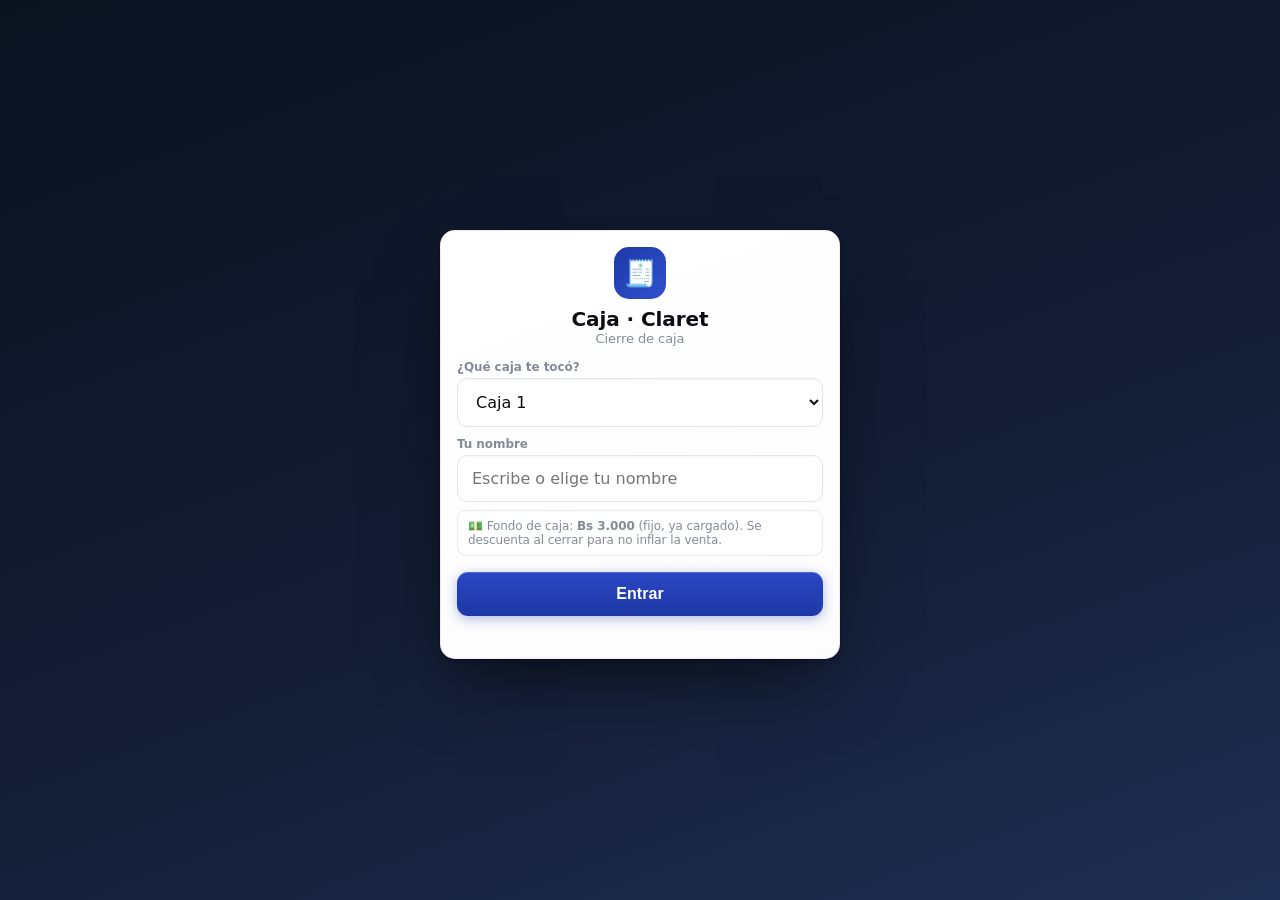
<file: caja.html>
<!DOCTYPE html>
<html lang="es">
<head>
<meta charset="UTF-8">
<link rel="manifest" href="manifest.json">
<meta name="viewport" content="width=device-width, initial-scale=1">
<title>Caja · Claret</title>
<style>
  :root{--acc:#1E38A6;--acc2:#2f52d0;--bg:#F6F7F9;--sur:#fff;--bd:#E7E9ED;--tx:#0B0D12;--mut:#858B96;--grn:#079455;--red:#B42318;--amb:#B54708;--sh1:0 1px 2px rgba(16,24,40,.05);--sh2:0 1px 2px rgba(16,24,40,.05),0 6px 16px -6px rgba(16,24,40,.10);--sh3:0 1px 2px rgba(16,24,40,.05),0 14px 32px -10px rgba(16,24,40,.16);--gloss:inset 0 1px 0 rgba(255,255,255,.9)}
  *{box-sizing:border-box}
  body{margin:0;font-family:system-ui,-apple-system,Segoe UI,Roboto,sans-serif;background:linear-gradient(180deg,#FBFBFC 0%,#F4F5F8 100%);background-attachment:fixed;color:var(--tx);-webkit-font-smoothing:antialiased;letter-spacing:-.005em}
  .wrap{max-width:640px;margin:0 auto;padding:14px}
  .card{background:linear-gradient(160deg,#fff,#FCFCFD);border:1px solid rgba(16,24,40,.07);border-radius:15px;padding:16px;margin-bottom:12px;box-shadow:var(--sh2),var(--gloss)}
  input,select{font:inherit;padding:13px 14px;border:1px solid #E3E5EA;border-radius:10px;background:var(--sur);color:var(--tx);font-size:16px;width:100%;box-shadow:inset 0 1px 2px rgba(16,24,40,.035)}
  input:focus,select:focus{outline:none;border-color:var(--acc);box-shadow:0 0 0 3.5px rgba(30,56,166,.13),inset 0 1px 2px rgba(16,24,40,.03)}
  .btn{border:0;border-radius:11px;padding:13px 16px;font-weight:600;font-size:16px;cursor:pointer;letter-spacing:.1px;transition:transform .12s,box-shadow .16s,filter .16s}.btn:active{transform:scale(.985)}
  .btn-acc{background:linear-gradient(180deg,#2B47C4,#1E38A6);color:#fff;box-shadow:0 3px 12px rgba(30,56,166,.34),inset 0 1px 0 rgba(255,255,255,.2)}
  .btn-grn{background:linear-gradient(180deg,#0AA55F,#079455);color:#fff;box-shadow:0 3px 12px rgba(7,148,85,.32),inset 0 1px 0 rgba(255,255,255,.2)}
  .btn-gh{background:linear-gradient(180deg,#fff,#FAFBFC);border:1px solid var(--bd);color:#414651;box-shadow:var(--sh1)}
  .btn:disabled{opacity:.5;cursor:not-allowed}
  .ov{position:fixed;inset:0;background:linear-gradient(160deg,#0B1220,#131C33 55%,#1E2E52);display:flex;align-items:center;justify-content:center;padding:20px;z-index:50}
  .ov .card{max-width:400px;width:100%;box-shadow:0 2px 4px rgba(0,0,0,.2),0 32px 70px -18px rgba(0,0,0,.6),inset 0 1px 0 #fff}
  .modal{position:fixed;inset:0;background:rgba(15,23,42,.5);display:flex;align-items:flex-end;justify-content:center;z-index:60}
  .sheet{background:linear-gradient(180deg,#FBFBFC,#F4F5F8);width:100%;max-width:640px;border-radius:20px 20px 0 0;max-height:92vh;overflow:auto;padding:18px 16px 26px;box-shadow:0 -8px 40px rgba(11,18,32,.28)}
  .pill{font-size:11.5px;font-weight:600;padding:5px 12px;border-radius:999px;letter-spacing:.2px}
  .p-abierto{background:#fef3c7;color:#92400e}.p-porc{background:#dbeafe;color:#1e40af}.p-cerr{background:#dcfce7;color:#166534}
  .muted{color:var(--mut);font-size:13px}
  .mgrid{display:grid;grid-template-columns:1fr 1fr;gap:10px}
  .mbtn{background:linear-gradient(160deg,#fff,#FCFCFD);border:1px solid rgba(16,24,40,.08);border-radius:14px;padding:16px 10px;text-align:center;cursor:pointer;font-weight:500;font-size:14px;box-shadow:var(--sh2),var(--gloss);transition:transform .13s,box-shadow .17s}.mbtn:active{transform:scale(.97)}
  .mbtn .em{font-size:30px;display:block;margin-bottom:5px}
  .mbtn{position:relative}
  .mkey{position:absolute;top:7px;left:9px;width:20px;height:20px;border-radius:6px;background:var(--acc);color:#fff;font-size:11px;font-weight:700;display:grid;place-items:center;box-shadow:0 2px 6px rgba(30,56,166,.3)}
  label.fl{font-size:12px;color:var(--mut);font-weight:700;display:block;margin:10px 0 4px}
</style>
</head>
<body>
<div id="ver-badge" style="position:fixed;bottom:3px;right:6px;font-size:9px;color:#94a3b8;z-index:5;pointer-events:none;font-family:system-ui">v422</div>
<div id="ov" class="ov">
  <div class="card">
    <div style="text-align:center;margin-bottom:14px"><div style="width:52px;height:52px;border-radius:15px;background:linear-gradient(135deg,var(--acc),var(--acc2));display:inline-grid;place-items:center;color:#fff;font-size:26px">🧾</div><div style="font-weight:800;font-size:20px;margin-top:8px">Caja · Claret</div><div class="muted">Cierre de caja</div></div>
    <label class="fl">¿Qué caja te tocó?</label>
    <select id="e-caja" onchange="_fondoNote()"><option>Caja 1</option><option>Caja 2</option><option>Caja 3</option><option>Caja 4</option><option>Caja 5</option><option>Caja 6</option><option>YaPagué 1</option><option>YaPagué 2</option><option>YaPagué 3</option></select>
    <label class="fl">Tu nombre</label>
    <input id="e-nombre" list="cajeros-list" autocomplete="off" placeholder="Escribe o elige tu nombre" onkeydown="if(event.key==='Enter')entrar()">
    <datalist id="cajeros-list"></datalist>
    <div id="e-fondo-note" class="muted" style="font-size:12px;margin-top:8px;padding:8px 10px;background:var(--sur);border:1px solid var(--bd);border-radius:9px">💵 Fondo de caja: <b>Bs 3.000</b> (fijo, ya cargado). Se aparta: al cerrar cuenta SOLO la venta, sin el fondo.</div>
    <button class="btn btn-acc" style="width:100%;margin-top:16px" onclick="entrar()">Entrar</button>
    <div id="e-err" style="color:var(--red);font-size:13px;margin-top:10px;min-height:16px;text-align:center"></div>
  </div>
</div>
<div id="sync-banner" style="display:none;position:fixed;top:0;left:0;right:0;z-index:70;padding:9px 12px;font-size:12.5px;font-weight:700;text-align:center;box-shadow:0 2px 8px rgba(0,0,0,.18)"></div>
<div class="wrap" id="app" style="display:none"></div>

<script>
var SUPA_URL='https://unuumkcapdtqmbwefbfg.supabase.co';
var ANON='eyJhbGciOiJIUzI1NiIsInR5cCI6IkpXVCJ9.eyJpc3MiOiJzdXBhYmFzZSIsInJlZiI6InVudXVta2NhcGR0cW1id2VmYmZnIiwicm9sZSI6ImFub24iLCJpYXQiOjE3ODA0MTgxMDUsImV4cCI6MjA5NTk5NDEwNX0.TMQ_YgWlNXrBboJcg5YfS6359Fhw6zv_N10K5m_xtrE';
var TOKEN='caja_7k2m9x4p1q8w';
var DENOM=[20,50,100,200,500];
var FONDO_BS=3000;
var BANCOS=['Mercantil','Provincial','Banesco','Banco del Tesoro','Bancaribe','BNC'];
var METODOS=[
 {k:'dolares',ic:'💲',n:'Dólares efectivo',mon:'$',firma:true,campos:[{k:'monto',t:'Monto en $',num:true,ph:'0'},{k:'fact',t:'Nº Factura (opcional)'}]},
 {k:'zelle',ic:'📧',n:'Zelle',mon:'$',firma:true,campos:[{k:'titular',t:'Titular del Zelle'},{k:'monto',t:'Monto en $',num:true,ph:'0'}]},
 {k:'transfer',ic:'🏦',n:'Pago móvil / Transferencia',mon:'Bs',firma:true,campos:[{k:'banco',t:'Banco',sel:BANCOS},{k:'ref',t:'Referencia'},{k:'monto',t:'Monto en Bs',num:true,ph:'0'}]},
 {k:'efectivobs',ic:'💵',n:'Efectivo (Bs)',mon:'Bs',firma:false,campos:[{k:'monto',t:'Monto en Bs',num:true,ph:'0'}]},
 {k:'gastos',ic:'🧾',n:'Gasto / salida',mon:'Bs',firma:false,campos:[{k:'concepto',t:'Concepto'},{k:'monto',t:'Monto en Bs',num:true,ph:'0'}]}
];
var C=null, FIRMAS=[], _saveT=null, _ver=0, _pollT=null, _saving=false, _dirty=false, _lastSaveOk=true;

function HOY(){ return new Date(Date.now()-4*3600*1000).toISOString().slice(0,10); }
function uid(){ return Date.now().toString(36)+Math.random().toString(36).slice(2,7); }
function num(v){ v=(''+(v==null?'':v)).trim(); if(v.indexOf(',')>=0){ v=(v.indexOf('.')>=0)?v.replace(/\./g,'').replace(',','.'):v.replace(',','.'); } v=parseFloat(v.replace(/[^0-9.\-]/g,'')); return isNaN(v)?0:v; }
document.addEventListener('keydown', function(ev){ try{ var t=ev.target; if(!t||t.tagName!=='INPUT'||t.type!=='number'||ev.key!==',') return; ev.preventDefault(); var v=String(t.value||''); if(v.indexOf('.')>=0) return; t.type='text'; t.inputMode='decimal'; var pos=(t.selectionStart!=null)?t.selectionStart:v.length; t.value=v.slice(0,pos)+'.'+v.slice(pos); try{ t.setSelectionRange(pos+1,pos+1); }catch(_e){} t.dispatchEvent(new Event('input',{bubbles:true})); }catch(_e){} }, true);
function fmt(n){ return (Number(n)||0).toLocaleString('es-VE',{minimumFractionDigits:2,maximumFractionDigits:2}); }
function esc(s){ return (''+(s==null?'':s)).replace(/[&<>"]/g,function(c){return{'&':'&amp;','<':'&lt;','>':'&gt;','"':'&quot;'}[c];}); }
var METODOS_LEG={efectivobs:{k:'efectivobs',ic:'💵',n:'Efectivo (Bs) · total A2',mon:'Bs',firma:false,campos:[{k:'monto',t:'Monto en Bs',num:true}]},debito:{k:'debito',ic:'💳',n:'T. Débito · total A2',mon:'Bs',firma:false,campos:[{k:'monto',t:'Monto en Bs',num:true}]},credito:{k:'credito',ic:'💳',n:'T. Crédito · total A2',mon:'Bs',firma:false,campos:[{k:'monto',t:'Monto en Bs',num:true}]}};
function meta(k){ return METODOS.filter(function(m){return m.k===k;})[0]||METODOS_LEG[k]; }
function toast(t){ var d=document.createElement('div'); d.textContent=t; d.style.cssText='position:fixed;bottom:20px;left:50%;transform:translateX(-50%);background:#111827;color:#fff;padding:11px 18px;border-radius:12px;font-size:14px;font-weight:600;z-index:200;box-shadow:0 8px 24px rgba(0,0,0,.3)'; document.body.appendChild(d); setTimeout(function(){d.style.opacity='0';d.style.transition='opacity .4s';setTimeout(function(){try{d.remove();}catch(e){}},400);},2200); }
window.showToast=toast;

function API(action,payload){ var body=Object.assign({action:action,token:TOKEN},payload||{}); return fetch(SUPA_URL+'/functions/v1/caja',{method:'POST',headers:{'Authorization':'Bearer '+ANON,'apikey':ANON,'Content-Type':'application/json'},body:JSON.stringify(body)}).then(function(r){return r.json();}); }
function defData(){ return {tasa:0,fondo_bs:0,fondo_usd:0,efectivo:{},efectivobs:[],dolares:[],zelle:[],transfer:[],debito:[],credito:[],gastos:[]}; }
function norm(c){ if(!c.data||typeof c.data!=='object')c.data=defData(); var d=c.data; if(!d.efectivo)d.efectivo={}; ['efectivobs','dolares','zelle','transfer','debito','credito','gastos'].forEach(function(k){ if(!Array.isArray(d[k]))d[k]=[]; }); return c; }

function entrar(){
  var caja=document.getElementById('e-caja').value;
  var nombre=(document.getElementById('e-nombre').value||'').trim();
  var fondo=/^yapag/i.test(caja)?0:FONDO_BS;
  var fondoUsd=0;
  var err=document.getElementById('e-err');
  if(!nombre){ err.textContent='Escribe tu nombre'; return; }
  err.textContent='Entrando…';
  API('dia',{fecha:HOY(),empresa:'farmacia'}).then(function(res){
    if(res.error){ err.textContent='Error: '+res.error; return; }
    window._bancoPrior=res.banco_prior||''; window._bancoNota=res.banco_nota||'';
    window._turneros=(res.turneros||[]);
    window._diaCierres=res.cierres||[];
    var mia=(res.cierres||[]).filter(function(c){ return c.caja===caja && (''+c.cajero).toLowerCase()===nombre.toLowerCase(); })[0];
    if(mia){ C=norm(mia); _ver=C.ver||0; if(res.tasa!=null)C.data.tasa=res.tasa; if(C.data.fondo_bs==null && fondo>0){ C.data.fondo_bs=fondo; } if(C.data.fondo_usd==null && fondoUsd>0){ C.data.fondo_usd=fondoUsd; } FIRMAS=(res.firmas||[]).filter(function(f){return f.cierre_id===C.id;}); _restoreBk(); afterEnter(); if((fondo>0||fondoUsd>0) && !(mia.data&&(mia.data.fondo_bs>0||mia.data.fondo_usd>0))) scheduleSave(); }
    else { var dd=defData(); dd.fondo_bs=fondo; dd.fondo_usd=fondoUsd; var payload={fecha:HOY(),caja:caja,cajero:nombre,empresa:'farmacia',data:dd}; var pendRelevo=(res.cierres||[]).filter(function(c){ return c.caja===caja && c.estado==='cerrado' && c.relevo===true && !c.entrega_recibida; }).sort(function(a,b){return (b.id||0)-(a.id||0);})[0]; if(pendRelevo){ if(confirm('La caja '+caja+' fue entregada por '+pendRelevo.cajero+' con Bs '+fmt(pendRelevo.entrega_efectivo)+' (relevo autorizado). ¿Recibes la caja con ese fondo?')){ payload.recibe_relevo_id=pendRelevo.id; } } API('nuevo',payload).then(function(r2){ if(r2.error){ err.textContent='Error: '+r2.error; return; } C=norm(r2.cierre); _ver=C.ver||1; if(r2.tasa!=null)C.data.tasa=r2.tasa; else if(res.tasa!=null)C.data.tasa=res.tasa; if(C.data.fondo_bs==null)C.data.fondo_bs=fondo; if(C.data.fondo_usd==null)C.data.fondo_usd=fondoUsd; FIRMAS=[]; afterEnter(); if(payload.recibe_relevo_id)toast('Recibiste la caja con Bs '+fmt(C.data.fondo_bs)+' de fondo'); }); }
  }).catch(function(){
    try{
      var sn=JSON.parse(localStorage.getItem('caja_sesion')||'null');
      if(sn && sn.fecha===HOY() && sn.caja===caja && (''+sn.cajero).toLowerCase()===nombre.toLowerCase() && sn.estado!=='cerrado'){
        C=norm(sn); _ver=sn.ver||1; FIRMAS=[]; _restoreBk(); afterEnter();
        toast('⚠ Sin internet: sigues trabajando con la última copia. Todo se enviará solo al volver la señal.');
        _dirty=true; _syncUI(); return;
      }
    }catch(e){}
    err.textContent='Sin conexión. Reintenta.';
  });
}
var _idleT=null, _IDLE_MIN=15;
function _resetIdle(){ if(_idleT)clearTimeout(_idleT); _idleT=setTimeout(_logoutIdle, _IDLE_MIN*60*1000); }
function _logoutIdle(){ if(!C)return; try{ if(_dirty||_saving)flushSave(); }catch(e){} try{ if(_pollT)clearInterval(_pollT); _pollT=null; }catch(e){} try{ if(_idleT)clearTimeout(_idleT); _idleT=null; }catch(e){} C=null; FIRMAS=[]; var app=document.getElementById('app'); if(app){app.style.display='none';app.innerHTML='';} var ov=document.getElementById('ov'); if(ov)ov.style.display='flex'; var nm=document.getElementById('e-nombre'); if(nm)nm.value=''; var fo=document.getElementById('e-fondo'); if(fo)fo.value='0'; var fu=document.getElementById('e-fondo-usd'); if(fu)fu.value='0'; if(typeof toast==='function')toast('Sesión cerrada por inactividad. Vuelve a entrar.'); }
['click','keydown','touchstart','mousemove'].forEach(function(ev){ document.addEventListener(ev,function(){ if(C)_resetIdle(); },{passive:true}); });
document.addEventListener('keydown', function(ev){
  var tag=(ev.target&&ev.target.tagName)||'';
  var typing=(tag==='INPUT'||tag==='SELECT'||tag==='TEXTAREA');
  var modal=document.getElementById('modal');
  if(document.getElementById('voz-mic')){ if(ev.key==='Enter'){ ev.preventDefault(); vozTerminar(); return; } if(ev.key==='Escape'){ ev.preventDefault(); vozParar(); return; } }
  if(!modal && C && C.estado==='descanso' && C.descanso_reemplazo && !window._reeOk && ev.key==='Enter'){ ev.preventDefault(); _reeEntrar(); return; }
  if(ev.key==='Escape'){ if(modal){ ev.preventDefault(); cerrarModal(); } return; }
  if(ev.key==='Enter' && modal && typing){
    var list=[].slice.call(modal.querySelectorAll('input,select')).filter(function(x){ return !x.disabled && x.offsetParent!==null; });
    var idx=list.indexOf(ev.target);
    if(idx>=0){ ev.preventDefault();
      if(idx<list.length-1){ var nx=list[idx+1]; nx.focus(); try{ if(nx.select)nx.select(); }catch(e){} }
      else { var btn=modal.querySelector('.btn-grn'); if(btn && !btn.disabled) btn.click(); }
    }
    return;
  }
  if(!C || modal) return;
  if(!ev.altKey || ev.ctrlKey || ev.metaKey) return;
  if(ev.key>='1' && ev.key<='5'){
    var k=(METODOS[parseInt(ev.key)-1]||{}).k;
    if(k && C.estado==='abierto'){ ev.preventDefault(); abrirAgregar(); setTimeout(function(){ formPago(k); },40); }
  } else if((ev.key||'').toLowerCase()==='c' && C.estado==='abierto'){ ev.preventDefault(); abrirCierre(); }
  else if((ev.key||'').toLowerCase()==='r' && C.estado==='abierto'){ ev.preventDefault(); abrirRelevo(); }
  else if((ev.key||'').toLowerCase()==='v' && C.estado==='abierto'){ ev.preventDefault(); vozIniciar(); }
});
function _loadCajeros(){ try{ API('cajeros',{empresa:'farmacia'}).then(function(r){ var dl=document.getElementById('cajeros-list'); if(!dl||!r||!r.cajeros)return; dl.innerHTML=r.cajeros.map(function(n){return '<option value="'+(''+n).replace(/"/g,'')+'"></option>';}).join(''); }).catch(function(){}); }catch(e){} }
function _fondoNote(){ var el=document.getElementById('e-fondo-note'); if(!el)return; var cj=(document.getElementById('e-caja')||{}).value||''; if(/^yapag/i.test(cj)){ el.innerHTML='💳 YaPagué: <b>sin fondo de efectivo</b> (arranca en 0).'; } else { el.innerHTML='💵 Fondo de caja: <b>Bs 3.000</b> (fijo, ya cargado). Se descuenta al cerrar para no inflar la venta.'; } }
_loadCajeros(); _fondoNote();
function afterEnter(){ try{ localStorage.setItem('caja_sesion', JSON.stringify({id:C.id,caja:C.caja,cajero:C.cajero,fecha:C.fecha,estado:C.estado,data:C.data,ver:_ver})); }catch(e){} document.getElementById('ov').style.display='none'; document.getElementById('app').style.display='block'; render(); if(_pollT)clearInterval(_pollT); _pollT=setInterval(poll,5000); _resetIdle(); }
function poll(){ if(!C)return; API('dia',{fecha:C.fecha,empresa:'farmacia'}).then(function(res){ if(!res||res.error)return; if(res.cierres)window._diaCierres=res.cierres; if(res.banco_prior!==undefined && res.banco_prior!==window._bancoPrior){ window._bancoPrior=res.banco_prior||''; window._bancoNota=res.banco_nota||''; if(!document.getElementById('modal'))render(); } if(res.turneros)window._turneros=res.turneros; var srv=(res.cierres||[]).filter(function(x){return x.id===C.id;})[0]; if(!srv)return; var ch=false; if(res.tasa!=null && num(res.tasa)!==num(C.data.tasa)){ C.data.tasa=res.tasa; ch=true; } if(srv.estado!==C.estado){ C.estado=srv.estado; ch=true; } if(srv.descanso!==C.descanso){ C.descanso=srv.descanso; ch=true; } if(srv.descanso_solicitado!==C.descanso_solicitado){ C.descanso_solicitado=srv.descanso_solicitado; ch=true; } if(srv.descanso_reemplazo!==C.descanso_reemplazo){ C.descanso_reemplazo=srv.descanso_reemplazo; ch=true; } if(srv.descanso_inicio!==C.descanso_inicio){ C.descanso_inicio=srv.descanso_inicio; } var nf=(res.firmas||[]).filter(function(f){return f.cierre_id===C.id;}); if(nf.length!==FIRMAS.length)ch=true; FIRMAS=nf; if((srv.ver||0)>_ver && !_saving && !_dirty){ C.data=norm(srv).data; _ver=srv.ver; ch=true; } if(_dirty&&!_saving)flushSave(); if(ch && !document.getElementById('modal'))render(); }).catch(function(){}); }
function firmada(id){ return FIRMAS.some(function(f){return f.linea_id===id;}); }
function firmaDe(id){ return FIRMAS.filter(function(f){return f.linea_id===id;})[0]||null; }

function tot(){ var d=C.data, tasa=num(d.tasa); var efBs=0; DENOM.forEach(function(dn){ efBs+=dn*num((d.efectivo||{})[dn]); });
  var dolUsd=(d.dolares||[]).reduce(function(a,x){return a+num(x.monto);},0);
  var zelUsd=(d.zelle||[]).reduce(function(a,x){return a+num(x.monto);},0);
  var transBs=(d.transfer||[]).reduce(function(a,x){return a+num(x.monto);},0);
  var debBs=(d.debito||[]).reduce(function(a,x){return a+num(x.monto);},0);
  var credBs=(d.credito||[]).reduce(function(a,x){return a+num(x.monto);},0);
  var gastosBs=(d.gastos||[]).reduce(function(a,x){return a+num(x.monto);},0);
  var ventaEf=(d.efectivobs||[]).reduce(function(a,x){return a+num(x.monto);},0);
  var fondo=num(d.fondo_bs); var esperado=ventaEf; var descuadre=(efBs>0)?(efBs-esperado):0;
  var totalBs=ventaEf+transBs+debBs+credBs; var totalUsd=dolUsd+zelUsd; var total=totalBs;
  var dolBs=dolUsd*tasa, zelBs=zelUsd*tasa;
  var fiscalVN=num(d.fiscal_ventas_netas)+num(d.fiscal_ventas_netas2), fiscalCR=num(d.fiscal_creditos), fiscalREP=num(d.fiscal_reposicion);
  var fiscalTotalCaja=efBs+debBs+transBs+credBs+dolBs+zelBs+gastosBs;
  var fiscalCuadre=fiscalVN-fiscalCR; var fiscalDif=fiscalTotalCaja-fiscalCuadre-fiscalREP;
  return {efBs:efBs,fondo:fondo,ventaEf:ventaEf,esperado:esperado,descuadre:descuadre,total:totalBs,totalBs:totalBs,totalUsd:totalUsd,gastosBs:gastosBs,fiscalVN:fiscalVN,fiscalCR:fiscalCR,fiscalREP:fiscalREP,fiscalTotalCaja:fiscalTotalCaja,fiscalCuadre:fiscalCuadre,fiscalDif:fiscalDif}; }
function turVerifica(k,i){
  if(!esTurnero()||!C)return; var rec=(C.data[k]||[])[i]; if(!rec||firmada(rec.id))return;
  var det=(k==='transfer')?('Pago móvil Bs '+fmt(rec.monto)+'\nBanco: '+(rec.banco||'—')+'\nRef: '+(rec.ref||'—')):(meta(k).n+' '+meta(k).mon+' '+fmt(rec.monto));
  if(!confirm('🌙 VERIFICA AHORA en el teléfono/app del banco:\n\n'+det+'\n\n¿Confirmas que el pago SÍ llegó?\n(Aceptar = llegó, se firma)'))return;
  API('firma_turnero',{id:C.id,fecha:C.fecha,cajero:C.cajero,linea_id:rec.id,tipo:k,monto:num(rec.monto)}).then(function(r){ if(r&&r.ok){ FIRMAS.push({cierre_id:C.id,linea_id:rec.id,firmado_por:'🌙 '+C.cajero+' (turno noche)'}); toast('🌙 Verificado y firmado'); render(); } else { toast('No se pudo firmar: '+((r&&r.error)||'')); } });
}
function esTurnero(){ try{ return C && (window._turneros||[]).indexOf((''+C.cajero).toLowerCase().trim())>=0; }catch(e){ return false; } }
function pendientes(){ var d=C.data,n=0; ['zelle','transfer','dolares'].forEach(function(k){ (d[k]||[]).forEach(function(x){ if(num(x.monto)>0 && !firmada(x.id))n++; }); }); return n; }
function ind(txt,col){ var e=document.getElementById('save-ind'); if(e){ e.textContent=txt; e.style.color=col||'var(--mut)'; } }

function render(){
  var app=document.getElementById('app'); if(!C)return;
  var t=tot(); var cerr=(C.estado==='cerrado'); var esp=(C.estado==='por_confirmar'); var desc=(C.estado==='descanso');
  var solic=(C.estado!=='cerrado' && C.descanso_solicitado); var descRee=(desc && !!C.descanso_reemplazo);
  if(!descRee)window._reeOk=false; var reeListo=(descRee && window._reeOk); var operable=(C.estado==='abierto') || reeListo;
  var pill=cerr?'<span class="pill p-cerr">✓ Cerrada</span>':(desc?'<span class="pill p-porc">☕ En descanso</span>':(esp?'<span class="pill p-porc">Esperando visto bueno</span>':'<span class="pill p-abierto">Abierta</span>'));
  var items=[];
  ['efectivobs','dolares','zelle','transfer','debito','credito','gastos'].forEach(function(k){ (C.data[k]||[]).forEach(function(x,i){ items.push({k:k,i:i,x:x}); }); });
  items.reverse();
  var _rows=items.map(function(it){ var m=meta(it.k); var x=it.x; var det=x.titular||x.banco||x.concepto||x.fact||''; var fdo=(m.firma&&firmada(x.id));
    var right = m.firma ? (fdo?'<span style="color:var(--grn);font-weight:800;font-size:12px">✓ Firmado</span>':(esTurnero()?'<button class="btn btn-grn" style="padding:5px 10px;font-size:11px" onclick="turVerifica(\''+it.k+'\','+it.i+')">🌙 Verificar y firmar</button>':(x.solic?'<span style="color:var(--amb);font-weight:700;font-size:12px">🔔 Esperando firma</span>':'<span style="color:var(--mut);font-size:12px">sin firmar</span>'))) : '';
    return '<div style="display:flex;align-items:center;gap:9px;padding:7px 4px;border-top:1px solid var(--bd)">'+
      '<span style="font-size:18px;line-height:1;flex:none">'+m.ic+'</span>'+
      '<div style="flex:1;min-width:0"><div style="font-weight:700;font-size:13.5px">'+m.mon+' '+fmt(x.monto)+(it.k==='gastos'?' (gasto)':'')+'</div>'+(det?'<div class="muted" style="font-size:11.5px;white-space:nowrap;overflow:hidden;text-overflow:ellipsis">'+esc(det)+'</div>':'')+'</div>'+
      right+(!operable?'':'<button onclick="delPago(\''+it.k+'\','+it.i+')" style="border:0;background:none;color:var(--red);font-size:19px;cursor:pointer;margin-left:4px;line-height:1">×</button>')+
    '</div>';
  });
  var _totN=_rows.length, _exp=!!window._pagExp, _cap=7;
  var _shown=(_totN>_cap && !_exp)?_rows.slice(0,_cap):_rows;
  var lista=_shown.join('');
  var _verMas=(_totN>_cap)?('<div style="text-align:center;margin-top:8px"><button onclick="window._pagExp='+(_exp?'false':'true')+';render()" style="border:1px solid var(--bd);background:none;color:var(--acc);font-weight:700;font-size:12.5px;cursor:pointer;border-radius:999px;padding:6px 14px">'+(_exp?'▲ ver menos':('▼ ver todos ('+_totN+')'))+'</button></div>'):'';
  var efLine='';
  if(!lista && !efLine) lista='<div class="muted" style="text-align:center;padding:20px">Aún no has registrado pagos.</div>';
  lista=efLine+lista+_verMas;

  var acc='';
  if(cerr){ acc='<div class="card" style="text-align:center;color:var(--grn);font-weight:800">✓ Caja cerrada y confirmada.<button class="btn btn-gh" style="width:100%;margin-top:10px;padding:13px;font-weight:700;color:var(--acc)" onclick="cuadreXlsx()">📥 Descargar cuadre (Excel)</button></div>'; }
  else if(desc && descRee && !reeListo){ acc='<div class="card" style="text-align:center"><div style="font-weight:800;font-size:16px;color:var(--acc)">🔁 Reemplazo: '+esc(C.descanso_reemplazo)+'</div><div class="muted" style="margin:4px 0 12px">'+esc(C.cajero)+' está en descanso. Si eres <b>'+esc(C.descanso_reemplazo)+'</b>, entra para trabajar en esta caja — lo que registres entra en el turno de '+esc(C.cajero)+'.</div><button class="btn btn-grn" style="width:100%;padding:15px;font-size:16px" onclick="_reeEntrar()">✓ Soy '+esc(C.descanso_reemplazo)+' · Entrar (Enter)</button></div>'; }
  else if(desc && descRee){ acc='<div class="card" style="text-align:center;color:var(--acc);font-weight:700">🔁 Cubriendo a '+esc(C.cajero)+' · trabajando como '+esc(C.descanso_reemplazo)+'</div>'; }
  else if(desc){ acc='<div class="card" style="text-align:center"><div style="font-weight:800;color:var(--acc)">☕ Caja en descanso (en pausa)</div><div class="muted" style="margin-top:4px">La caja está en pausa, no se cerró. El supervisor la reactiva cuando vuelvas.</div></div>'; }
  else if(esp){ acc='<div class="card" style="text-align:center"><div style="font-weight:800;color:var(--acc)">⏳ Esperando el visto bueno del supervisor</div><div class="muted" style="margin-top:4px">Cuando confirme, la caja queda cerrada.</div><button class="btn btn-gh" style="width:100%;margin-top:10px;padding:13px;font-weight:700;color:var(--acc)" onclick="cuadreXlsx()">📥 Descargar cuadre (Excel)</button></div>'; }
  else { acc='<div style="display:flex;gap:8px;flex-wrap:wrap"><button class="btn btn-gh" style="flex:1;min-width:140px;padding:14px;font-size:15px" onclick="abrirRelevo()">🔄 Entregar (relevo)</button><button class="btn btn-grn" style="flex:1;min-width:140px;padding:14px;font-size:15px" onclick="abrirCierre()">🔒 Cerrar caja</button></div>'; }
  var topBanner = solic ? ('<div style="background:linear-gradient(140deg,#7c3aed,#9333ea);color:#fff;border-radius:14px;padding:14px;margin-bottom:12px"><div style="font-weight:800;font-size:15px">☕ El supervisor te envía a descanso</div><div style="font-size:12px;opacity:.95;margin:4px 0 10px">'+(C.descanso_reemplazo?('Te cubrirá <b>'+esc(C.descanso_reemplazo)+'</b>. '):'')+'Termina de atender a quien tengas y luego acepta.</div><button class="btn" style="width:100%;padding:13px;background:#fff;color:#6d28d9;font-weight:800;border:0" onclick="descansoAceptar()">✓ Aceptar e ir a descanso</button></div>') : '';

  app.innerHTML=
    '<div style="display:flex;align-items:center;justify-content:space-between;gap:8px;flex-wrap:wrap;margin-bottom:12px"><div style="font-weight:800;font-size:19px">'+esc(C.caja)+' · '+esc(C.cajero)+'</div><div style="text-align:right">'+pill+'<div id="save-ind" class="muted" style="font-size:11px;margin-top:4px"></div></div></div>'+
    '<div class="card" style="text-align:center;background:linear-gradient(140deg,#1E2E52,#1E38A6 55%,#2B47C4);color:#fff;border:0;box-shadow:0 2px 6px rgba(30,56,166,.25),0 18px 40px -14px rgba(30,56,166,.55),inset 0 1px 0 rgba(255,255,255,.14)"><div style="font-size:13px;opacity:.9;font-weight:600">TOTAL DEL DÍA</div><div style="display:flex;justify-content:center;align-items:baseline;gap:18px;flex-wrap:wrap"><div><div style="font-size:31px;font-weight:900;line-height:1.1">Bs '+fmt(t.totalBs)+'</div><div style="font-size:10px;opacity:.8;letter-spacing:.4px">BOLÍVARES</div></div><div><div style="font-size:31px;font-weight:900;line-height:1.1">$ '+fmt(t.totalUsd)+'</div><div style="font-size:10px;opacity:.8;letter-spacing:.4px">DÓLARES</div></div></div>'+(t.gastosBs?('<div style="font-size:12px;opacity:.85">(−) gastos: Bs '+fmt(t.gastosBs)+'</div>'):'')+'<div style="font-size:11px;opacity:.8;margin-top:4px">Tasa del día: Bs '+(num(C.data.tasa)?fmt(C.data.tasa):'—')+' / $ · desde Central</div>'+((num(C.data.fondo_bs)>0||t.ventaEf>0)?('<div style="font-size:11px;opacity:.85;margin-top:2px">Fondo: Bs '+fmt(t.fondo)+(' · Venta efectivo: Bs '+fmt(t.ventaEf))+'</div>'):'')+((num(C.data.fondo_usd)>0)?('<div style="font-size:11px;opacity:.85">Fondo en dólares: $ '+fmt(C.data.fondo_usd)+' · el efectivo en $ va a la caja roja</div>'):'')+'</div>'+
    topBanner+
    (esTurnero()?('<div style="background:linear-gradient(140deg,#312e81,#4338ca);color:#fff;border-radius:14px;padding:10px 14px;margin-bottom:12px"><b>🌙 Turno noche activo</b><div style="font-size:11.5px;opacity:.9">Dólares/Zelle se firman solos · el pago móvil lo VERIFICAS tú antes de firmar · cierra antes de las 12 y vuelve a entrar después de las 12 para abrir el día nuevo.</div></div>'):'')+
    (window._bancoPrior?('<div style="background:linear-gradient(140deg,#065f46,#079455);color:#fff;border-radius:14px;padding:12px 14px;margin-bottom:12px;box-shadow:0 2px 6px rgba(7,148,85,.25),0 12px 26px -12px rgba(7,148,85,.5)"><div style="font-size:11px;font-weight:700;opacity:.85;letter-spacing:.5px">🏦 BANCO PRIORITARIO HOY</div><div style="font-size:20px;font-weight:900;margin-top:2px">'+esc(window._bancoPrior)+'</div><div style="font-size:11.5px;opacity:.9;margin-top:2px">'+(window._bancoNota?esc(window._bancoNota):'Recibe los pagos móviles / transferencias por este banco')+'</div></div>'):'')+
    (!operable?'':'<div style="display:flex;gap:8px;margin-bottom:12px"><button class="btn btn-acc" style="flex:1;padding:16px;font-size:18px" onclick="abrirAgregar()">➕ Registrar pago</button><button class="btn btn-gh" style="width:64px;padding:16px;font-size:22px" title="Dictar por voz (Alt+V)" onclick="vozIniciar()">🎤</button></div>')+
    (!operable||!/^yapag/i.test(C.caja||'')?'':'<div style="text-align:center;margin:-4px 0 12px"><button onclick="ypAbrir(window._ypUltPre||{})" style="border:0;background:none;color:var(--mut);font-size:12px;cursor:pointer;text-decoration:underline">🛵 ¿Se cerró el pedido Ya Pagué? Tócame para volver a abrirlo</button></div>')+
    '<div style="margin-bottom:12px"><button class="btn btn-gh" style="width:100%;padding:12px;font-size:15px;font-weight:700" onclick="buscarMedAbrir()">🔎 Buscar medicamento</button></div>'+
    '<div class="card"><div style="display:flex;justify-content:space-between;align-items:center;margin-bottom:2px"><span style="font-weight:800;font-size:14px">Pagos de hoy</span><span class="muted" style="font-size:10.5px">⌨ Alt+1-5 método · Alt+V voz · Alt+C cierre · Alt+R relevo · Alt+D descanso</span></div>'+lista+'</div>'+
    acc;
}
function delPago(k,i){ if(!C)return; var arr=C.data[k]; var real=arr[i]; if(!real)return; var mt=meta(k); if(real.solic&&firmada(real.id)){ toast('Ya está firmado, no se puede borrar.'); return; } var eraSolic=!!(real.solic&&!firmada(real.id)); if(!confirm(eraSolic?'Este pago está esperando firma. Si lo borras, se le avisará al supervisor y quedará registrado. ¿Borrar?':'¿Borrar este pago?'))return; arr.splice(i,1); scheduleSave(); render(); if(eraSolic){ try{ API('evento',{cierre_id:C.id,fecha:C.fecha,caja:C.caja,cajero:C.cajero,tipo:'borrado',metodo:(mt?mt.n:k),moneda:(mt?mt.mon:''),monto:num(real.monto),detalle:(real.titular||real.banco||real.concepto||real.ref||'')}); }catch(e){} toast('Pago borrado · se avisó al supervisor'); } }

function cerrarModal(){ var m=document.getElementById('modal'); if(m)m.remove(); }
// ── Buscar medicamento (inventario · ignora existencia 0 · recomienda por principio activo) ──
function buscarMedAbrir(){
  var m=document.createElement('div'); m.id='modal'; m.className='modal'; m.onclick=function(e){ if(e.target===m)cerrarModal(); };
  m.innerHTML='<div class="sheet">'+
    '<div style="display:flex;justify-content:space-between;align-items:center;margin-bottom:8px"><div style="font-weight:800;font-size:18px">🔎 Buscar medicamento</div><button onclick="cerrarModal()" style="border:0;background:var(--bd);width:34px;height:34px;border-radius:50%;font-size:20px;cursor:pointer">×</button></div>'+
    '<input id="bm-q" type="text" inputmode="search" placeholder="Nombre o principio activo… (ej. diclofenac)" oninput="bmBuscar(this.value)" style="width:100%;box-sizing:border-box;padding:12px;font-size:16px;border:1.5px solid var(--bd);border-radius:12px;margin-bottom:6px">'+
    '<div class="muted" style="font-size:11px;margin-bottom:8px">Inventario <b>EN VIVO</b> de A2 — se actualiza solo cada 10 minutos. Muestra lo que hay <b>en existencia</b> y agrupa por <b>principio activo</b> para ofrecer alternativas.</div>'+
    '<div id="bm-res" style="min-height:60px"></div></div>';
  document.body.appendChild(m);
  setTimeout(function(){ var f=document.getElementById('bm-q'); if(f)f.focus(); },80);
}
var _bmT=null, _bmSeq=0;
function bmBuscar(v){
  v=(''+(v||'')).trim();
  var res=document.getElementById('bm-res'); if(!res)return;
  if(_bmT)clearTimeout(_bmT);
  if(v.length<2){ res.innerHTML='<div class="muted" style="font-size:13px;padding:10px 2px">Escribe al menos 2 letras…</div>'; return; }
  res.innerHTML='<div class="muted" style="font-size:13px;padding:10px 2px">Buscando…</div>';
  var seq=++_bmSeq;
  _bmT=setTimeout(function(){
    fetch(SUPA_URL+'/functions/v1/buscar_med',{method:'POST',headers:{'Authorization':'Bearer '+ANON,'apikey':ANON,'Content-Type':'application/json'},body:JSON.stringify({token:TOKEN,q:v})}).then(function(r){return r.json();}).then(function(d){
      if(seq!==_bmSeq)return;
      if(d&&d.error){ res.innerHTML='<div style="color:#b91c1c;font-size:13px;padding:10px 2px">No se pudo buscar: '+esc(d.error)+'</div>'; return; }
      bmRender((d&&d.items)||[]);
    }).catch(function(){ if(seq===_bmSeq)res.innerHTML='<div style="color:#b91c1c;font-size:13px;padding:10px 2px">Sin conexión. Reintenta.</div>'; });
  },260);
}
function bmHace(ts){ if(!ts)return ''; var m=Math.floor((Date.now()-new Date(ts).getTime())/60000); if(m<1)return 'hace un momento'; if(m<60)return 'hace '+m+' min'; var h=Math.floor(m/60); return h<48?('hace '+h+' h'):('hace '+Math.floor(h/24)+' días'); }
function bmPpio(desc){ var d=(''+(desc||'')).toUpperCase().replace(/[^A-ZÁÉÍÓÚÑ0-9 ]/g,' ').replace(/\s+/g,' ').trim(); var t=d.split(' '); var stop={SOL:1,SOLUCION:1,TAB:1,TABLETA:1,CAP:1,CAPSULA:1,JBE:1,JARABE:1,SUSP:1,AMP:1,FCO:1,GRAGEA:1,CREMA:1,GEL:1,X:1,MG:1,ML:1,GR:1,UI:1}; for(var i=0;i<t.length;i++){ if(t[i]&&!stop[t[i]]&&t[i].length>=3&&!/^\d+$/.test(t[i]))return t[i]; } return t[0]||'—'; }
function bmRender(items){
  var res=document.getElementById('bm-res'); if(!res)return;
  if(!items.length){ res.innerHTML='<div class="muted" style="font-size:13px;padding:14px 2px">Nada en existencia coincide con eso. Puede estar en 0 o escrito distinto — prueba con otra palabra o la marca.</div>'; return; }
  var groups={}, order=[];
  items.forEach(function(it){ var p=bmPpio(it.descripcion); if(!groups[p]){ groups[p]=[]; order.push(p); } groups[p].push(it); });
  var html=order.map(function(p){
    var lst=groups[p];
    var rows=lst.map(function(it){ var ex=num(it.existencia_actual); return '<div style="display:flex;justify-content:space-between;align-items:center;gap:8px;padding:7px 0;border-top:1px solid var(--bd)"><div style="min-width:0"><div style="font-size:13px;font-weight:600">'+esc(it.descripcion)+'</div>'+((it.codigo||it.marca)?('<div class="muted" style="font-size:10.5px">'+[it.marca?esc(it.marca):null,it.codigo?('cód. '+esc(it.codigo)):null,it.empaque?('empaque '+it.empaque):null].filter(Boolean).join(' · ')+'</div>'):'')+'</div><div style="text-align:right;flex:none"><div style="font-size:15px;font-weight:800;color:#166534">'+fmt(ex)+'</div><div class="muted" style="font-size:9.5px">en existencia</div></div></div>'; }).join('');
    return '<div style="margin-bottom:12px"><div style="font-size:11px;font-weight:800;color:#1E38A6;text-transform:uppercase;letter-spacing:.4px;margin-bottom:2px">💊 '+esc(p)+' <span class="muted" style="font-weight:600;text-transform:none">· '+lst.length+' opción'+(lst.length===1?'':'es')+' en existencia</span></div>'+rows+'</div>';
  }).join('');
  var _bmTs=''; items.forEach(function(it){ if(it.actualizado_en&&it.actualizado_en>_bmTs)_bmTs=it.actualizado_en; });
  res.innerHTML='<div class="muted" style="font-size:11px;margin-bottom:6px">'+items.length+' resultado(s) · alternativas por principio activo'+(_bmTs?(' · inventario actualizado '+bmHace(_bmTs)):'')+'</div>'+html;
}
// ── Pedido Ya Pagué: se registra aquí y aparece solo en el módulo Ya Pagué ──
function ypAbrir(pre){
  pre=pre||{};
  var m=document.createElement('div'); m.id='modal'; m.className='modal'; m.onclick=function(e){ if(e.target===m)cerrarModal(); };
  var inp='width:100%;box-sizing:border-box;padding:11px;border:1.5px solid var(--bd);border-radius:10px;font-size:15px;margin-top:3px';
  var lb=function(t,inner){ return '<label style="display:block;font-size:11px;font-weight:700;color:var(--mut);margin-bottom:8px">'+t+inner+'</label>'; };
  var sec=function(t){ return '<div style="font-size:10.5px;font-weight:800;letter-spacing:.6px;color:var(--mut);text-transform:uppercase;margin:12px 0 7px;border-top:1px solid var(--bd);padding-top:10px">'+t+'</div>'; };
  m.innerHTML='<div class="sheet"><div style="display:flex;justify-content:space-between;align-items:center;margin-bottom:6px"><div style="font-weight:800;font-size:18px">🛵 Pedido Ya Pagué</div><button onclick="cerrarModal()" style="border:0;background:var(--bd);width:34px;height:34px;border-radius:50%;font-size:20px;cursor:pointer">×</button></div>'+
    ((pre.monto||pre.ref)?'<div style="font-size:12px;background:#f0fdf4;color:#166534;border-radius:10px;padding:7px 10px;margin-bottom:8px">✓ Pago guardado. Ahora los datos del pedido — si esto <b>no</b> era un pedido Ya Pagué, cierra con la ×.</div>':(pre.credito?'<div style="font-size:12px;background:#fdf4ff;color:#86198f;border-radius:10px;padding:7px 10px;margin-bottom:8px">💳 Venta a CRÉDITO: no se registra pago en la caja, la factura cae en la cuenta de la empresa.</div>':''))+
    '<div style="display:flex;gap:8px;margin-bottom:10px"><button id="yp-t-pickup" class="btn btn-acc" style="flex:1;padding:11px" onclick="ypTipo(\'pickup\')">🏪 Pickup</button><button id="yp-t-delivery" class="btn btn-gh" style="flex:1;padding:11px" onclick="ypTipo(\'delivery\')">🛵 Delivery</button></div>'+
    sec('Cliente')+
    lb('Nombre','<input id="ypc-cliente" style="'+inp+'" placeholder="nombre del cliente">')+
    lb('Teléfono','<input id="ypc-tel" style="'+inp+'" placeholder="0414…" inputmode="tel">')+
    '<div id="yp-f-dir" style="display:none">'+sec('Delivery')+
      lb('Dirección','<input id="ypc-dir" style="'+inp+'" placeholder="sector / calle">')+
      lb('Costo del viaje $ (lo que cobra Ridery)','<input id="ypc-costo" type="number" step="0.01" style="'+inp+'" placeholder="1.71">')+
      lb('Envío','<select id="ypc-envio" style="'+inp+'"><option value="pago">Incluido en lo que pagó el cliente</option><option value="gratis">Gratis (lo asume la farmacia)</option></select>')+
    '</div>'+
    sec('Facturación')+
    '<label style="display:flex;align-items:flex-start;gap:10px;background:#fff7ed;border:1.5px solid #fdba74;border-radius:12px;padding:11px 12px;margin:0 0 10px;cursor:pointer">'+
      '<input type="checkbox" id="ypc-porllegar" style="width:20px;height:20px;flex:none;margin-top:1px" onchange="ypPorLlegar(this.checked)">'+
      '<span style="font-size:13px;line-height:1.35">🚚 <b>El producto está POR LLEGAR</b><br><span style="font-size:11.5px;color:#9a3412">Aún no se factura: el nº de factura se le pone en el módulo Ya Pagué cuando llegue.</span></span></label>'+
    '<div id="yp-f-fact">'+lb('Nº factura / presupuesto','<input id="ypc-fact" style="'+inp+'" placeholder="para saber qué contiene la orden">')+'</div>'+
    '<div id="yp-f-comp" style="display:none">'+
      lb('Comprobante del pago (referencia)','<input id="ypc-comp" style="'+inp+'" placeholder="ref. del pago del cliente">')+
      lb('¿De dónde viene el producto?','<input id="ypc-origen" style="'+inp+'" placeholder="proveedor / droguería">')+
    '</div>'+
    lb('Monto total $','<input id="ypc-monto" type="number" step="0.01" style="'+inp+'" placeholder="0.00">')+
    lb('¿Cómo paga?','<select id="ypc-cred" style="'+inp+'"><option value="">Contado (ya pagó)</option><option value="MARA">Crédito · MARA</option><option value="NIVAR">Crédito · NIVAR</option></select>')+
    lb('Empresa','<select id="ypc-emp" style="'+inp+'" onchange="if(this.value===\'DROGUERIA\')ypTipo(\'delivery\')"><option value="FARMACIA">Farmacia</option><option value="DROGUERIA">Droguería (solo delivery)</option></select>')+
    lb('Descripción (opcional)','<input id="ypc-desc" style="'+inp+'" placeholder="detalle corto del pedido">')+
    '<button class="btn btn-acc" style="width:100%;padding:14px;font-size:16px;margin-top:4px" onclick="ypEnviar(this)">Registrar pedido</button></div>';
  document.body.appendChild(m); window._ypTipoSel='pickup';
  try{
    if(pre.monto){ var e1=document.getElementById('ypc-monto'); if(e1)e1.value=pre.monto; }
    if(pre.cliente){ var e2=document.getElementById('ypc-cliente'); if(e2)e2.value=pre.cliente; }
    if(pre.ref){ window._ypRefPago=pre.ref; } else { window._ypRefPago=''; }
    if(pre.credito){ var e4=document.getElementById('ypc-cred'); if(e4)e4.value='MARA'; }
  }catch(e){}
}
function ypPorLlegar(on){
  var f=document.getElementById('yp-f-fact'), c=document.getElementById('yp-f-comp');
  if(f)f.style.display=on?'none':'block';
  if(c)c.style.display=on?'block':'none';
  if(on&&window._ypRefPago){ var e=document.getElementById('ypc-comp'); if(e&&!e.value)e.value=window._ypRefPago; }
}
function ypTipo(t){
  var emp=document.getElementById('ypc-emp');
  if(t==='pickup'&&emp&&emp.value==='DROGUERIA'){ emp.value='FARMACIA'; toast('El pickup es solo en la Farmacia'); }
  window._ypTipoSel=t;
  var bp=document.getElementById('yp-t-pickup'), bd=document.getElementById('yp-t-delivery'), fd=document.getElementById('yp-f-dir');
  if(bp)bp.className='btn '+(t==='pickup'?'btn-acc':'btn-gh'); if(bd)bd.className='btn '+(t==='delivery'?'btn-acc':'btn-gh');
  if(fd)fd.style.display=(t==='delivery')?'block':'none';
}
function ypEnviar(btn){
  var g=function(id){ var el=document.getElementById(id); return el?(''+(el.value||'')).trim():''; };
  var tipo=window._ypTipoSel||'pickup';
  var cliente=g('ypc-cliente'); if(!cliente){ toast('Escribe el nombre del cliente'); return; }
  if(tipo==='pickup'&&g('ypc-emp')==='DROGUERIA'){ toast('El pickup es solo en la Farmacia; la Droguería solo envía deliveries'); return; }
  var porLlegar=!!(document.getElementById('ypc-porllegar')||{}).checked;
  var cred=g('ypc-cred'); var monto=num(g('ypc-monto'));
  if(cred&&monto<=0){ toast('Si es a crédito, escribe el monto total'); return; }
  if(tipo==='delivery'&&!g('ypc-dir')){ toast('Escribe la dirección del delivery'); return; }
  if(tipo==='delivery'&&num(g('ypc-costo'))<=0){ toast('Escribe el costo del viaje (lo que cobra Ridery)'); return; }
  if(porLlegar&&!g('ypc-comp')){ toast('Anota el comprobante del pago del cliente'); return; }
  if(!porLlegar&&!g('ypc-fact')){ toast('Anota el nº de factura o presupuesto'); return; }
  if(btn){ btn.disabled=true; btn.textContent='Registrando…'; }
  API('yp_pedido',{ tipo:tipo, empresa:g('ypc-emp'), cliente:cliente, telefono:g('ypc-tel'), direccion:g('ypc-dir'),
    descripcion:g('ypc-desc'), factura:(porLlegar?'':g('ypc-fact')), comprobante:g('ypc-comp')||window._ypRefPago||'', origen:g('ypc-origen'),
    monto:monto||null, credito:cred||null, por_llegar:porLlegar, envio:g('ypc-envio')||'pago', costo:num(g('ypc-costo'))||0,
    caja:C?C.caja:'', cajero:C?C.cajero:'' }).then(function(r){
    if(btn){ btn.disabled=false; btn.textContent='Registrar pedido'; }
    if(!r||!r.ok){ toast('No se pudo registrar: '+((r&&r.error)||'')); return; }
    cerrarModal();
    if(tipo==='pickup'&&r.codigo){
      var m2=document.createElement('div'); m2.id='modal'; m2.className='modal'; m2.onclick=function(e){ if(e.target===m2)cerrarModal(); };
      m2.innerHTML='<div class="sheet" style="text-align:center"><div style="font-size:15px;font-weight:700;margin-bottom:6px">✅ Pedido registrado</div>'+
        '<div style="font-size:12px;color:var(--mut)">Código de retiro — escríbelo en el ticket del cliente:</div>'+
        '<div style="font-size:44px;font-weight:900;letter-spacing:3px;margin:12px 0;color:#1E38A6">'+r.codigo+'</div>'+
        (porLlegar?'<div style="font-size:12.5px;background:#fff7ed;border-radius:10px;padding:8px">🚚 Quedó como <b>POR LLEGAR</b>: se factura en el módulo cuando llegue el producto.</div>':'')+
        '<button class="btn btn-acc" style="width:100%;padding:13px;margin-top:12px" onclick="cerrarModal()">Listo</button></div>';
      document.body.appendChild(m2);
    } else {
      toast('✅ Pedido registrado en Ya Pagué'+(porLlegar?' (por llegar)':''));
    }
  }).catch(function(){ if(btn){ btn.disabled=false; btn.textContent='Registrar pedido'; } toast('Error de red'); });
}
function abrirAgregar(){
  var m=document.createElement('div'); m.id='modal'; m.className='modal'; m.onclick=function(e){ if(e.target===m)cerrarModal(); };
  var grid=METODOS.map(function(mt,ix){ return '<div class="mbtn" onclick="formPago(\''+mt.k+'\')"><span class="mkey">'+(ix+1)+'</span><span class="em">'+mt.ic+'</span>'+mt.n+'</div>'; }).join('');
  if(C&&/^yapag/i.test(C.caja||'')) grid+='<div class="mbtn" onclick="cerrarModal();ypAbrir({credito:1})"><span class="em">💳</span>Crédito MARA / NIVAR</div>';
  m.innerHTML='<div class="sheet"><div style="display:flex;justify-content:space-between;align-items:center;margin-bottom:14px"><div style="font-weight:800;font-size:18px">¿Qué recibiste?</div><button onclick="cerrarModal()" style="border:0;background:var(--bd);width:34px;height:34px;border-radius:50%;font-size:20px;cursor:pointer">×</button></div><div class="mgrid">'+grid+'</div><div class="muted" style="text-align:center;font-size:11px;margin-top:10px">⌨ <b>Alt + 1-5</b> elige el método · <b>Enter</b> pasa al siguiente campo y guarda · <b>Esc</b> cancela</div></div>';
  document.body.appendChild(m);
}
function formPago(k){
  var mt=meta(k); var m=document.getElementById('modal'); if(!m)return;
  var campos=mt.campos.map(function(c){ if(c.sel){ return '<label class="fl">'+c.t+'</label><select id="f-'+c.k+'"><option value="">— elige —</option>'+c.sel.map(function(b){return '<option>'+b+'</option>';}).join('')+'</select>'; } return '<label class="fl">'+c.t+'</label><input id="f-'+c.k+'" type="'+(c.num?'number':'text')+'" '+(c.num?'inputmode="decimal" ':'')+'placeholder="'+(c.ph||'')+'">'; }).join('');
  m.querySelector('.sheet').innerHTML='<div style="display:flex;justify-content:space-between;align-items:center;margin-bottom:6px"><div style="font-weight:800;font-size:18px">'+mt.ic+' '+mt.n+'</div><button onclick="cerrarModal()" style="border:0;background:var(--bd);width:34px;height:34px;border-radius:50%;font-size:20px;cursor:pointer">×</button></div>'+campos+(mt.firma?'<div class="muted" style="margin-top:8px">Al guardar, se le pide la firma al supervisor.</div>':'')+'<button class="btn btn-grn" style="width:100%;margin-top:16px;padding:15px" onclick="guardarPago(\''+k+'\')">Guardar</button>';
  setTimeout(function(){ var f=document.getElementById('f-'+mt.campos[0].k); if(f)f.focus(); if(k==='transfer'&&window._bancoPrior){ var fb=document.getElementById('f-banco'); if(fb&&!fb.value){ fb.value=window._bancoPrior; fb.style.borderColor='#079455'; fb.style.boxShadow='0 0 0 3px rgba(7,148,85,.18)'; var lb=fb.previousElementSibling; if(lb)lb.innerHTML='Banco <span style="color:#079455;font-weight:800">· prioritario: '+esc(window._bancoPrior)+'</span>'; } } },80);
}

function _ctVal(k){ if(!C)return ''; var a=(C.data&&C.data[k])||[]; if(!a.length)return ''; var t=0; a.forEach(function(x){t+=num(x.monto);}); return t||''; }
function _cierreTot(k,v){ if(!C)return; if(k==='efectivobs' && (C.data.efectivobs||[]).some(function(x){return !x.a2;})){ toast('Ya hay efectivo registrado por venta; se suma solo.'); return; } var n=num(v); C.data[k]=(n>0)?[{id:'a2_'+k,monto:n,a2:true}]:[]; scheduleSave(); if(document.getElementById('ct-ef')){ var foco=(document.activeElement&&document.activeElement.id)||''; cerrarModal(); abrirCierre(); if(foco){ var f=document.getElementById(foco); if(f)f.focus(); } } }

function ypChain(k,rec){
  try{
    if(!C||!/^yapag/i.test(C.caja||''))return;
    var m=num(rec.monto), usd=m;
    if(k==='transfer'||k==='efectivobs'){ var t=num(C.data&&C.data.tasa); usd=(t>0)?(m/t):0; }
    window._ypUltPre={monto:(usd>0?usd.toFixed(2):''), cliente:(rec.titular||''), ref:(rec.ref||'')};
    setTimeout(function(){ if(document.getElementById('modal'))return;
      ypAbrir(window._ypUltPre); },650);
  }catch(e){}
}
// Detecta si una referencia de transferencia ya fue registrada HOY en cualquier caja (incluida la propia)
function _refNorm(s){ return (''+(s==null?'':s)).toLowerCase().replace(/[^0-9a-z]/g,''); }
function _refDup(ref){
  var q=_refNorm(ref); if(!q||q.length<3)return null;
  var list=(window._diaCierres||[]);
  for(var i=0;i<list.length;i++){ var cc=list[i]; if(!cc||!cc.data)continue; var trs=cc.data.transfer||[];
    for(var j=0;j<trs.length;j++){ if(_refNorm(trs[j].ref)===q) return {caja:cc.caja,cajero:cc.cajero,monto:num(trs[j].monto),banco:trs[j].banco,mismaCaja:!!(C&&cc.id===C.id)}; } }
  if(C&&C.data&&C.data.transfer){ for(var m=0;m<C.data.transfer.length;m++){ if(_refNorm(C.data.transfer[m].ref)===q) return {caja:C.caja,cajero:C.cajero,monto:num(C.data.transfer[m].monto),banco:C.data.transfer[m].banco,mismaCaja:true}; } }
  return null;
}
function guardarPago(k){
  var mt=meta(k); var rec={id:uid()};
  mt.campos.forEach(function(c){ var el=document.getElementById('f-'+c.k); rec[c.k]=el?el.value.trim():''; });
  if(num(rec.monto)<=0){ toast('Escribe el monto'); return; }
  if(k==='zelle' && !rec.titular){ toast('Falta el titular del Zelle'); return; }
  if(k==='transfer' && !rec.banco){ toast('Falta el banco'); return; }
  if(k==='transfer' && !rec.ref){ toast('Falta la referencia / nº de operación'); return; }
  if(k==='transfer'){ var _dup=_refDup(rec.ref); if(_dup){ var _quien=_dup.mismaCaja?('ESTA misma caja ('+esc(_dup.cajero||'')+')'):(esc(_dup.caja||'')+' · '+esc(_dup.cajero||'')); if(!confirm('⚠️ La referencia '+rec.ref+' YA fue registrada hoy en '+_quien+(_dup.monto?(' por Bs '+fmt(_dup.monto)):'')+(_dup.banco?(' ('+_dup.banco+')'):'')+'.\n\nPodría ser un pago duplicado. Verifica con esa caja antes de continuar.\n\n¿Registrarla de todos modos?')) return; try{ API('evento',{cierre_id:(C?C.id:null),fecha:(C?C.fecha:HOY()),caja:(C?C.caja:''),cajero:(C?C.cajero:''),tipo:'ref_duplicada',metodo:'Transferencia',moneda:'Bs',monto:num(rec.monto),detalle:'Ref '+rec.ref+' repetida (ya en '+(_dup.caja||'')+' · '+(_dup.cajero||'')+'). Registrada igual.'}); }catch(e){} } }
  if((k==='dolares'||k==='zelle'||k==='transfer') && num(rec.monto)>100000){ if(!confirm('Monto alto ('+fmt(rec.monto)+'). ¿Es correcto?'))return; }
  if(mt.firma){ rec.solic=true; rec.solic_at=new Date().toISOString(); }
  C.data[k].push(rec); saveNow();
  if(mt.firma && esTurnero()){
    if(k==='transfer'){
      cerrarModal(); render();
      toast('🌙 Guardado · verifica en el teléfono que LLEGÓ y tócalo para firmar');
      setTimeout(function(){ turVerifica(k, C.data[k].length-1); }, 350);
      return;
    }
    API('firma_turnero',{id:C.id,fecha:C.fecha,cajero:C.cajero,linea_id:rec.id,tipo:k,monto:num(rec.monto)}).then(function(r){ if(r&&r.ok){ FIRMAS.push({cierre_id:C.id,linea_id:rec.id,firmado_por:'🌙 '+C.cajero+' (turno noche)'}); toast('🌙 Guardado y autofirmado (turno noche)'); render(); } else { toast('Guardado · pide firma en la mañana'); } });
    cerrarModal(); render(); ypChain(k,rec); return;
  }
  if(mt.firma){ try{ API('pedir_firma',{caja:C.caja,cajero:C.cajero,tipo:k,monto:num(rec.monto),detalle:(rec.titular||rec.banco||'')}); }catch(e){} }
  cerrarModal(); render(); toast(mt.firma?'Guardado · firma solicitada':'Pago guardado');
  ypChain(k,rec);
}
function formEfectivo(){
  var m=document.getElementById('modal'); if(!m)return; var d=C.data;
  var rows=DENOM.map(function(dn){ var c=num((d.efectivo||{})[dn]); return '<div style="display:flex;align-items:center;gap:10px;margin-bottom:8px"><span style="width:70px;font-weight:700">Bs '+dn+'</span><input type="number" inputmode="numeric" id="ef-'+dn+'" value="'+(c||'')+'" placeholder="0" style="flex:1" oninput="efLive()"><span id="eft-'+dn+'" style="width:90px;text-align:right;font-weight:600" class="muted">'+fmt(dn*c)+'</span></div>'; }).join('');
  m.querySelector('.sheet').innerHTML='<div style="display:flex;justify-content:space-between;align-items:center;margin-bottom:12px"><div style="font-weight:800;font-size:18px">💵 Contar efectivo (Bs)</div><button onclick="cerrarModal()" style="border:0;background:var(--bd);width:34px;height:34px;border-radius:50%;font-size:20px;cursor:pointer">×</button></div><div class="muted" style="margin-bottom:10px">¿Cuántos billetes de cada uno? <b>Sin contar el fondo</b> (los Bs '+fmt(num(C.data.fondo_bs))+' se apartan)</div>'+rows+'<div style="text-align:right;font-weight:800;font-size:16px;margin-top:6px;color:var(--grn)">Total: Bs <span id="ef-total">'+fmt(tot().efBs)+'</span></div><button class="btn btn-grn" style="width:100%;margin-top:14px;padding:15px" onclick="guardarEfectivo()">Guardar conteo</button>';
}
function efLive(){ var s=0; DENOM.forEach(function(dn){ var v=num((document.getElementById('ef-'+dn)||{}).value); var c=document.getElementById('eft-'+dn); if(c)c.textContent=fmt(dn*v); s+=dn*v; }); var tt=document.getElementById('ef-total'); if(tt)tt.textContent=fmt(s); }
function guardarEfectivo(){ if(!C)return; DENOM.forEach(function(dn){ var v=num((document.getElementById('ef-'+dn)||{}).value); if(v>0)C.data.efectivo[dn]=v; else delete C.data.efectivo[dn]; }); saveNow(); cerrarModal(); render(); toast('Efectivo guardado'); }

function abrirCierre(){
  var m=document.createElement('div'); m.id='modal'; m.className='modal'; m.onclick=function(e){ if(e.target===m)cerrarModal(); };
  var t=tot(); var pend=pendientes(); var d=C.data;
  var _efPorVenta=(C.data.efectivobs||[]).some(function(x){return !x.a2;}); var _efReg=_ctVal('efectivobs')||0; var _efN=(C.data.efectivobs||[]).filter(function(x){return !x.a2;}).length;
  m.innerHTML='<div class="sheet"><div style="display:flex;justify-content:space-between;align-items:center;margin-bottom:12px"><div style="font-weight:800;font-size:18px">🔒 Cerrar caja</div><button onclick="cerrarModal()" style="border:0;background:var(--bd);width:34px;height:34px;border-radius:50%;font-size:20px;cursor:pointer">×</button></div>'+
    '<div class="card" style="margin-bottom:12px"><div style="display:flex;justify-content:space-between"><span>Ventas en Bs</span><b>Bs '+fmt(t.totalBs)+'</b></div><div style="display:flex;justify-content:space-between"><span>Ventas en $</span><b>$ '+fmt(t.totalUsd)+'</b></div><div style="display:flex;justify-content:space-between"><span class="muted">Venta en efectivo (registrada)</span><span class="muted">Bs '+fmt(t.ventaEf)+'</span></div><div style="display:flex;justify-content:space-between"><span class="muted">Fondo inicial</span><span class="muted">Bs '+fmt(t.fondo)+'</span></div><div style="display:flex;justify-content:space-between"><span class="muted">Debe haber contado (venta del día)</span><span class="muted">Bs '+fmt(t.esperado)+'</span></div><div style="display:flex;justify-content:space-between"><span class="muted">Efectivo contado (arqueo)</span><span class="muted">Bs '+fmt(t.efBs)+'</span></div>'+(t.efBs>0?('<div style="display:flex;justify-content:space-between;font-weight:800;color:'+(Math.abs(t.descuadre)<0.5?'var(--grn)':'var(--red)')+'"><span>Descuadre</span><span>'+(Math.abs(t.descuadre)<0.5?'✓ cuadra':((t.descuadre>0?'+':'')+fmt(t.descuadre)))+'</span></div>'):'')+'</div>'+
    '<div class="card" style="margin-bottom:12px"><div style="font-weight:800;margin-bottom:8px">🧾 Reporte fiscal (Z)</div><label class="fl">Ventas Netas (del ticket Z)</label><input type="number" inputmode="decimal" id="fz-vn" value="'+(num(d.fiscal_ventas_netas)||d.fiscal_ventas_netas?d.fiscal_ventas_netas:'')+'" placeholder="0" oninput="fzLive()" onchange="fzSet(\'fiscal_ventas_netas\',this.value)"><label class="fl">Ventas Netas 2º reporte Z (solo si hubo dos)</label><input type="number" inputmode="decimal" id="fz-vn2" value="'+(num(d.fiscal_ventas_netas2)||d.fiscal_ventas_netas2?d.fiscal_ventas_netas2:'')+'" placeholder="0" oninput="fzLive()" onchange="fzSet(&#39;fiscal_ventas_netas2&#39;,this.value)"><label class="fl">Créditos (ventas a crédito, si aplica)</label><input type="number" inputmode="decimal" id="fz-cr" value="'+(num(d.fiscal_creditos)||d.fiscal_creditos?d.fiscal_creditos:'')+'" placeholder="0" oninput="fzLive()" onchange="fzSet(\'fiscal_creditos\',this.value)"><div id="fz-resumen" style="margin-top:10px;font-size:13px"><div style="display:flex;justify-content:space-between"><span class="muted">Total caja (fiscal)</span><span>Bs '+fmt(t.fiscalTotalCaja)+'</span></div><div style="display:flex;justify-content:space-between"><span class="muted">Total cuadre</span><span>Bs '+fmt(t.fiscalCuadre)+'</span></div><div style="display:flex;justify-content:space-between;font-weight:800;color:'+(t.fiscalVN?(Math.abs(t.fiscalDif)<0.5?'var(--grn)':'var(--red)'):'var(--mut)')+'"><span>Diferencia</span><span>'+(t.fiscalVN?(Math.abs(t.fiscalDif)<0.5?'✓ cuadra':((t.fiscalDif>0?'+':'')+fmt(t.fiscalDif))):'—')+'</span></div></div></div>'+
    '<div class="card" style="margin-bottom:12px"><div style="font-weight:800;margin-bottom:2px">💳 Totales del cuadre (A2)</div><div class="muted" style="font-size:11.5px;margin-bottom:8px">Copia estos tres del cuadre de caja de A2 al cerrar.</div>'+
    (_efPorVenta?('<label class="fl">Efectivo en Bs (ya registrado por venta)</label><div id="ct-ef" style="padding:12px;border:1px dashed var(--bd);border-radius:12px;background:#f8fafc;font-weight:800">Bs '+fmt(_efReg)+' <span style="font-weight:500;color:var(--mut);font-size:12px">· '+_efN+' pago(s) · se suma solo</span></div>'):('<label class="fl">Efectivo en Bs (venta del día)</label><input type="number" inputmode="decimal" id="ct-ef" value="'+(_ctVal('efectivobs')||'')+'" placeholder="0" onchange="_cierreTot(&#39;efectivobs&#39;,this.value)">'))+
    '<label class="fl">Tarjeta de débito (total Bs)</label><input type="number" inputmode="decimal" id="ct-deb" value="'+(_ctVal('debito')||'')+'" placeholder="0" onchange="_cierreTot(&#39;debito&#39;,this.value)">'+
    '<label class="fl">Tarjeta de crédito (total Bs)</label><input type="number" inputmode="decimal" id="ct-cred" value="'+(_ctVal('credito')||'')+'" placeholder="0" onchange="_cierreTot(&#39;credito&#39;,this.value)"></div>'+
    (t.efBs<=0?'<button class="btn btn-gh" style="width:100%;margin-bottom:10px" onclick="formEfectivo()">💵 Falta contar el efectivo</button>':'')+
    (pend>0?('<div style="background:#fff7ed;border:1px solid #fdba74;color:#9a3412;border-radius:12px;padding:12px;font-weight:700;margin-bottom:12px">Faltan '+pend+' pago(s) por firmar. El supervisor debe firmarlos antes de cerrar.</div>'):'<div style="background:#f0fdf4;border:1px solid #86efac;color:#166534;border-radius:12px;padding:12px;font-weight:700;margin-bottom:12px">✓ Todo firmado.</div>')+
    '<button class="btn btn-grn" style="width:100%;padding:15px" '+(pend>0?'disabled':'')+' onclick="pedirCierre()">Pedir cierre al supervisor</button>'+
    '<div class="muted" style="text-align:center;margin-top:8px">El supervisor dará el visto bueno final.</div></div>';
  document.body.appendChild(m);
}
function fzLive(){
  var vn=num((document.getElementById('fz-vn')||{}).value)+num((document.getElementById('fz-vn2')||{}).value);
  var cr=num((document.getElementById('fz-cr')||{}).value);
  var t=tot(); var cuadre=vn-cr; var dif=t.fiscalTotalCaja-cuadre-t.fiscalREP;
  var elVn=document.getElementById('fz-vn'); var hasVN=(elVn&&elVn.value!=='');
  var el=document.getElementById('fz-resumen'); if(!el)return;
  el.innerHTML='<div style="display:flex;justify-content:space-between"><span class="muted">Total caja (fiscal)</span><span>Bs '+fmt(t.fiscalTotalCaja)+'</span></div><div style="display:flex;justify-content:space-between"><span class="muted">Total cuadre</span><span>Bs '+fmt(cuadre)+'</span></div><div style="display:flex;justify-content:space-between;font-weight:800;color:'+(hasVN?(Math.abs(dif)<0.5?'var(--grn)':'var(--red)'):'var(--mut)')+'"><span>Diferencia</span><span>'+(hasVN?(Math.abs(dif)<0.5?'✓ cuadra':((dif>0?'+':'')+fmt(dif))):'—')+'</span></div>';
}
function fzSet(k,v){ if(!C)return; C.data[k]=v; scheduleSave(); }
/* El diagnóstico "¿por qué no cuadra?" se movió a la app del supervisor (cierre de caja). */
/* ===== Dictado por voz guiado (sin IA: Web Speech API + reglas) ===== */
var _vozRec=null,_vozActivo=false,_vozFinal='',_vozPaso=-1,_vozK=null,_vozVals={};
function vozSoporta(){ return !!(window.SpeechRecognition||window.webkitSpeechRecognition); }
function vozNorm(t){ return (''+t).toLowerCase().normalize('NFD').replace(/[\u0300-\u036f]/g,''); }
function vozNum(t){
  var s=vozNorm(t);
  s=s.replace(/(\d+(?:[.,]\d+)?)\s*mil(?:\s+(\d{1,3}))?/g,function(_,a,b){ var base=parseFloat((''+a).replace(/\./g,'').replace(',','.'))*1000; if(b)base+=parseFloat(b); return ' '+base+' '; });
  s=s.replace(/\bmil\b(?:\s+(\d{1,3}))?/g,function(_,b){ return ' '+(1000+(b?parseFloat(b):0))+' '; });
  s=s.replace(/(\d+)\s+con\s+(\d+)/g,'$1.$2');
  var m=s.match(/(\d+(?:[.,]\d+)*)/); if(!m)return 0;
  var raw=m[1];
  if(/^\d{1,3}(\.\d{3})+(,\d+)?$/.test(raw)){ raw=raw.replace(/\./g,'').replace(',','.'); }
  else if(/^\d{1,3}(,\d{3})+(\.\d+)?$/.test(raw)){ raw=raw.replace(/,/g,''); }
  else { raw=raw.replace(',','.'); }
  var v=parseFloat(raw); return isNaN(v)?0:v;
}
function vozMetodo(t){
  var s=vozNorm(t);
  if(/zell|sell|cell|selle|zele|\bsele\b|\bcel\b|\bsel\b|\bzel\b/.test(s))return 'zelle';
  if(/dolar|divisa|verde/.test(s))return 'dolares';
  if(/transferencia|pago movil|pagomovil|movil|transfiere/.test(s))return 'transfer';
  if(/gasto/.test(s))return 'gastos';
  if(/efectivo|efectibo|\bcash\b|contante|billete/.test(s))return 'efectivobs';
  return null;
}
function vozBanco(t){ var s=vozNorm(t); var hit=null; (BANCOS||[]).forEach(function(b){ if(s.indexOf(vozNorm(b))>=0)hit=b; }); if(!hit){ var AL={'tesoro':'Banco del Tesoro','caribe':'Bancaribe','nacional de credito':'BNC'}; Object.keys(AL).forEach(function(k){ if(!hit && s.indexOf(k)>=0 && BANCOS.indexOf(AL[k])>=0)hit=AL[k]; }); } return hit; }
function vozEsSaltar(t){ return /\b(omitir|saltar|siguiente|ninguno|ninguna|no hay|nada)\b/.test(vozNorm(t)); }
function vozRef(t){ var d=(''+t).replace(/[^0-9]/g,''); return d||(''+t).trim(); }
function vozTitulo(t){ return (''+t).trim().replace(/[.,;]+$/,'').split(/\s+/).map(function(w){return w.charAt(0).toUpperCase()+w.slice(1);}).join(' '); }
function vozCampoActual(){ if(_vozPaso<0||!_vozK)return null; var mt=meta(_vozK); return mt.campos[_vozPaso]||null; }
function vozPregunta(){
  if(_vozPaso<0)return {q:'¿Cuál es el método de pago?',hint:'Di: <b>"efectivo"</b> · <b>"dólares"</b> · <b>"zelle"</b> · <b>"pago móvil"</b> · <b>"gasto"</b><br><span style="opacity:.8">Débito y crédito van como totales al cerrar la caja</span>'};
  var c=vozCampoActual(); if(!c)return null;
  var mt=meta(_vozK); var opc=/opcional/i.test(c.t);
  if(c.k==='monto')return {q:'¿Cuál es el monto en '+mt.mon+'?',hint:'Di el número: <b>"350"</b> · <b>"13 mil 500"</b> · <b>"15 con 50"</b>'};
  if(c.k==='banco')return {q:'¿De qué banco?',hint:(window._bancoPrior?('🏦 Hoy se prioriza <b>'+esc(window._bancoPrior)+'</b><br>'):'')+'<b>"Mercantil"</b> · <b>"Provincial"</b> · <b>"Banesco"</b> · <b>"Tesoro"</b> · <b>"Bancaribe"</b> · <b>"BNC"</b>'};
  if(c.k==='ref')return {q:'¿Número de referencia'+(opc?' (o di "omitir")':'')+'?',hint:'Dicta los números: <b>"8 8 3 7 4 6"</b>'+(opc?' · o di <b>"omitir"</b>':'')};
  if(c.k==='titular')return {q:'¿Quién es el titular del Zelle?',hint:'Di el nombre: <b>"Juan Pérez"</b>'};
  if(c.k==='fact')return {q:'¿Nº de factura (o di "omitir")?',hint:'Dicta el número · o di <b>"omitir"</b>'};
  if(c.k==='concepto')return {q:'¿Cuál es el concepto del gasto?',hint:'P. ej.: <b>"almuerzo del personal"</b>'};
  return {q:c.t+'?',hint:''};
}
function vozResumen(){
  if(!_vozK)return '';
  var mt=meta(_vozK); var partes=['<b>'+mt.ic+' '+mt.n+'</b>'];
  mt.campos.forEach(function(c,i){ if(i<_vozPaso && _vozVals[c.k]!==undefined){ partes.push(c.k==='monto'?(mt.mon+' '+fmt(_vozVals[c.k])):(_vozVals[c.k]===''?'(omitido)':esc(''+_vozVals[c.k]))); } });
  return partes.join(' · ');
}
function vozPintar(){
  var p=vozPregunta(); if(!p){ vozFinalizar(); return; }
  var qEl=document.getElementById('voz-q'), hEl=document.getElementById('voz-hint'), rEl=document.getElementById('voz-res'), tEl=document.getElementById('voz-txt');
  if(qEl)qEl.innerHTML=p.q; if(hEl)hEl.innerHTML=p.hint;
  if(rEl){ var r=vozResumen(); rEl.innerHTML=r; rEl.style.display=r?'block':'none'; }
  if(tEl){ tEl.textContent='Te escucho…'; tEl.classList.add('muted'); }
  var c=vozCampoActual(); var sk=document.getElementById('voz-skip');
  if(sk)sk.style.display=(c&&/opcional/i.test(c.t))?'block':'none';
}
function vozIniciar(){
  if(!C||C.estado!=='abierto')return;
  if(!vozSoporta()){ toast('Este navegador no soporta dictado. Usa Chrome.'); return; }
  cerrarModal();
  _vozPaso=-1; _vozK=null; _vozVals={}; _vozFinal='';
  var m=document.createElement('div'); m.id='modal'; m.className='modal'; m.onclick=function(e){ if(e.target===m)vozParar(); };
  m.innerHTML='<div class="sheet" style="text-align:center">'+
    '<div style="display:flex;justify-content:space-between;align-items:center;margin-bottom:8px"><div style="font-weight:800;font-size:18px">🎤 Dictar pago</div><button onclick="vozParar()" style="border:0;background:var(--bd);width:34px;height:34px;border-radius:50%;font-size:20px;cursor:pointer">×</button></div>'+
    '<div id="voz-res" style="display:none;background:#eef2ff;color:#1e38a6;border-radius:10px;padding:7px 10px;font-size:12.5px;font-weight:600;margin-bottom:8px"></div>'+
    '<div id="voz-q" style="font-weight:800;font-size:17px;margin:4px 0 2px"></div>'+
    '<div id="voz-mic" style="width:72px;height:72px;margin:10px auto;border-radius:50%;background:linear-gradient(140deg,#B42318,#e0492e);display:flex;align-items:center;justify-content:center;font-size:32px;color:#fff;box-shadow:0 0 0 0 rgba(180,35,24,.45);animation:vozpulse 1.4s infinite">🎤</div>'+
    '<div id="voz-txt" class="muted" style="min-height:40px;font-weight:700;font-size:16px;padding:2px">Te escucho…</div>'+
    '<div id="voz-hint" class="muted" style="font-size:12px;line-height:1.6;margin-top:4px"></div>'+
    '<div class="muted" style="font-size:11px;margin-top:6px;opacity:.85">💬 Di <b>"repetir"</b> para corregir · <b>"siguiente"</b> o <b>Enter</b> para avanzar</div>'+
    '<button class="btn btn-grn" style="width:100%;margin-top:12px;padding:13px;font-size:15px" onclick="vozTerminar()">✓ Responder (Enter)</button>'+
    '<button id="voz-skip" class="btn btn-gh" style="width:100%;margin-top:8px;padding:11px;display:none" onclick="vozSaltar()">Omitir este dato</button>'+
    '<button class="btn btn-gh" style="width:100%;margin-top:8px;padding:11px" onclick="vozParar()">Cancelar (Esc)</button></div>';
  document.body.appendChild(m);
  if(!document.getElementById('voz-css')){ var st=document.createElement('style'); st.id='voz-css'; st.textContent='@keyframes vozpulse{0%{box-shadow:0 0 0 0 rgba(180,35,24,.45)}70%{box-shadow:0 0 0 18px rgba(180,35,24,0)}100%{box-shadow:0 0 0 0 rgba(180,35,24,0)}}'; document.head.appendChild(st); }
  vozPintar();
  vozArrancar();
}
function vozArrancar(){
  var SR=window.SpeechRecognition||window.webkitSpeechRecognition;
  try{ if(_vozRec){_vozRec.onend=null;_vozRec.stop();} }catch(e){}
  _vozRec=new SR(); _vozRec.lang='es-VE'; _vozRec.continuous=true; _vozRec.interimResults=true; _vozRec.maxAlternatives=1; _vozActivo=true;
  _vozRec.onresult=function(ev){
    var fin='',inter='';
    for(var i=ev.resultIndex;i<ev.results.length;i++){ var r=ev.results[i]; if(r.isFinal)fin+=r[0].transcript+' '; else inter+=r[0].transcript; }
    if(fin){ _vozFinal=(_vozFinal+' '+fin).replace(/\s+/g,' ').trim(); }
    var el=document.getElementById('voz-txt'); if(el){ var txt=(_vozFinal+' '+inter).trim(); if(txt){ el.textContent='“'+txt+'”'; el.classList.remove('muted'); } }
    if(fin && _vozFinal){ vozRespuesta(_vozFinal); }
  };
  _vozRec.onerror=function(e){
    if(e.error==='no-speech'||e.error==='aborted')return;
    var el=document.getElementById('voz-txt');
    if(e.error==='not-allowed'){ _vozActivo=false; if(el)el.textContent='⚠ Permite el micrófono en el navegador'; var mic=document.getElementById('voz-mic'); if(mic)mic.style.animation='none'; }
  };
  _vozRec.onend=function(){
    if(_vozActivo && document.getElementById('voz-mic')){ setTimeout(function(){ try{ if(_vozRec&&_vozActivo)_vozRec.start(); }catch(e){} },120); }
  };
  try{ _vozRec.start(); }catch(e){}
}
function vozDetener(){ _vozActivo=false; try{ if(_vozRec){_vozRec.onend=null;_vozRec.stop();} }catch(e){} _vozRec=null; }
function vozParar(){ vozDetener(); cerrarModal(); }
function vozError(msg){ var el=document.getElementById('voz-txt'); if(el){ el.innerHTML='<span style="color:var(--red);font-size:13.5px">'+msg+'</span>'; } _vozFinal=''; }
function vozTerminar(){
  var el=document.getElementById('voz-txt');
  var vivo=(el&&el.textContent&&el.textContent.indexOf('“')===0)?el.textContent.replace(/[“”]/g,''):'';
  var txt=(_vozFinal||vivo||'').trim();
  if(!txt){ vozError('No escuché nada. Habla y vuelve a intentar.'); return; }
  vozRespuesta(txt);
}
function vozSaltar(){ var c=vozCampoActual(); if(!c)return; _vozVals[c.k]=''; _vozFinal=''; _vozPaso++; vozPintar(); }
function vozRespuesta(txt){
  _vozFinal='';
  var _cmd=vozNorm(txt);
  // "repetir / corregir / atrás": rehacer el dato (otra chance si se equivocó)
  if(/\b(repetir|repite|repitelo|otra vez|de nuevo|nuevamente|corregir|corrige|corregi|atras|volver|regresar|me equivoque|equivoque|borra eso)\b/.test(_cmd)){
    if(_vozPaso<=0){ _vozPaso=-1; _vozK=null; } else { _vozPaso--; }
    vozPintar(); toast('Repite ese dato'); return;
  }
  // "siguiente / avanzar": pasar al siguiente campo
  if(/\b(siguiente|avanzar|avanza|continuar|continua|pasa)\b/.test(_cmd)){
    var cs=vozCampoActual();
    if(cs && /opcional/i.test(cs.t)){ _vozVals[cs.k]=''; _vozPaso++; vozPintar(); return; }
    if(cs && cs.k!=='monto' && _vozVals[cs.k]!==undefined && _vozVals[cs.k]!==''){ _vozPaso++; vozPintar(); return; }
    vozError('Primero dime el dato, o di <b>"omitir"</b> si no aplica'); return;
  }
  if(_vozPaso<0){
    var k=vozMetodo(txt);
    if(!k){ vozError('No entendí el método. Di p. ej. <b>"efectivo"</b>, <b>"dólares"</b> o <b>"pago móvil"</b>'); return; }
    _vozK=k; _vozPaso=0; vozPintar(); return;
  }
  var c=vozCampoActual(); if(!c){ vozFinalizar(); return; }
  var opc=/opcional/i.test(c.t);
  if(opc && vozEsSaltar(txt)){ _vozVals[c.k]=''; _vozPaso++; vozPintar(); return; }
  if(c.k==='monto'){ var n=vozNum(txt); if(n<=0){ vozError('No entendí el monto. Di el número, p. ej. <b>"350"</b>'); return; } _vozVals.monto=n; }
  else if(c.k==='banco'){ var b=vozBanco(txt); if(!b){ vozError('No reconocí el banco. Di p. ej. <b>"Banesco"</b> o <b>"Mercantil"</b>'); return; } _vozVals.banco=b; }
  else if(c.k==='ref'||c.k==='fact'){ _vozVals[c.k]=vozRef(txt); }
  else if(c.k==='titular'){ _vozVals.titular=vozTitulo(txt); }
  else { _vozVals[c.k]=(''+txt).trim(); }
  _vozPaso++; vozPintar();
}
function vozFinalizar(){
  var k=_vozK, vals=_vozVals;
  vozDetener(); cerrarModal();
  abrirAgregar();
  setTimeout(function(){
    formPago(k);
    setTimeout(function(){
      var mt=meta(k);
      mt.campos.forEach(function(c){ var el=document.getElementById('f-'+c.k); if(el && vals[c.k]!==undefined && vals[c.k]!=='')el.value=vals[c.k]; });
      var sheet=document.querySelector('#modal .sheet');
      if(sheet){ var tag=document.createElement('div'); tag.style.cssText='background:#eef2ff;color:#1e38a6;border-radius:10px;padding:8px 10px;font-size:12px;font-weight:700;margin-top:8px'; var det=mt.campos.filter(function(c){return c.k!=='monto'&&vals[c.k];}).map(function(c){return vals[c.k];}).join(' · '); tag.textContent='🎤 Entendí: '+mt.n+' · '+mt.mon+' '+fmt(vals.monto||0)+(det?(' · '+det):'')+' — revisa y confirma'; sheet.insertBefore(tag, sheet.children[1]); }
      var fm=document.getElementById('f-monto'); if(fm){ fm.focus(); try{fm.select();}catch(e){} }
      toast('Revisa los datos y guarda con Enter');
    },90);
  },40);
}
function pedirCierre(){ if(!C)return; if(pendientes()>0){ toast('Faltan firmas'); return; } scheduleSave(); (function espera(n){ if(_dirty||_saving){ if(n<=0){ toast('Guardando… intenta de nuevo en un momento'); return; } setTimeout(function(){espera(n-1);},500); return; } API('pedir_cierre',{id:C.id,por:C.cajero,turnero:esTurnero()}).then(function(r){ if(r&&r.cerrado){ C.estado='cerrado'; cerrarModal(); render(); toast('🌙 Turno cerrado. Después de las 12 entra de nuevo para abrir el día siguiente.'); return; } if(r.error==='faltan_firmas'){ toast('Faltan '+(r.pend||'')+' firmas'); return; } if(r.error){ toast('Error: '+r.error); return; } C.estado='por_confirmar'; cerrarModal(); render(); }).catch(function(){ toast('Sin conexión. Reintenta.'); }); })(12); }

function _bk(){ return 'caja_bk_'+((C&&C.id)||'x'); }
function _writeBk(dirty){ if(!C)return; try{ localStorage.setItem(_bk(), JSON.stringify({data:C.data,ver:_ver,dirty:!!dirty,ts:Date.now()})); }catch(e){} }
function _restoreBk(){ try{ if(!C)return; var raw=localStorage.getItem(_bk()); if(!raw)return; var bk=JSON.parse(raw); if(bk&&bk.dirty&&bk.data&&(Number(bk.ver)||0)>=_ver){ C.data=norm({id:C.id,data:bk.data}).data; _ver=Math.max(_ver,Number(bk.ver)||0); _dirty=true; if(typeof toast==='function')toast('Recuperé cambios sin guardar'); setTimeout(flushSave,400); } }catch(e){} }
function _syncUI(){ var b=document.getElementById('sync-banner'); if(!b)return; if(_saving||_dirty){ b.style.display='block'; if(_lastSaveOk){ b.textContent='Guardando cambios…'; b.style.background='#fef9c3'; b.style.color='#854d0e'; } else { b.textContent='⚠ Sin conexión. Tus datos están guardados en este equipo y se enviarán solos al volver la señal. No cierres la caja.'; b.style.background='#fee2e2'; b.style.color='#991b1b'; } } else { b.style.display='none'; } }
function scheduleSave(){ if(!C)return; _dirty=true; _writeBk(true); try{ localStorage.setItem('caja_sesion', JSON.stringify({id:C.id,caja:C.caja,cajero:C.cajero,fecha:C.fecha,estado:C.estado,data:C.data,ver:_ver})); }catch(e){} _syncUI(); if(!_saving)flushSave(); }
function flushSave(){ if(!C||_saving||!_dirty)return; _saving=true; _dirty=false; var ver=_ver+1; var snap=JSON.parse(JSON.stringify(C.data)); ind('Guardando…'); API('guardar',{id:C.id,data:snap,ver:ver}).then(function(r){ _saving=false; if(r&&r.ok){ _ver=r.ver||ver; _lastSaveOk=true; try{ localStorage.setItem(_bk(),JSON.stringify({data:snap,ver:_ver,dirty:false,ts:Date.now()})); }catch(e){} ind('✓ Guardado','var(--grn)'); _syncUI(); if(_dirty)flushSave(); } else { _dirty=true; _lastSaveOk=false; ind('⚠ reintentando…','var(--red)'); _syncUI(); setTimeout(flushSave,2000); } }).catch(function(){ _saving=false; _dirty=true; _lastSaveOk=false; ind('⚠ sin conexión','var(--red)'); _syncUI(); setTimeout(flushSave,3000); }); }
function abrirRelevo(){
  var m=document.createElement('div'); m.id='modal'; m.className='modal'; m.onclick=function(e){ if(e.target===m)cerrarModal(); };
  var t=tot(); var pend=pendientes();
  m.innerHTML='<div class="sheet"><div style="display:flex;justify-content:space-between;align-items:center;margin-bottom:12px"><div style="font-weight:800;font-size:18px">🔄 Entregar caja (relevo)</div><button onclick="cerrarModal()" style="border:0;background:var(--bd);width:34px;height:34px;border-radius:50%;font-size:20px;cursor:pointer">×</button></div>'+
    '<div class="muted" style="margin-bottom:10px">El supervisor verifica tu efectivo y autoriza el relevo. La siguiente persona recibe la caja con lo que dejas.</div>'+
    '<div class="card" style="margin-bottom:12px"><div style="display:flex;justify-content:space-between"><span>Efectivo a entregar</span><b>Bs '+fmt(t.efBs)+'</b></div><div style="display:flex;justify-content:space-between"><span class="muted">Fondo con el que abriste</span><span class="muted">Bs '+fmt(t.fondo)+'</span></div><div style="display:flex;justify-content:space-between"><span class="muted">Tu venta en efectivo</span><span class="muted">Bs '+fmt(t.ventaEf)+'</span></div></div>'+
    (t.efBs<=0?'<button class="btn btn-gh" style="width:100%;margin-bottom:10px" onclick="formEfectivo()">💵 Cuenta el efectivo antes de entregar</button>':'')+
    (pend>0?('<div style="background:#fff7ed;border:1px solid #fdba74;color:#9a3412;border-radius:12px;padding:12px;font-weight:700;margin-bottom:12px">Faltan '+pend+' firma(s). Deben firmarse antes del relevo.</div>'):'<div style="background:#f0fdf4;border:1px solid #86efac;color:#166534;border-radius:12px;padding:12px;font-weight:700;margin-bottom:12px">✓ Todo firmado.</div>')+
    '<button class="btn btn-grn" style="width:100%;padding:15px" '+((pend>0||t.efBs<=0)?'disabled':'')+' onclick="pedirRelevo()">Entregar al supervisor</button>'+
    '<div class="muted" style="text-align:center;margin-top:8px">El supervisor da el visto bueno para el relevo.</div></div>';
  document.body.appendChild(m);
}
function pedirRelevo(){ if(!C)return; if(pendientes()>0){ toast('Faltan firmas'); return; } var t=tot(); if(t.efBs<=0){ toast('Cuenta el efectivo primero'); return; } scheduleSave(); (function esp(n){ if(_dirty||_saving){ if(n<=0){ toast('Guardando… reintenta'); return; } setTimeout(function(){esp(n-1);},500); return; } API('pedir_cierre',{id:C.id,por:C.cajero,relevo:true,entrega_efectivo:t.efBs}).then(function(r){ if(r.error==='faltan_firmas'){ toast('Faltan '+(r.pend||'')+' firmas'); return; } if(r.error){ toast('Error: '+r.error); return; } C.estado='por_confirmar'; C.relevo=true; cerrarModal(); render(); toast('Entregado. Esperando visto bueno del supervisor.'); }).catch(function(){ toast('Sin conexión. Reintenta.'); }); })(12); }
function descansoAceptar(){ if(!C)return; API('descanso_aceptar',{id:C.id}).then(function(r){ if(r&&r.ok){ C.estado='descanso'; C.descanso=true; C.descanso_solicitado=false; window._reeOk=false; render(); toast('☕ En descanso'+(C.descanso_reemplazo?(' · cubre '+C.descanso_reemplazo):'')); } else { toast('No se pudo: '+((r&&r.error)||'reintenta')); } }).catch(function(){ toast('Sin conexión · reintenta'); }); }
function _reeEntrar(){ if(!C||C.estado!=='descanso'||!C.descanso_reemplazo)return; window._reeOk=true; render(); toast('Entraste como reemplazo · registra normal'); }
function cargarExcelJS(cb){ if(window.ExcelJS)return cb(true); var s=document.createElement('script'); s.src='https://cdnjs.cloudflare.com/ajax/libs/exceljs/4.4.0/exceljs.min.js'; s.onload=function(){cb(!!window.ExcelJS);}; s.onerror=function(){cb(false);}; document.head.appendChild(s); }
function cuadreXlsx(){ if(!C)return; var d=C.data||{}; toast('Generando cuadre…'); cargarExcelJS(function(ok){ if(!ok||!window.ExcelJS){ toast('No se pudo cargar Excel'); return; } fetch('plantilla_cuadre.xlsx').then(function(r){ if(!r.ok)throw new Error('No encontré la plantilla'); return r.arrayBuffer(); }).then(function(buf){ var wb=new ExcelJS.Workbook(); return wb.xlsx.load(buf).then(function(){ var ws=wb.getWorksheet('MODELO')||wb.worksheets[0]; var DR={20:22,50:23,100:24,200:25,500:26}; ws.getCell('B9').value=(C.caja||''); try{ var p=String(C.fecha||'').split('-'); if(p.length===3)ws.getCell('B11').value=new Date(+p[0],+p[1]-1,+p[2]); }catch(e){} var ef=d.efectivo||{}; Object.keys(DR).forEach(function(dn){ var cant=num(ef[dn]); if(cant>0)ws.getCell('B'+DR[dn]).value=cant; }); var tasa=num(d.tasa); var r=18; (d.transfer||[]).forEach(function(x){ ws.getCell('H'+r).value=x.banco||''; ws.getCell('I'+r).value=x.ref||''; ws.getCell('J'+r).value=num(x.monto); r++; }); var deb=(d.debito||[]).reduce(function(a,x){return a+num(x.monto);},0); if(deb>0)ws.getCell('F18').value=deb; var cre=(d.credito||[]).reduce(function(a,x){return a+num(x.monto);},0); if(cre>0)ws.getCell('L18').value=cre; r=18; (d.dolares||[]).forEach(function(x){ ws.getCell('N'+r).value=num(x.monto); ws.getCell('O'+r).value=tasa; r++; }); r=18; (d.zelle||[]).forEach(function(x){ ws.getCell('R'+r).value=num(x.monto); ws.getCell('S'+r).value=tasa; r++; }); r=18; (d.gastos||[]).forEach(function(x){ ws.getCell('V'+r).value=num(x.monto); r++; }); var vn=num(d.fiscal_ventas_netas)+num(d.fiscal_ventas_netas2); if(vn)ws.getCell('C51').value=vn; if(num(d.fiscal_creditos))ws.getCell('C53').value=num(d.fiscal_creditos); if(num(d.fiscal_reposicion))ws.getCell('C57').value=num(d.fiscal_reposicion); try{ wb.calcProperties={fullCalcOnLoad:true}; }catch(e){} return wb.xlsx.writeBuffer(); }); }).then(function(buf){ var blob=new Blob([buf],{type:'application/vnd.openxmlformats-officedocument.spreadsheetml.sheet'}); var a=document.createElement('a'); a.href=URL.createObjectURL(blob); a.download='Cuadre '+(C.caja||'Caja')+' '+(C.fecha||'')+'.xlsx'; document.body.appendChild(a); a.click(); setTimeout(function(){try{a.remove();URL.revokeObjectURL(a.href);}catch(e){}},3000); toast('✓ Cuadre descargado'); }).catch(function(e){ toast('Error: '+((e&&e.message)||e)); }); }); }
function saveNow(){ scheduleSave(); }
try{ if('serviceWorker' in navigator) navigator.serviceWorker.register('sw.js'); }catch(e){}
window.addEventListener('beforeunload',function(){ if(_dirty||_saving)_writeBk(true); });
window.addEventListener('online',function(){ if(_dirty&&!_saving)flushSave(); if(typeof toast==='function')toast('Conexión restablecida'); });
</script>
</body>
</html>
</file>
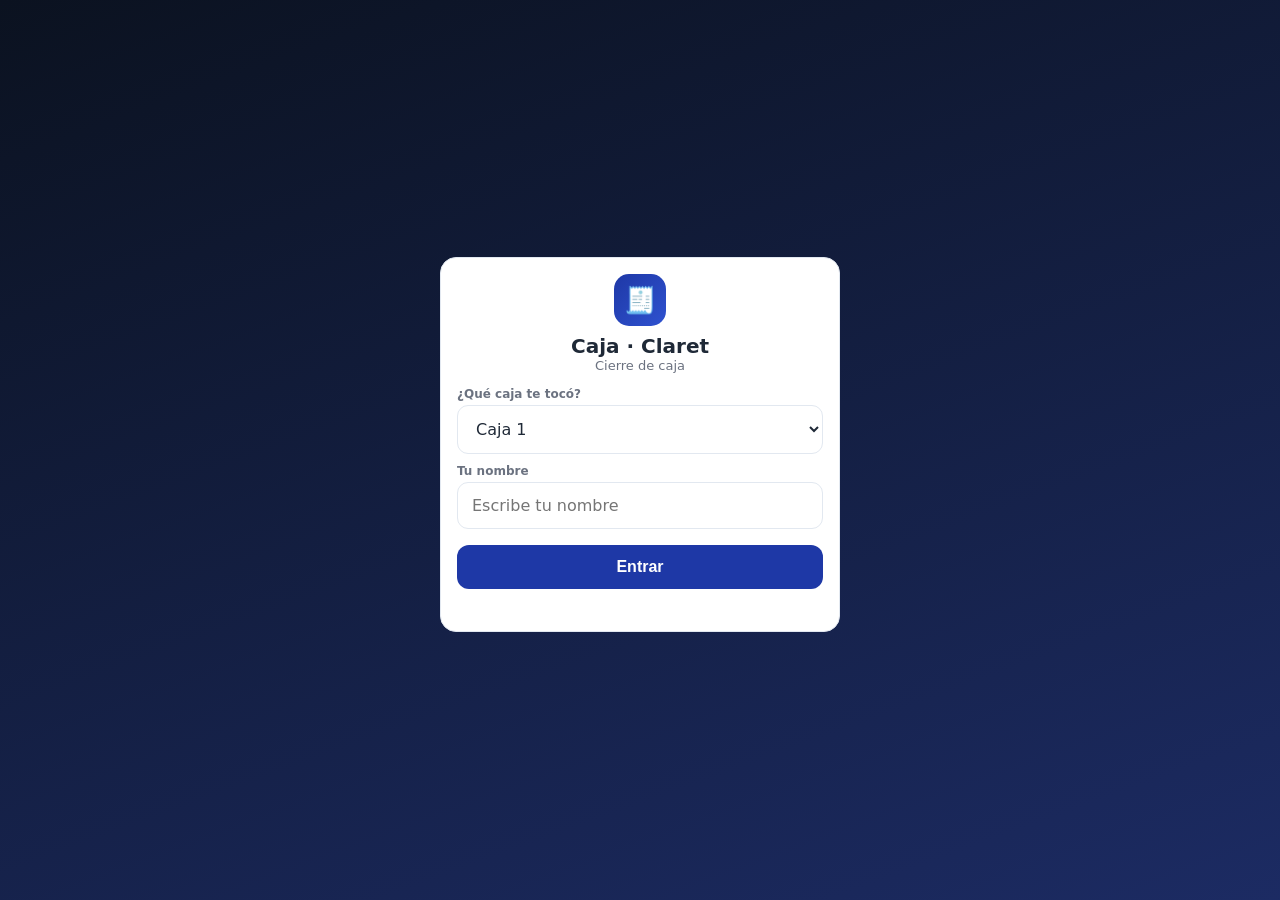
<file: Caja_Claret.html>
<!DOCTYPE html>
<html lang="es">
<head>
<meta charset="UTF-8">
<meta name="viewport" content="width=device-width, initial-scale=1">
<title>Caja · Claret</title>
<style>
  :root{--acc:#1E38A6;--acc2:#2f52d0;--bg:#eef1f7;--sur:#fff;--bd:#e2e8f0;--tx:#1f2937;--mut:#6b7280;--grn:#16a34a;--red:#dc2626;--amb:#d97706}
  *{box-sizing:border-box}
  body{margin:0;font-family:system-ui,-apple-system,Segoe UI,Roboto,sans-serif;background:var(--bg);color:var(--tx)}
  .wrap{max-width:640px;margin:0 auto;padding:14px}
  .card{background:var(--sur);border:1px solid var(--bd);border-radius:16px;padding:16px;margin-bottom:12px}
  input,select{font:inherit;padding:13px 14px;border:1.5px solid var(--bd);border-radius:11px;background:var(--sur);color:var(--tx);font-size:16px;width:100%}
  input:focus,select:focus{outline:none;border-color:var(--acc)}
  .btn{border:0;border-radius:12px;padding:13px 16px;font-weight:800;font-size:16px;cursor:pointer}
  .btn-acc{background:var(--acc);color:#fff}
  .btn-grn{background:var(--grn);color:#fff}
  .btn-gh{background:var(--sur);border:1.5px solid var(--bd);color:var(--tx)}
  .btn:disabled{opacity:.5;cursor:not-allowed}
  .ov{position:fixed;inset:0;background:linear-gradient(160deg,#0b1220,#1c2b63);display:flex;align-items:center;justify-content:center;padding:20px;z-index:50}
  .ov .card{max-width:400px;width:100%}
  .modal{position:fixed;inset:0;background:rgba(15,23,42,.5);display:flex;align-items:flex-end;justify-content:center;z-index:60}
  .sheet{background:var(--bg);width:100%;max-width:640px;border-radius:22px 22px 0 0;max-height:92vh;overflow:auto;padding:18px 16px 26px}
  .pill{font-size:12px;font-weight:800;padding:4px 12px;border-radius:999px}
  .p-abierto{background:#fef3c7;color:#92400e}.p-porc{background:#dbeafe;color:#1e40af}.p-cerr{background:#dcfce7;color:#166534}
  .muted{color:var(--mut);font-size:13px}
  .mgrid{display:grid;grid-template-columns:1fr 1fr;gap:10px}
  .mbtn{background:var(--sur);border:1.5px solid var(--bd);border-radius:14px;padding:16px 10px;text-align:center;cursor:pointer;font-weight:700;font-size:14px}
  .mbtn .em{font-size:30px;display:block;margin-bottom:5px}
  label.fl{font-size:12px;color:var(--mut);font-weight:700;display:block;margin:10px 0 4px}
</style>
</head>
<body>
<div id="ov" class="ov">
  <div class="card">
    <div style="text-align:center;margin-bottom:14px"><div style="width:52px;height:52px;border-radius:15px;background:linear-gradient(135deg,var(--acc),var(--acc2));display:inline-grid;place-items:center;color:#fff;font-size:26px">🧾</div><div style="font-weight:800;font-size:20px;margin-top:8px">Caja · Claret</div><div class="muted">Cierre de caja</div></div>
    <label class="fl">¿Qué caja te tocó?</label>
    <select id="e-caja"><option>Caja 1</option><option>Caja 2</option><option>Caja 3</option><option>Caja 4</option><option>Caja 5</option><option>Caja 6</option></select>
    <label class="fl">Tu nombre</label>
    <input id="e-nombre" placeholder="Escribe tu nombre" onkeydown="if(event.key==='Enter')entrar()">
    <button class="btn btn-acc" style="width:100%;margin-top:16px" onclick="entrar()">Entrar</button>
    <div id="e-err" style="color:var(--red);font-size:13px;margin-top:10px;min-height:16px;text-align:center"></div>
  </div>
</div>
<div id="sync-banner" style="display:none;position:fixed;top:0;left:0;right:0;z-index:70;padding:9px 12px;font-size:12.5px;font-weight:700;text-align:center;box-shadow:0 2px 8px rgba(0,0,0,.18)"></div>
<div class="wrap" id="app" style="display:none"></div>

<script>
var SUPA_URL='https://unuumkcapdtqmbwefbfg.supabase.co';
var ANON='eyJhbGciOiJIUzI1NiIsInR5cCI6IkpXVCJ9.eyJpc3MiOiJzdXBhYmFzZSIsInJlZiI6InVudXVta2NhcGR0cW1id2VmYmZnIiwicm9sZSI6ImFub24iLCJpYXQiOjE3ODA0MTgxMDUsImV4cCI6MjA5NTk5NDEwNX0.TMQ_YgWlNXrBboJcg5YfS6359Fhw6zv_N10K5m_xtrE';
var TOKEN='caja_7k2m9x4p1q8w';
var DENOM=[5,10,20,50,100,200,500];
var METODOS=[
 {k:'dolares',ic:'💲',n:'Dólares efectivo',mon:'$',firma:true,campos:[{k:'monto',t:'Monto en $',num:true,ph:'0'},{k:'fact',t:'Nº Factura (opcional)'}]},
 {k:'zelle',ic:'📧',n:'Zelle',mon:'$',firma:true,campos:[{k:'titular',t:'Titular del Zelle'},{k:'monto',t:'Monto en $',num:true,ph:'0'}]},
 {k:'transfer',ic:'🏦',n:'Pago móvil / Transferencia',mon:'Bs',firma:true,campos:[{k:'banco',t:'Banco'},{k:'ref',t:'Referencia'},{k:'monto',t:'Monto en Bs',num:true,ph:'0'}]},
 {k:'debito',ic:'💳',n:'Tarjeta de débito',mon:'Bs',firma:false,campos:[{k:'ref',t:'Ref / Lote (opcional)'},{k:'monto',t:'Monto en Bs',num:true,ph:'0'}]},
 {k:'credito',ic:'💳',n:'Tarjeta de crédito',mon:'Bs',firma:false,campos:[{k:'ref',t:'Ref / Lote (opcional)'},{k:'monto',t:'Monto en Bs',num:true,ph:'0'}]},
 {k:'gastos',ic:'🧾',n:'Gasto / salida',mon:'Bs',firma:false,campos:[{k:'concepto',t:'Concepto'},{k:'monto',t:'Monto en Bs',num:true,ph:'0'}]}
];
var C=null, FIRMAS=[], _saveT=null, _ver=0, _pollT=null, _saving=false, _dirty=false, _lastSaveOk=true;

function HOY(){ return new Date(Date.now()-4*3600*1000).toISOString().slice(0,10); }
function uid(){ return Date.now().toString(36)+Math.random().toString(36).slice(2,7); }
function num(v){ v=parseFloat((''+(v==null?'':v)).replace(/[^0-9.\-]/g,'')); return isNaN(v)?0:v; }
function fmt(n){ return (Number(n)||0).toLocaleString('es-VE',{minimumFractionDigits:2,maximumFractionDigits:2}); }
function esc(s){ return (''+(s==null?'':s)).replace(/[&<>"]/g,function(c){return{'&':'&amp;','<':'&lt;','>':'&gt;','"':'&quot;'}[c];}); }
function meta(k){ return METODOS.filter(function(m){return m.k===k;})[0]; }
function toast(t){ var d=document.createElement('div'); d.textContent=t; d.style.cssText='position:fixed;bottom:20px;left:50%;transform:translateX(-50%);background:#111827;color:#fff;padding:11px 18px;border-radius:12px;font-size:14px;font-weight:600;z-index:200;box-shadow:0 8px 24px rgba(0,0,0,.3)'; document.body.appendChild(d); setTimeout(function(){d.style.opacity='0';d.style.transition='opacity .4s';setTimeout(function(){try{d.remove();}catch(e){}},400);},2200); }
window.showToast=toast;

function API(action,payload){ var body=Object.assign({action:action,token:TOKEN},payload||{}); return fetch(SUPA_URL+'/functions/v1/caja',{method:'POST',headers:{'Authorization':'Bearer '+ANON,'apikey':ANON,'Content-Type':'application/json'},body:JSON.stringify(body)}).then(function(r){return r.json();}); }
function defData(){ return {tasa:0,efectivo:{},dolares:[],zelle:[],transfer:[],debito:[],credito:[],gastos:[]}; }
function norm(c){ if(!c.data||typeof c.data!=='object')c.data=defData(); var d=c.data; if(!d.efectivo)d.efectivo={}; ['dolares','zelle','transfer','debito','credito','gastos'].forEach(function(k){ if(!Array.isArray(d[k]))d[k]=[]; }); return c; }

function entrar(){
  var caja=document.getElementById('e-caja').value;
  var nombre=(document.getElementById('e-nombre').value||'').trim();
  var err=document.getElementById('e-err');
  if(!nombre){ err.textContent='Escribe tu nombre'; return; }
  err.textContent='Entrando…';
  API('dia',{fecha:HOY(),empresa:'farmacia'}).then(function(res){
    if(res.error){ err.textContent='Error: '+res.error; return; }
    var mia=(res.cierres||[]).filter(function(c){ return c.caja===caja && (''+c.cajero).toLowerCase()===nombre.toLowerCase(); })[0];
    if(mia){ C=norm(mia); _ver=C.ver||0; if(res.tasa!=null)C.data.tasa=res.tasa; FIRMAS=(res.firmas||[]).filter(function(f){return f.cierre_id===C.id;}); _restoreBk(); afterEnter(); }
    else { API('nuevo',{fecha:HOY(),caja:caja,cajero:nombre,empresa:'farmacia',data:defData()}).then(function(r2){ if(r2.error){ err.textContent='Error: '+r2.error; return; } C=norm(r2.cierre); _ver=C.ver||1; if(r2.tasa!=null)C.data.tasa=r2.tasa; else if(res.tasa!=null)C.data.tasa=res.tasa; FIRMAS=[]; afterEnter(); }); }
  }).catch(function(){ err.textContent='Sin conexión. Reintenta.'; });
}
function afterEnter(){ document.getElementById('ov').style.display='none'; document.getElementById('app').style.display='block'; render(); if(_pollT)clearInterval(_pollT); _pollT=setInterval(poll,5000); }
function poll(){ if(!C)return; API('dia',{fecha:C.fecha,empresa:'farmacia'}).then(function(res){ if(!res||res.error)return; var srv=(res.cierres||[]).filter(function(x){return x.id===C.id;})[0]; if(!srv)return; var ch=false; if(res.tasa!=null && num(res.tasa)!==num(C.data.tasa)){ C.data.tasa=res.tasa; ch=true; } if(srv.estado!==C.estado){ C.estado=srv.estado; ch=true; } var nf=(res.firmas||[]).filter(function(f){return f.cierre_id===C.id;}); if(nf.length!==FIRMAS.length)ch=true; FIRMAS=nf; if((srv.ver||0)>_ver && !_saving && !_dirty){ C.data=norm(srv).data; _ver=srv.ver; ch=true; } if(_dirty&&!_saving)flushSave(); if(ch && !document.getElementById('modal'))render(); }).catch(function(){}); }
function firmada(id){ return FIRMAS.some(function(f){return f.linea_id===id;}); }
function firmaDe(id){ return FIRMAS.filter(function(f){return f.linea_id===id;})[0]||null; }

function tot(){ var d=C.data, tasa=num(d.tasa); var efBs=0; DENOM.forEach(function(dn){ efBs+=dn*num((d.efectivo||{})[dn]); });
  var dolUsd=(d.dolares||[]).reduce(function(a,x){return a+num(x.monto);},0);
  var zelUsd=(d.zelle||[]).reduce(function(a,x){return a+num(x.monto);},0);
  var transBs=(d.transfer||[]).reduce(function(a,x){return a+num(x.monto);},0);
  var debBs=(d.debito||[]).reduce(function(a,x){return a+num(x.monto);},0);
  var credBs=(d.credito||[]).reduce(function(a,x){return a+num(x.monto);},0);
  var gastosBs=(d.gastos||[]).reduce(function(a,x){return a+num(x.monto);},0);
  var total=efBs+dolUsd*tasa+zelUsd*tasa+transBs+debBs+credBs;
  return {efBs:efBs,total:total,gastosBs:gastosBs}; }
function pendientes(){ var d=C.data,n=0; ['zelle','transfer','dolares'].forEach(function(k){ (d[k]||[]).forEach(function(x){ if(num(x.monto)>0 && !firmada(x.id))n++; }); }); return n; }
function ind(txt,col){ var e=document.getElementById('save-ind'); if(e){ e.textContent=txt; e.style.color=col||'var(--mut)'; } }

function render(){
  var app=document.getElementById('app'); if(!C)return;
  var t=tot(); var cerr=(C.estado==='cerrado'); var esp=(C.estado==='por_confirmar');
  var pill=cerr?'<span class="pill p-cerr">✓ Cerrada</span>':(esp?'<span class="pill p-porc">Esperando visto bueno</span>':'<span class="pill p-abierto">Abierta</span>');
  var items=[];
  ['dolares','zelle','transfer','debito','credito','gastos'].forEach(function(k){ (C.data[k]||[]).forEach(function(x,i){ items.push({k:k,i:i,x:x}); }); });
  items.reverse();
  var lista=items.map(function(it){ var m=meta(it.k); var x=it.x; var det=x.titular||x.banco||x.concepto||x.fact||''; var fdo=(m.firma&&firmada(x.id));
    var right = m.firma ? (fdo?'<span style="color:var(--grn);font-weight:800;font-size:12px">✓ Firmado</span>':(x.solic?'<span style="color:var(--amb);font-weight:700;font-size:12px">🔔 Esperando firma</span>':'<span style="color:var(--mut);font-size:12px">sin firmar</span>')) : '';
    return '<div style="display:flex;align-items:center;gap:11px;padding:11px 4px;border-top:1px solid var(--bd)">'+
      '<span style="font-size:22px">'+m.ic+'</span>'+
      '<div style="flex:1;min-width:0"><div style="font-weight:700;font-size:14px">'+m.mon+' '+fmt(x.monto)+(it.k==='gastos'?' (gasto)':'')+'</div>'+(det?'<div class="muted" style="font-size:12px;white-space:nowrap;overflow:hidden;text-overflow:ellipsis">'+esc(det)+'</div>':'')+'</div>'+
      right+(cerr?'':'<button onclick="delPago(\''+it.k+'\','+it.i+')" style="border:0;background:none;color:var(--red);font-size:20px;cursor:pointer;margin-left:4px">×</button>')+
    '</div>';
  }).join('') || '<div class="muted" style="text-align:center;padding:20px">Aún no has registrado pagos.</div>';

  var acc='';
  if(cerr){ acc='<div class="card" style="text-align:center;color:var(--grn);font-weight:800">✓ Caja cerrada y confirmada.</div>'; }
  else if(esp){ acc='<div class="card" style="text-align:center"><div style="font-weight:800;color:var(--acc)">⏳ Esperando el visto bueno del supervisor</div><div class="muted" style="margin-top:4px">Cuando confirme, la caja queda cerrada.</div></div>'; }
  else { acc='<button class="btn btn-grn" style="width:100%;padding:15px;font-size:17px" onclick="abrirCierre()">🔒 Cerrar caja</button>'; }

  app.innerHTML=
    '<div style="display:flex;align-items:center;justify-content:space-between;gap:8px;flex-wrap:wrap;margin-bottom:12px"><div style="font-weight:800;font-size:19px">'+esc(C.caja)+' · '+esc(C.cajero)+'</div><div style="text-align:right">'+pill+'<div id="save-ind" class="muted" style="font-size:11px;margin-top:4px"></div></div></div>'+
    '<div class="card" style="text-align:center;background:linear-gradient(135deg,#1E38A6,#2f52d0);color:#fff;border:0"><div style="font-size:13px;opacity:.9;font-weight:600">TOTAL DEL DÍA</div><div style="font-size:34px;font-weight:900;line-height:1.1">Bs '+fmt(t.total)+'</div>'+(t.gastosBs?('<div style="font-size:12px;opacity:.85">(−) gastos: Bs '+fmt(t.gastosBs)+'</div>'):'')+'<div style="font-size:11px;opacity:.8;margin-top:4px">Tasa del día: Bs '+(num(C.data.tasa)?fmt(C.data.tasa):'—')+' / $ · desde Central</div></div>'+
    (cerr||esp?'':'<button class="btn btn-acc" style="width:100%;padding:16px;font-size:18px;margin-bottom:12px" onclick="abrirAgregar()">➕ Registrar pago</button>')+
    '<div class="card"><div style="font-weight:800;font-size:14px;margin-bottom:2px">Pagos de hoy</div>'+lista+'</div>'+
    acc;
}
function delPago(k,i){ if(!C)return; var arr=C.data[k]; var real=arr[i]; if(!real)return; if(real.solic&&firmada(real.id)){ toast('Ya está firmado, no se puede borrar.'); return; } if(!confirm('¿Borrar este pago?'))return; arr.splice(i,1); saveNow(); render(); }

function cerrarModal(){ var m=document.getElementById('modal'); if(m)m.remove(); }
function abrirAgregar(){
  var m=document.createElement('div'); m.id='modal'; m.className='modal'; m.onclick=function(e){ if(e.target===m)cerrarModal(); };
  var grid=METODOS.map(function(mt){ return '<div class="mbtn" onclick="formPago(\''+mt.k+'\')"><span class="em">'+mt.ic+'</span>'+mt.n+'</div>'; }).join('')+'<div class="mbtn" onclick="formEfectivo()"><span class="em">💵</span>Efectivo (Bs)</div>';
  m.innerHTML='<div class="sheet"><div style="display:flex;justify-content:space-between;align-items:center;margin-bottom:14px"><div style="font-weight:800;font-size:18px">¿Qué recibiste?</div><button onclick="cerrarModal()" style="border:0;background:var(--bd);width:34px;height:34px;border-radius:50%;font-size:20px;cursor:pointer">×</button></div><div class="mgrid">'+grid+'</div></div>';
  document.body.appendChild(m);
}
function formPago(k){
  var mt=meta(k); var m=document.getElementById('modal'); if(!m)return;
  var campos=mt.campos.map(function(c){ return '<label class="fl">'+c.t+'</label><input id="f-'+c.k+'" type="'+(c.num?'number':'text')+'" '+(c.num?'inputmode="decimal" ':'')+'placeholder="'+(c.ph||'')+'">'; }).join('');
  m.querySelector('.sheet').innerHTML='<div style="display:flex;justify-content:space-between;align-items:center;margin-bottom:6px"><div style="font-weight:800;font-size:18px">'+mt.ic+' '+mt.n+'</div><button onclick="cerrarModal()" style="border:0;background:var(--bd);width:34px;height:34px;border-radius:50%;font-size:20px;cursor:pointer">×</button></div>'+campos+(mt.firma?'<div class="muted" style="margin-top:8px">Al guardar, se le pide la firma al supervisor.</div>':'')+'<button class="btn btn-grn" style="width:100%;margin-top:16px;padding:15px" onclick="guardarPago(\''+k+'\')">Guardar</button>';
  setTimeout(function(){ var f=document.getElementById('f-'+mt.campos[0].k); if(f)f.focus(); },80);
}
function guardarPago(k){
  var mt=meta(k); var rec={id:uid()};
  mt.campos.forEach(function(c){ var el=document.getElementById('f-'+c.k); rec[c.k]=el?el.value.trim():''; });
  if(num(rec.monto)<=0){ toast('Escribe el monto'); return; }
  if(mt.firma){ rec.solic=true; rec.solic_at=new Date().toISOString(); }
  C.data[k].push(rec); saveNow();
  if(mt.firma){ try{ API('pedir_firma',{caja:C.caja,cajero:C.cajero,tipo:k,monto:num(rec.monto),detalle:(rec.titular||rec.banco||'')}); }catch(e){} }
  cerrarModal(); render(); toast(mt.firma?'Guardado · firma solicitada':'Pago guardado');
}
function formEfectivo(){
  var m=document.getElementById('modal'); if(!m)return; var d=C.data;
  var rows=DENOM.map(function(dn){ var c=num((d.efectivo||{})[dn]); return '<div style="display:flex;align-items:center;gap:10px;margin-bottom:8px"><span style="width:70px;font-weight:700">Bs '+dn+'</span><input type="number" inputmode="numeric" id="ef-'+dn+'" value="'+(c||'')+'" placeholder="0" style="flex:1" oninput="efLive()"><span id="eft-'+dn+'" style="width:90px;text-align:right;font-weight:600" class="muted">'+fmt(dn*c)+'</span></div>'; }).join('');
  m.querySelector('.sheet').innerHTML='<div style="display:flex;justify-content:space-between;align-items:center;margin-bottom:12px"><div style="font-weight:800;font-size:18px">💵 Contar efectivo (Bs)</div><button onclick="cerrarModal()" style="border:0;background:var(--bd);width:34px;height:34px;border-radius:50%;font-size:20px;cursor:pointer">×</button></div><div class="muted" style="margin-bottom:10px">¿Cuántos billetes de cada uno?</div>'+rows+'<div style="text-align:right;font-weight:800;font-size:16px;margin-top:6px;color:var(--grn)">Total: Bs <span id="ef-total">'+fmt(tot().efBs)+'</span></div><button class="btn btn-grn" style="width:100%;margin-top:14px;padding:15px" onclick="guardarEfectivo()">Guardar conteo</button>';
}
function efLive(){ var s=0; DENOM.forEach(function(dn){ var v=num((document.getElementById('ef-'+dn)||{}).value); var c=document.getElementById('eft-'+dn); if(c)c.textContent=fmt(dn*v); s+=dn*v; }); var tt=document.getElementById('ef-total'); if(tt)tt.textContent=fmt(s); }
function guardarEfectivo(){ if(!C)return; DENOM.forEach(function(dn){ var v=num((document.getElementById('ef-'+dn)||{}).value); if(v>0)C.data.efectivo[dn]=v; else delete C.data.efectivo[dn]; }); saveNow(); cerrarModal(); render(); toast('Efectivo guardado'); }

function abrirCierre(){
  var m=document.createElement('div'); m.id='modal'; m.className='modal'; m.onclick=function(e){ if(e.target===m)cerrarModal(); };
  var t=tot(); var pend=pendientes();
  m.innerHTML='<div class="sheet"><div style="display:flex;justify-content:space-between;align-items:center;margin-bottom:12px"><div style="font-weight:800;font-size:18px">🔒 Cerrar caja</div><button onclick="cerrarModal()" style="border:0;background:var(--bd);width:34px;height:34px;border-radius:50%;font-size:20px;cursor:pointer">×</button></div>'+
    '<div class="card" style="margin-bottom:12px"><div style="display:flex;justify-content:space-between"><span>Total del día</span><b>Bs '+fmt(t.total)+'</b></div><div style="display:flex;justify-content:space-between"><span class="muted">Efectivo contado</span><span class="muted">Bs '+fmt(t.efBs)+'</span></div></div>'+
    (t.efBs<=0?'<button class="btn btn-gh" style="width:100%;margin-bottom:10px" onclick="formEfectivo()">💵 Falta contar el efectivo</button>':'')+
    (pend>0?('<div style="background:#fff7ed;border:1px solid #fdba74;color:#9a3412;border-radius:12px;padding:12px;font-weight:700;margin-bottom:12px">Faltan '+pend+' pago(s) por firmar. El supervisor debe firmarlos antes de cerrar.</div>'):'<div style="background:#f0fdf4;border:1px solid #86efac;color:#166534;border-radius:12px;padding:12px;font-weight:700;margin-bottom:12px">✓ Todo firmado.</div>')+
    '<button class="btn btn-grn" style="width:100%;padding:15px" '+(pend>0?'disabled':'')+' onclick="pedirCierre()">Pedir cierre al supervisor</button>'+
    '<div class="muted" style="text-align:center;margin-top:8px">El supervisor dará el visto bueno final.</div></div>';
  document.body.appendChild(m);
}
function pedirCierre(){ if(!C)return; if(pendientes()>0){ toast('Faltan firmas'); return; } scheduleSave(); (function espera(n){ if(_dirty||_saving){ if(n<=0){ toast('Guardando… intenta de nuevo en un momento'); return; } setTimeout(function(){espera(n-1);},500); return; } API('pedir_cierre',{id:C.id,por:C.cajero}).then(function(r){ if(r.error==='faltan_firmas'){ toast('Faltan '+(r.pend||'')+' firmas'); return; } if(r.error){ toast('Error: '+r.error); return; } C.estado='por_confirmar'; cerrarModal(); render(); }).catch(function(){ toast('Sin conexión. Reintenta.'); }); })(12); }

function _bk(){ return 'caja_bk_'+((C&&C.id)||'x'); }
function _writeBk(dirty){ if(!C)return; try{ localStorage.setItem(_bk(), JSON.stringify({data:C.data,ver:_ver,dirty:!!dirty,ts:Date.now()})); }catch(e){} }
function _restoreBk(){ try{ if(!C)return; var raw=localStorage.getItem(_bk()); if(!raw)return; var bk=JSON.parse(raw); if(bk&&bk.dirty&&bk.data&&(Number(bk.ver)||0)>=_ver){ C.data=norm({id:C.id,data:bk.data}).data; _ver=Math.max(_ver,Number(bk.ver)||0); _dirty=true; if(typeof toast==='function')toast('Recuperé cambios sin guardar'); setTimeout(flushSave,400); } }catch(e){} }
function _syncUI(){ var b=document.getElementById('sync-banner'); if(!b)return; if(_saving||_dirty){ b.style.display='block'; if(_lastSaveOk){ b.textContent='Guardando cambios…'; b.style.background='#fef9c3'; b.style.color='#854d0e'; } else { b.textContent='⚠ Sin conexión. Tus datos están guardados en este equipo y se enviarán solos al volver la señal. No cierres la caja.'; b.style.background='#fee2e2'; b.style.color='#991b1b'; } } else { b.style.display='none'; } }
function scheduleSave(){ if(!C)return; _dirty=true; _writeBk(true); _syncUI(); if(!_saving)flushSave(); }
function flushSave(){ if(!C||_saving||!_dirty)return; _saving=true; _dirty=false; var ver=_ver+1; var snap=JSON.parse(JSON.stringify(C.data)); ind('Guardando…'); API('guardar',{id:C.id,data:snap,ver:ver}).then(function(r){ _saving=false; if(r&&r.ok){ _ver=r.ver||ver; _lastSaveOk=true; try{ localStorage.setItem(_bk(),JSON.stringify({data:snap,ver:_ver,dirty:false,ts:Date.now()})); }catch(e){} ind('✓ Guardado','var(--grn)'); _syncUI(); if(_dirty)flushSave(); } else { _dirty=true; _lastSaveOk=false; ind('⚠ reintentando…','var(--red)'); _syncUI(); setTimeout(flushSave,2000); } }).catch(function(){ _saving=false; _dirty=true; _lastSaveOk=false; ind('⚠ sin conexión','var(--red)'); _syncUI(); setTimeout(flushSave,3000); }); }
function saveNow(){ scheduleSave(); }
window.addEventListener('beforeunload',function(){ if(_dirty||_saving)_writeBk(true); });
window.addEventListener('online',function(){ if(_dirty&&!_saving)flushSave(); if(typeof toast==='function')toast('Conexión restablecida'); });
</script>
</body>
</html>
</file>
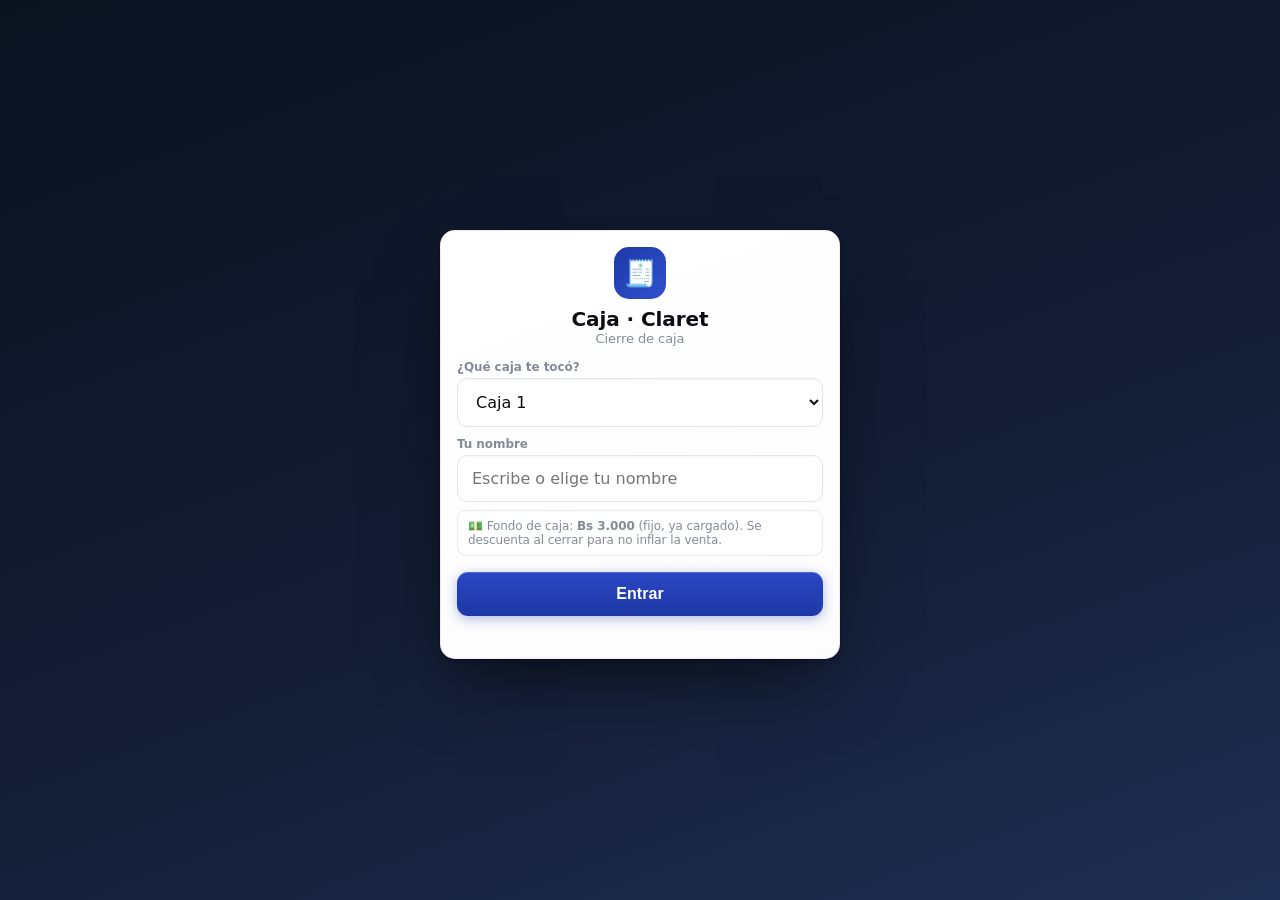
<file: Claret_Deploy/caja.html>
<!DOCTYPE html>
<html lang="es">
<head>
<meta charset="UTF-8">
<link rel="manifest" href="manifest.json">
<meta name="viewport" content="width=device-width, initial-scale=1">
<title>Caja · Claret</title>
<style>
  :root{--acc:#1E38A6;--acc2:#2f52d0;--bg:#F6F7F9;--sur:#fff;--bd:#E7E9ED;--tx:#0B0D12;--mut:#858B96;--grn:#079455;--red:#B42318;--amb:#B54708;--sh1:0 1px 2px rgba(16,24,40,.05);--sh2:0 1px 2px rgba(16,24,40,.05),0 6px 16px -6px rgba(16,24,40,.10);--sh3:0 1px 2px rgba(16,24,40,.05),0 14px 32px -10px rgba(16,24,40,.16);--gloss:inset 0 1px 0 rgba(255,255,255,.9)}
  *{box-sizing:border-box}
  body{margin:0;font-family:system-ui,-apple-system,Segoe UI,Roboto,sans-serif;background:linear-gradient(180deg,#FBFBFC 0%,#F4F5F8 100%);background-attachment:fixed;color:var(--tx);-webkit-font-smoothing:antialiased;letter-spacing:-.005em}
  .wrap{max-width:640px;margin:0 auto;padding:14px}
  .card{background:linear-gradient(160deg,#fff,#FCFCFD);border:1px solid rgba(16,24,40,.07);border-radius:15px;padding:16px;margin-bottom:12px;box-shadow:var(--sh2),var(--gloss)}
  input,select{font:inherit;padding:13px 14px;border:1px solid #E3E5EA;border-radius:10px;background:var(--sur);color:var(--tx);font-size:16px;width:100%;box-shadow:inset 0 1px 2px rgba(16,24,40,.035)}
  input:focus,select:focus{outline:none;border-color:var(--acc);box-shadow:0 0 0 3.5px rgba(30,56,166,.13),inset 0 1px 2px rgba(16,24,40,.03)}
  .btn{border:0;border-radius:11px;padding:13px 16px;font-weight:600;font-size:16px;cursor:pointer;letter-spacing:.1px;transition:transform .12s,box-shadow .16s,filter .16s}.btn:active{transform:scale(.985)}
  .btn-acc{background:linear-gradient(180deg,#2B47C4,#1E38A6);color:#fff;box-shadow:0 3px 12px rgba(30,56,166,.34),inset 0 1px 0 rgba(255,255,255,.2)}
  .btn-grn{background:linear-gradient(180deg,#0AA55F,#079455);color:#fff;box-shadow:0 3px 12px rgba(7,148,85,.32),inset 0 1px 0 rgba(255,255,255,.2)}
  .btn-gh{background:linear-gradient(180deg,#fff,#FAFBFC);border:1px solid var(--bd);color:#414651;box-shadow:var(--sh1)}
  .btn:disabled{opacity:.5;cursor:not-allowed}
  .ov{position:fixed;inset:0;background:linear-gradient(160deg,#0B1220,#131C33 55%,#1E2E52);display:flex;align-items:center;justify-content:center;padding:20px;z-index:50}
  .ov .card{max-width:400px;width:100%;box-shadow:0 2px 4px rgba(0,0,0,.2),0 32px 70px -18px rgba(0,0,0,.6),inset 0 1px 0 #fff}
  .modal{position:fixed;inset:0;background:rgba(15,23,42,.5);display:flex;align-items:flex-end;justify-content:center;z-index:60}
  .sheet{background:linear-gradient(180deg,#FBFBFC,#F4F5F8);width:100%;max-width:640px;border-radius:20px 20px 0 0;max-height:92vh;overflow:auto;padding:18px 16px 26px;box-shadow:0 -8px 40px rgba(11,18,32,.28)}
  .pill{font-size:11.5px;font-weight:600;padding:5px 12px;border-radius:999px;letter-spacing:.2px}
  .p-abierto{background:#fef3c7;color:#92400e}.p-porc{background:#dbeafe;color:#1e40af}.p-cerr{background:#dcfce7;color:#166534}
  .muted{color:var(--mut);font-size:13px}
  .mgrid{display:grid;grid-template-columns:1fr 1fr;gap:10px}
  .mbtn{background:linear-gradient(160deg,#fff,#FCFCFD);border:1px solid rgba(16,24,40,.08);border-radius:14px;padding:16px 10px;text-align:center;cursor:pointer;font-weight:500;font-size:14px;box-shadow:var(--sh2),var(--gloss);transition:transform .13s,box-shadow .17s}.mbtn:active{transform:scale(.97)}
  .mbtn .em{font-size:30px;display:block;margin-bottom:5px}
  .mbtn{position:relative}
  .mkey{position:absolute;top:7px;left:9px;width:20px;height:20px;border-radius:6px;background:var(--acc);color:#fff;font-size:11px;font-weight:700;display:grid;place-items:center;box-shadow:0 2px 6px rgba(30,56,166,.3)}
  label.fl{font-size:12px;color:var(--mut);font-weight:700;display:block;margin:10px 0 4px}
</style>
</head>
<body>
<div id="ver-badge" style="position:fixed;bottom:3px;right:6px;font-size:9px;color:#94a3b8;z-index:5;pointer-events:none;font-family:system-ui">v424</div>
<div id="ov" class="ov">
  <div class="card">
    <div style="text-align:center;margin-bottom:14px"><div style="width:52px;height:52px;border-radius:15px;background:linear-gradient(135deg,var(--acc),var(--acc2));display:inline-grid;place-items:center;color:#fff;font-size:26px">🧾</div><div style="font-weight:800;font-size:20px;margin-top:8px">Caja · Claret</div><div class="muted">Cierre de caja</div></div>
    <label class="fl">¿Qué caja te tocó?</label>
    <select id="e-caja" onchange="_fondoNote()"><option>Caja 1</option><option>Caja 2</option><option>Caja 3</option><option>Caja 4</option><option>Caja 5</option><option>Caja 6</option><option>YaPagué 1</option><option>YaPagué 2</option><option>YaPagué 3</option></select>
    <label class="fl">Tu nombre</label>
    <input id="e-nombre" list="cajeros-list" autocomplete="off" placeholder="Escribe o elige tu nombre" onkeydown="if(event.key==='Enter')entrar()">
    <datalist id="cajeros-list"></datalist>
    <div id="e-fondo-note" class="muted" style="font-size:12px;margin-top:8px;padding:8px 10px;background:var(--sur);border:1px solid var(--bd);border-radius:9px">💵 Fondo de caja: <b>Bs 3.000</b> (fijo, ya cargado). Se aparta: al cerrar cuenta SOLO la venta, sin el fondo.</div>
    <button class="btn btn-acc" style="width:100%;margin-top:16px" onclick="entrar()">Entrar</button>
    <div id="e-err" style="color:var(--red);font-size:13px;margin-top:10px;min-height:16px;text-align:center"></div>
  </div>
</div>
<div id="sync-banner" style="display:none;position:fixed;top:0;left:0;right:0;z-index:70;padding:9px 12px;font-size:12.5px;font-weight:700;text-align:center;box-shadow:0 2px 8px rgba(0,0,0,.18)"></div>
<div class="wrap" id="app" style="display:none"></div>

<script>
var SUPA_URL='https://unuumkcapdtqmbwefbfg.supabase.co';
var ANON='eyJhbGciOiJIUzI1NiIsInR5cCI6IkpXVCJ9.eyJpc3MiOiJzdXBhYmFzZSIsInJlZiI6InVudXVta2NhcGR0cW1id2VmYmZnIiwicm9sZSI6ImFub24iLCJpYXQiOjE3ODA0MTgxMDUsImV4cCI6MjA5NTk5NDEwNX0.TMQ_YgWlNXrBboJcg5YfS6359Fhw6zv_N10K5m_xtrE';
var TOKEN='caja_7k2m9x4p1q8w';
var DENOM=[20,50,100,200,500];
var FONDO_BS=3000;
var BANCOS=['Mercantil','Provincial','Banesco','Banco del Tesoro','Bancaribe','BNC'];
var METODOS=[
 {k:'dolares',ic:'💲',n:'Dólares efectivo',mon:'$',firma:true,campos:[{k:'monto',t:'Monto en $',num:true,ph:'0'},{k:'fact',t:'Nº Factura (opcional)'}]},
 {k:'zelle',ic:'📧',n:'Zelle',mon:'$',firma:true,campos:[{k:'titular',t:'Titular del Zelle'},{k:'monto',t:'Monto en $',num:true,ph:'0'}]},
 {k:'transfer',ic:'🏦',n:'Pago móvil / Transferencia',mon:'Bs',firma:true,campos:[{k:'banco',t:'Banco',sel:BANCOS},{k:'ref',t:'Referencia'},{k:'monto',t:'Monto en Bs',num:true,ph:'0'}]},
 {k:'efectivobs',ic:'💵',n:'Efectivo (Bs)',mon:'Bs',firma:false,campos:[{k:'monto',t:'Monto en Bs',num:true,ph:'0'}]},
 {k:'gastos',ic:'🧾',n:'Gasto / salida',mon:'Bs',firma:false,campos:[{k:'concepto',t:'Concepto'},{k:'monto',t:'Monto en Bs',num:true,ph:'0'}]}
];
var C=null, FIRMAS=[], _saveT=null, _ver=0, _pollT=null, _saving=false, _dirty=false, _lastSaveOk=true;

function HOY(){ return new Date(Date.now()-4*3600*1000).toISOString().slice(0,10); }
function uid(){ return Date.now().toString(36)+Math.random().toString(36).slice(2,7); }
function num(v){ v=(''+(v==null?'':v)).trim(); if(v.indexOf(',')>=0){ v=(v.indexOf('.')>=0)?v.replace(/\./g,'').replace(',','.'):v.replace(',','.'); } v=parseFloat(v.replace(/[^0-9.\-]/g,'')); return isNaN(v)?0:v; }
document.addEventListener('keydown', function(ev){ try{ var t=ev.target; if(!t||t.tagName!=='INPUT'||t.type!=='number'||ev.key!==',') return; ev.preventDefault(); var v=String(t.value||''); if(v.indexOf('.')>=0) return; t.type='text'; t.inputMode='decimal'; var pos=(t.selectionStart!=null)?t.selectionStart:v.length; t.value=v.slice(0,pos)+'.'+v.slice(pos); try{ t.setSelectionRange(pos+1,pos+1); }catch(_e){} t.dispatchEvent(new Event('input',{bubbles:true})); }catch(_e){} }, true);
function fmt(n){ return (Number(n)||0).toLocaleString('es-VE',{minimumFractionDigits:2,maximumFractionDigits:2}); }
function esc(s){ return (''+(s==null?'':s)).replace(/[&<>"]/g,function(c){return{'&':'&amp;','<':'&lt;','>':'&gt;','"':'&quot;'}[c];}); }
var METODOS_LEG={efectivobs:{k:'efectivobs',ic:'💵',n:'Efectivo (Bs) · total A2',mon:'Bs',firma:false,campos:[{k:'monto',t:'Monto en Bs',num:true}]},debito:{k:'debito',ic:'💳',n:'T. Débito · total A2',mon:'Bs',firma:false,campos:[{k:'monto',t:'Monto en Bs',num:true}]},credito:{k:'credito',ic:'💳',n:'T. Crédito · total A2',mon:'Bs',firma:false,campos:[{k:'monto',t:'Monto en Bs',num:true}]}};
function meta(k){ return METODOS.filter(function(m){return m.k===k;})[0]||METODOS_LEG[k]; }
function toast(t){ var d=document.createElement('div'); d.textContent=t; d.style.cssText='position:fixed;bottom:20px;left:50%;transform:translateX(-50%);background:#111827;color:#fff;padding:11px 18px;border-radius:12px;font-size:14px;font-weight:600;z-index:200;box-shadow:0 8px 24px rgba(0,0,0,.3)'; document.body.appendChild(d); setTimeout(function(){d.style.opacity='0';d.style.transition='opacity .4s';setTimeout(function(){try{d.remove();}catch(e){}},400);},2200); }
window.showToast=toast;

function API(action,payload){ var body=Object.assign({action:action,token:TOKEN},payload||{}); return fetch(SUPA_URL+'/functions/v1/caja',{method:'POST',headers:{'Authorization':'Bearer '+ANON,'apikey':ANON,'Content-Type':'application/json'},body:JSON.stringify(body)}).then(function(r){return r.json();}); }
function defData(){ return {tasa:0,fondo_bs:0,fondo_usd:0,efectivo:{},efectivobs:[],dolares:[],zelle:[],transfer:[],debito:[],credito:[],gastos:[]}; }
function norm(c){ if(!c.data||typeof c.data!=='object')c.data=defData(); var d=c.data; if(!d.efectivo)d.efectivo={}; ['efectivobs','dolares','zelle','transfer','debito','credito','gastos'].forEach(function(k){ if(!Array.isArray(d[k]))d[k]=[]; }); return c; }

function entrar(){
  var caja=document.getElementById('e-caja').value;
  var nombre=(document.getElementById('e-nombre').value||'').trim();
  var fondo=/^yapag/i.test(caja)?0:FONDO_BS;
  var fondoUsd=0;
  var err=document.getElementById('e-err');
  if(!nombre){ err.textContent='Escribe tu nombre'; return; }
  err.textContent='Entrando…';
  API('dia',{fecha:HOY(),empresa:'farmacia'}).then(function(res){
    if(res.error){ err.textContent='Error: '+res.error; return; }
    window._bancoPrior=res.banco_prior||''; window._bancoNota=res.banco_nota||'';
    window._turneros=(res.turneros||[]);
    window._diaCierres=res.cierres||[];
    var mia=(res.cierres||[]).filter(function(c){ return c.caja===caja && (''+c.cajero).toLowerCase()===nombre.toLowerCase(); })[0];
    if(mia){ C=norm(mia); _ver=C.ver||0; if(res.tasa!=null)C.data.tasa=res.tasa; if(C.data.fondo_bs==null && fondo>0){ C.data.fondo_bs=fondo; } if(C.data.fondo_usd==null && fondoUsd>0){ C.data.fondo_usd=fondoUsd; } FIRMAS=(res.firmas||[]).filter(function(f){return f.cierre_id===C.id;}); _restoreBk(); afterEnter(); if((fondo>0||fondoUsd>0) && !(mia.data&&(mia.data.fondo_bs>0||mia.data.fondo_usd>0))) scheduleSave(); }
    else { var dd=defData(); dd.fondo_bs=fondo; dd.fondo_usd=fondoUsd; var payload={fecha:HOY(),caja:caja,cajero:nombre,empresa:'farmacia',data:dd}; var pendRelevo=(res.cierres||[]).filter(function(c){ return c.caja===caja && c.estado==='cerrado' && c.relevo===true && !c.entrega_recibida; }).sort(function(a,b){return (b.id||0)-(a.id||0);})[0]; if(pendRelevo){ if(confirm('La caja '+caja+' fue entregada por '+pendRelevo.cajero+' con Bs '+fmt(pendRelevo.entrega_efectivo)+' (relevo autorizado). ¿Recibes la caja con ese fondo?')){ payload.recibe_relevo_id=pendRelevo.id; } } API('nuevo',payload).then(function(r2){ if(r2.error){ err.textContent='Error: '+r2.error; return; } C=norm(r2.cierre); _ver=C.ver||1; if(r2.tasa!=null)C.data.tasa=r2.tasa; else if(res.tasa!=null)C.data.tasa=res.tasa; if(C.data.fondo_bs==null)C.data.fondo_bs=fondo; if(C.data.fondo_usd==null)C.data.fondo_usd=fondoUsd; FIRMAS=[]; afterEnter(); if(payload.recibe_relevo_id)toast('Recibiste la caja con Bs '+fmt(C.data.fondo_bs)+' de fondo'); }); }
  }).catch(function(){
    try{
      var sn=JSON.parse(localStorage.getItem('caja_sesion')||'null');
      if(sn && sn.fecha===HOY() && sn.caja===caja && (''+sn.cajero).toLowerCase()===nombre.toLowerCase() && sn.estado!=='cerrado'){
        C=norm(sn); _ver=sn.ver||1; FIRMAS=[]; _restoreBk(); afterEnter();
        toast('⚠ Sin internet: sigues trabajando con la última copia. Todo se enviará solo al volver la señal.');
        _dirty=true; _syncUI(); return;
      }
    }catch(e){}
    err.textContent='Sin conexión. Reintenta.';
  });
}
var _idleT=null, _IDLE_MIN=15;
function _resetIdle(){ if(_idleT)clearTimeout(_idleT); _idleT=setTimeout(_logoutIdle, _IDLE_MIN*60*1000); }
function _logoutIdle(){ if(!C)return; try{ if(_dirty||_saving)flushSave(); }catch(e){} try{ if(_pollT)clearInterval(_pollT); _pollT=null; }catch(e){} try{ if(_idleT)clearTimeout(_idleT); _idleT=null; }catch(e){} C=null; FIRMAS=[]; var app=document.getElementById('app'); if(app){app.style.display='none';app.innerHTML='';} var ov=document.getElementById('ov'); if(ov)ov.style.display='flex'; var nm=document.getElementById('e-nombre'); if(nm)nm.value=''; var fo=document.getElementById('e-fondo'); if(fo)fo.value='0'; var fu=document.getElementById('e-fondo-usd'); if(fu)fu.value='0'; if(typeof toast==='function')toast('Sesión cerrada por inactividad. Vuelve a entrar.'); }
['click','keydown','touchstart','mousemove'].forEach(function(ev){ document.addEventListener(ev,function(){ if(C)_resetIdle(); },{passive:true}); });
document.addEventListener('keydown', function(ev){
  var tag=(ev.target&&ev.target.tagName)||'';
  var typing=(tag==='INPUT'||tag==='SELECT'||tag==='TEXTAREA');
  var modal=document.getElementById('modal');
  if(document.getElementById('voz-mic')){ if(ev.key==='Enter'){ ev.preventDefault(); vozTerminar(); return; } if(ev.key==='Escape'){ ev.preventDefault(); vozParar(); return; } }
  if(!modal && C && C.estado==='descanso' && C.descanso_reemplazo && !window._reeOk && ev.key==='Enter'){ ev.preventDefault(); _reeEntrar(); return; }
  if(ev.key==='Escape'){ if(modal){ ev.preventDefault(); cerrarModal(); } return; }
  if(ev.key==='Enter' && modal && typing){
    var list=[].slice.call(modal.querySelectorAll('input,select')).filter(function(x){ return !x.disabled && x.offsetParent!==null; });
    var idx=list.indexOf(ev.target);
    if(idx>=0){ ev.preventDefault();
      if(idx<list.length-1){ var nx=list[idx+1]; nx.focus(); try{ if(nx.select)nx.select(); }catch(e){} }
      else { var btn=modal.querySelector('.btn-grn'); if(btn && !btn.disabled) btn.click(); }
    }
    return;
  }
  if(!C || modal) return;
  if(!ev.altKey || ev.ctrlKey || ev.metaKey) return;
  if(ev.key>='1' && ev.key<='5'){
    var k=(METODOS[parseInt(ev.key)-1]||{}).k;
    if(k && C.estado==='abierto'){ ev.preventDefault(); abrirAgregar(); setTimeout(function(){ formPago(k); },40); }
  } else if((ev.key||'').toLowerCase()==='c' && C.estado==='abierto'){ ev.preventDefault(); abrirCierre(); }
  else if((ev.key||'').toLowerCase()==='r' && C.estado==='abierto'){ ev.preventDefault(); abrirRelevo(); }
  else if((ev.key||'').toLowerCase()==='v' && C.estado==='abierto'){ ev.preventDefault(); vozIniciar(); }
});
function _loadCajeros(){ try{ API('cajeros',{empresa:'farmacia'}).then(function(r){ var dl=document.getElementById('cajeros-list'); if(!dl||!r||!r.cajeros)return; dl.innerHTML=r.cajeros.map(function(n){return '<option value="'+(''+n).replace(/"/g,'')+'"></option>';}).join(''); }).catch(function(){}); }catch(e){} }
function _fondoNote(){ var el=document.getElementById('e-fondo-note'); if(!el)return; var cj=(document.getElementById('e-caja')||{}).value||''; if(/^yapag/i.test(cj)){ el.innerHTML='💳 YaPagué: <b>sin fondo de efectivo</b> (arranca en 0).'; } else { el.innerHTML='💵 Fondo de caja: <b>Bs 3.000</b> (fijo, ya cargado). Se descuenta al cerrar para no inflar la venta.'; } }
_loadCajeros(); _fondoNote();
function afterEnter(){ try{ localStorage.setItem('caja_sesion', JSON.stringify({id:C.id,caja:C.caja,cajero:C.cajero,fecha:C.fecha,estado:C.estado,data:C.data,ver:_ver})); }catch(e){} document.getElementById('ov').style.display='none'; document.getElementById('app').style.display='block'; render(); if(_pollT)clearInterval(_pollT); _pollT=setInterval(poll,5000); _resetIdle(); }
function poll(){ if(!C)return; API('dia',{fecha:C.fecha,empresa:'farmacia'}).then(function(res){ if(!res||res.error)return; if(res.cierres)window._diaCierres=res.cierres; if(res.banco_prior!==undefined && res.banco_prior!==window._bancoPrior){ window._bancoPrior=res.banco_prior||''; window._bancoNota=res.banco_nota||''; if(!document.getElementById('modal'))render(); } if(res.turneros)window._turneros=res.turneros; var srv=(res.cierres||[]).filter(function(x){return x.id===C.id;})[0]; if(!srv)return; var ch=false; if(res.tasa!=null && num(res.tasa)!==num(C.data.tasa)){ C.data.tasa=res.tasa; ch=true; } if(srv.estado!==C.estado){ C.estado=srv.estado; ch=true; } if(srv.descanso!==C.descanso){ C.descanso=srv.descanso; ch=true; } if(srv.descanso_solicitado!==C.descanso_solicitado){ C.descanso_solicitado=srv.descanso_solicitado; ch=true; } if(srv.descanso_reemplazo!==C.descanso_reemplazo){ C.descanso_reemplazo=srv.descanso_reemplazo; ch=true; } if(srv.descanso_inicio!==C.descanso_inicio){ C.descanso_inicio=srv.descanso_inicio; } var nf=(res.firmas||[]).filter(function(f){return f.cierre_id===C.id;}); if(nf.length!==FIRMAS.length)ch=true; FIRMAS=nf; if((srv.ver||0)>_ver && !_saving && !_dirty){ C.data=norm(srv).data; _ver=srv.ver; ch=true; } if(_dirty&&!_saving)flushSave(); if(ch && !document.getElementById('modal'))render(); }).catch(function(){}); }
function firmada(id){ return FIRMAS.some(function(f){return f.linea_id===id;}); }
function firmaDe(id){ return FIRMAS.filter(function(f){return f.linea_id===id;})[0]||null; }

function tot(){ var d=C.data, tasa=num(d.tasa); var efBs=0; DENOM.forEach(function(dn){ efBs+=dn*num((d.efectivo||{})[dn]); });
  var dolUsd=(d.dolares||[]).reduce(function(a,x){return a+num(x.monto);},0);
  var zelUsd=(d.zelle||[]).reduce(function(a,x){return a+num(x.monto);},0);
  var transBs=(d.transfer||[]).reduce(function(a,x){return a+num(x.monto);},0);
  var debBs=(d.debito||[]).reduce(function(a,x){return a+num(x.monto);},0);
  var credBs=(d.credito||[]).reduce(function(a,x){return a+num(x.monto);},0);
  var gastosBs=(d.gastos||[]).reduce(function(a,x){return a+num(x.monto);},0);
  var ventaEf=(d.efectivobs||[]).reduce(function(a,x){return a+num(x.monto);},0);
  var fondo=num(d.fondo_bs); var esperado=ventaEf; var descuadre=(efBs>0)?(efBs-esperado):0;
  var totalBs=ventaEf+transBs+debBs+credBs; var totalUsd=dolUsd+zelUsd; var total=totalBs;
  var dolBs=dolUsd*tasa, zelBs=zelUsd*tasa;
  var fiscalVN=num(d.fiscal_ventas_netas)+num(d.fiscal_ventas_netas2), fiscalCR=num(d.fiscal_creditos), fiscalREP=num(d.fiscal_reposicion);
  var fiscalTotalCaja=efBs+debBs+transBs+credBs+dolBs+zelBs+gastosBs;
  var fiscalCuadre=fiscalVN-fiscalCR; var fiscalDif=fiscalTotalCaja-fiscalCuadre-fiscalREP;
  return {efBs:efBs,fondo:fondo,ventaEf:ventaEf,esperado:esperado,descuadre:descuadre,total:totalBs,totalBs:totalBs,totalUsd:totalUsd,gastosBs:gastosBs,fiscalVN:fiscalVN,fiscalCR:fiscalCR,fiscalREP:fiscalREP,fiscalTotalCaja:fiscalTotalCaja,fiscalCuadre:fiscalCuadre,fiscalDif:fiscalDif}; }
function turVerifica(k,i){
  if(!esTurnero()||!C)return; var rec=(C.data[k]||[])[i]; if(!rec||firmada(rec.id))return;
  var det=(k==='transfer')?('Pago móvil Bs '+fmt(rec.monto)+'\nBanco: '+(rec.banco||'—')+'\nRef: '+(rec.ref||'—')):(meta(k).n+' '+meta(k).mon+' '+fmt(rec.monto));
  if(!confirm('🌙 VERIFICA AHORA en el teléfono/app del banco:\n\n'+det+'\n\n¿Confirmas que el pago SÍ llegó?\n(Aceptar = llegó, se firma)'))return;
  API('firma_turnero',{id:C.id,fecha:C.fecha,cajero:C.cajero,linea_id:rec.id,tipo:k,monto:num(rec.monto)}).then(function(r){ if(r&&r.ok){ FIRMAS.push({cierre_id:C.id,linea_id:rec.id,firmado_por:'🌙 '+C.cajero+' (turno noche)'}); toast('🌙 Verificado y firmado'); render(); } else { toast('No se pudo firmar: '+((r&&r.error)||'')); } });
}
function esTurnero(){ try{ return C && (window._turneros||[]).indexOf((''+C.cajero).toLowerCase().trim())>=0; }catch(e){ return false; } }
function pendientes(){ var d=C.data,n=0; ['zelle','transfer','dolares'].forEach(function(k){ (d[k]||[]).forEach(function(x){ if(num(x.monto)>0 && !firmada(x.id))n++; }); }); return n; }
function ind(txt,col){ var e=document.getElementById('save-ind'); if(e){ e.textContent=txt; e.style.color=col||'var(--mut)'; } }

function render(){
  var app=document.getElementById('app'); if(!C)return;
  var t=tot(); var cerr=(C.estado==='cerrado'); var esp=(C.estado==='por_confirmar'); var desc=(C.estado==='descanso');
  var solic=(C.estado!=='cerrado' && C.descanso_solicitado); var descRee=(desc && !!C.descanso_reemplazo);
  if(!descRee)window._reeOk=false; var reeListo=(descRee && window._reeOk); var operable=(C.estado==='abierto') || reeListo;
  var pill=cerr?'<span class="pill p-cerr">✓ Cerrada</span>':(desc?'<span class="pill p-porc">☕ En descanso</span>':(esp?'<span class="pill p-porc">Esperando visto bueno</span>':'<span class="pill p-abierto">Abierta</span>'));
  var items=[];
  ['efectivobs','dolares','zelle','transfer','debito','credito','gastos'].forEach(function(k){ (C.data[k]||[]).forEach(function(x,i){ items.push({k:k,i:i,x:x}); }); });
  items.reverse();
  var _rows=items.map(function(it){ var m=meta(it.k); var x=it.x; var det=x.titular||x.banco||x.concepto||x.fact||''; var fdo=(m.firma&&firmada(x.id));
    var right = m.firma ? (fdo?'<span style="color:var(--grn);font-weight:800;font-size:12px">✓ Firmado</span>':(esTurnero()?'<button class="btn btn-grn" style="padding:5px 10px;font-size:11px" onclick="turVerifica(\''+it.k+'\','+it.i+')">🌙 Verificar y firmar</button>':(x.solic?'<span style="color:var(--amb);font-weight:700;font-size:12px">🔔 Esperando firma</span>':'<span style="color:var(--mut);font-size:12px">sin firmar</span>'))) : '';
    return '<div style="display:flex;align-items:center;gap:9px;padding:7px 4px;border-top:1px solid var(--bd)">'+
      '<span style="font-size:18px;line-height:1;flex:none">'+m.ic+'</span>'+
      '<div style="flex:1;min-width:0"><div style="font-weight:700;font-size:13.5px">'+m.mon+' '+fmt(x.monto)+(it.k==='gastos'?' (gasto)':'')+'</div>'+(det?'<div class="muted" style="font-size:11.5px;white-space:nowrap;overflow:hidden;text-overflow:ellipsis">'+esc(det)+'</div>':'')+'</div>'+
      right+(!operable?'':'<button onclick="delPago(\''+it.k+'\','+it.i+')" style="border:0;background:none;color:var(--red);font-size:19px;cursor:pointer;margin-left:4px;line-height:1">×</button>')+
    '</div>';
  });
  var _totN=_rows.length, _exp=!!window._pagExp, _cap=7;
  var _shown=(_totN>_cap && !_exp)?_rows.slice(0,_cap):_rows;
  var lista=_shown.join('');
  var _verMas=(_totN>_cap)?('<div style="text-align:center;margin-top:8px"><button onclick="window._pagExp='+(_exp?'false':'true')+';render()" style="border:1px solid var(--bd);background:none;color:var(--acc);font-weight:700;font-size:12.5px;cursor:pointer;border-radius:999px;padding:6px 14px">'+(_exp?'▲ ver menos':('▼ ver todos ('+_totN+')'))+'</button></div>'):'';
  var efLine='';
  if(!lista && !efLine) lista='<div class="muted" style="text-align:center;padding:20px">Aún no has registrado pagos.</div>';
  lista=efLine+lista+_verMas;

  var acc='';
  if(cerr){ acc='<div class="card" style="text-align:center;color:var(--grn);font-weight:800">✓ Caja cerrada y confirmada.<button class="btn btn-gh" style="width:100%;margin-top:10px;padding:13px;font-weight:700;color:var(--acc)" onclick="cuadreXlsx()">📥 Descargar cuadre (Excel)</button></div>'; }
  else if(desc && descRee && !reeListo){ acc='<div class="card" style="text-align:center"><div style="font-weight:800;font-size:16px;color:var(--acc)">🔁 Reemplazo: '+esc(C.descanso_reemplazo)+'</div><div class="muted" style="margin:4px 0 12px">'+esc(C.cajero)+' está en descanso. Si eres <b>'+esc(C.descanso_reemplazo)+'</b>, entra para trabajar en esta caja — lo que registres entra en el turno de '+esc(C.cajero)+'.</div><button class="btn btn-grn" style="width:100%;padding:15px;font-size:16px" onclick="_reeEntrar()">✓ Soy '+esc(C.descanso_reemplazo)+' · Entrar (Enter)</button></div>'; }
  else if(desc && descRee){ acc='<div class="card" style="text-align:center;color:var(--acc);font-weight:700">🔁 Cubriendo a '+esc(C.cajero)+' · trabajando como '+esc(C.descanso_reemplazo)+'</div>'; }
  else if(desc){ acc='<div class="card" style="text-align:center"><div style="font-weight:800;color:var(--acc)">☕ Caja en descanso (en pausa)</div><div class="muted" style="margin-top:4px">La caja está en pausa, no se cerró. El supervisor la reactiva cuando vuelvas.</div></div>'; }
  else if(esp){ acc='<div class="card" style="text-align:center"><div style="font-weight:800;color:var(--acc)">⏳ Esperando el visto bueno del supervisor</div><div class="muted" style="margin-top:4px">Cuando confirme, la caja queda cerrada.</div><button class="btn btn-gh" style="width:100%;margin-top:10px;padding:13px;font-weight:700;color:var(--acc)" onclick="cuadreXlsx()">📥 Descargar cuadre (Excel)</button></div>'; }
  else { acc='<div style="display:flex;gap:8px;flex-wrap:wrap"><button class="btn btn-gh" style="flex:1;min-width:140px;padding:14px;font-size:15px" onclick="abrirRelevo()">🔄 Entregar (relevo)</button><button class="btn btn-grn" style="flex:1;min-width:140px;padding:14px;font-size:15px" onclick="abrirCierre()">🔒 Cerrar caja</button></div>'; }
  var topBanner = solic ? ('<div style="background:linear-gradient(140deg,#7c3aed,#9333ea);color:#fff;border-radius:14px;padding:14px;margin-bottom:12px"><div style="font-weight:800;font-size:15px">☕ El supervisor te envía a descanso</div><div style="font-size:12px;opacity:.95;margin:4px 0 10px">'+(C.descanso_reemplazo?('Te cubrirá <b>'+esc(C.descanso_reemplazo)+'</b>. '):'')+'Termina de atender a quien tengas y luego acepta.</div><button class="btn" style="width:100%;padding:13px;background:#fff;color:#6d28d9;font-weight:800;border:0" onclick="descansoAceptar()">✓ Aceptar e ir a descanso</button></div>') : '';

  app.innerHTML=
    '<div style="display:flex;align-items:center;justify-content:space-between;gap:8px;flex-wrap:wrap;margin-bottom:12px"><div style="font-weight:800;font-size:19px">'+esc(C.caja)+' · '+esc(C.cajero)+'</div><div style="text-align:right">'+pill+'<div id="save-ind" class="muted" style="font-size:11px;margin-top:4px"></div></div></div>'+
    '<div class="card" style="text-align:center;background:linear-gradient(140deg,#1E2E52,#1E38A6 55%,#2B47C4);color:#fff;border:0;box-shadow:0 2px 6px rgba(30,56,166,.25),0 18px 40px -14px rgba(30,56,166,.55),inset 0 1px 0 rgba(255,255,255,.14)"><div style="font-size:13px;opacity:.9;font-weight:600">TOTAL DEL DÍA</div><div style="display:flex;justify-content:center;align-items:baseline;gap:18px;flex-wrap:wrap"><div><div style="font-size:31px;font-weight:900;line-height:1.1">Bs '+fmt(t.totalBs)+'</div><div style="font-size:10px;opacity:.8;letter-spacing:.4px">BOLÍVARES</div></div><div><div style="font-size:31px;font-weight:900;line-height:1.1">$ '+fmt(t.totalUsd)+'</div><div style="font-size:10px;opacity:.8;letter-spacing:.4px">DÓLARES</div></div></div>'+(t.gastosBs?('<div style="font-size:12px;opacity:.85">(−) gastos: Bs '+fmt(t.gastosBs)+'</div>'):'')+'<div style="font-size:11px;opacity:.8;margin-top:4px">Tasa del día: Bs '+(num(C.data.tasa)?fmt(C.data.tasa):'—')+' / $ · desde Central</div>'+((num(C.data.fondo_bs)>0||t.ventaEf>0)?('<div style="font-size:11px;opacity:.85;margin-top:2px">Fondo: Bs '+fmt(t.fondo)+(' · Venta efectivo: Bs '+fmt(t.ventaEf))+'</div>'):'')+((num(C.data.fondo_usd)>0)?('<div style="font-size:11px;opacity:.85">Fondo en dólares: $ '+fmt(C.data.fondo_usd)+' · el efectivo en $ va a la caja roja</div>'):'')+'</div>'+
    topBanner+
    (esTurnero()?('<div style="background:linear-gradient(140deg,#312e81,#4338ca);color:#fff;border-radius:14px;padding:10px 14px;margin-bottom:12px"><b>🌙 Turno noche activo</b><div style="font-size:11.5px;opacity:.9">Dólares/Zelle se firman solos · el pago móvil lo VERIFICAS tú antes de firmar · cierra antes de las 12 y vuelve a entrar después de las 12 para abrir el día nuevo.</div></div>'):'')+
    (window._bancoPrior?('<div style="background:linear-gradient(140deg,#065f46,#079455);color:#fff;border-radius:14px;padding:12px 14px;margin-bottom:12px;box-shadow:0 2px 6px rgba(7,148,85,.25),0 12px 26px -12px rgba(7,148,85,.5)"><div style="font-size:11px;font-weight:700;opacity:.85;letter-spacing:.5px">🏦 BANCO PRIORITARIO HOY</div><div style="font-size:20px;font-weight:900;margin-top:2px">'+esc(window._bancoPrior)+'</div><div style="font-size:11.5px;opacity:.9;margin-top:2px">'+(window._bancoNota?esc(window._bancoNota):'Recibe los pagos móviles / transferencias por este banco')+'</div></div>'):'')+
    (!operable?'':'<div style="display:flex;gap:8px;margin-bottom:12px"><button class="btn btn-acc" style="flex:1;padding:16px;font-size:18px" onclick="abrirAgregar()">➕ Registrar pago</button><button class="btn btn-gh" style="width:64px;padding:16px;font-size:22px" title="Dictar por voz (Alt+V)" onclick="vozIniciar()">🎤</button></div>')+
    (!operable||!/^yapag/i.test(C.caja||'')?'':'<div style="text-align:center;margin:-4px 0 12px"><button onclick="ypAbrir(window._ypUltPre||{})" style="border:0;background:none;color:var(--mut);font-size:12px;cursor:pointer;text-decoration:underline">🛵 ¿Se cerró el pedido Ya Pagué? Tócame para volver a abrirlo</button></div>')+
    '<div style="margin-bottom:12px"><button class="btn btn-gh" style="width:100%;padding:12px;font-size:15px;font-weight:700" onclick="buscarMedAbrir()">🔎 Buscar medicamento</button></div>'+
    '<div class="card"><div style="display:flex;justify-content:space-between;align-items:center;margin-bottom:2px"><span style="font-weight:800;font-size:14px">Pagos de hoy</span><span class="muted" style="font-size:10.5px">⌨ Alt+1-5 método · Alt+V voz · Alt+C cierre · Alt+R relevo · Alt+D descanso</span></div>'+lista+'</div>'+
    acc;
}
function delPago(k,i){ if(!C)return; var arr=C.data[k]; var real=arr[i]; if(!real)return; var mt=meta(k); if(real.solic&&firmada(real.id)){ toast('Ya está firmado, no se puede borrar.'); return; } var eraSolic=!!(real.solic&&!firmada(real.id)); if(!confirm(eraSolic?'Este pago está esperando firma. Si lo borras, se le avisará al supervisor y quedará registrado. ¿Borrar?':'¿Borrar este pago?'))return; arr.splice(i,1); scheduleSave(); render(); if(eraSolic){ try{ API('evento',{cierre_id:C.id,fecha:C.fecha,caja:C.caja,cajero:C.cajero,tipo:'borrado',metodo:(mt?mt.n:k),moneda:(mt?mt.mon:''),monto:num(real.monto),detalle:(real.titular||real.banco||real.concepto||real.ref||'')}); }catch(e){} toast('Pago borrado · se avisó al supervisor'); } }

function cerrarModal(){ var m=document.getElementById('modal'); if(m)m.remove(); }
// ── Buscar medicamento (inventario · ignora existencia 0 · recomienda por principio activo) ──
function buscarMedAbrir(){
  var m=document.createElement('div'); m.id='modal'; m.className='modal'; m.onclick=function(e){ if(e.target===m)cerrarModal(); };
  m.innerHTML='<div class="sheet">'+
    '<div style="display:flex;justify-content:space-between;align-items:center;margin-bottom:8px"><div style="font-weight:800;font-size:18px">🔎 Buscar medicamento</div><button onclick="cerrarModal()" style="border:0;background:var(--bd);width:34px;height:34px;border-radius:50%;font-size:20px;cursor:pointer">×</button></div>'+
    '<input id="bm-q" type="text" inputmode="search" placeholder="Nombre o principio activo… (ej. diclofenac)" oninput="bmBuscar(this.value)" style="width:100%;box-sizing:border-box;padding:12px;font-size:16px;border:1.5px solid var(--bd);border-radius:12px;margin-bottom:6px">'+
    '<div class="muted" style="font-size:11px;margin-bottom:8px">Inventario <b>EN VIVO</b> de A2 — se actualiza solo cada 10 minutos. Muestra lo que hay <b>en existencia</b> y agrupa por <b>principio activo</b> para ofrecer alternativas.</div>'+
    '<div id="bm-res" style="min-height:60px"></div></div>';
  document.body.appendChild(m);
  setTimeout(function(){ var f=document.getElementById('bm-q'); if(f)f.focus(); },80);
}
var _bmT=null, _bmSeq=0;
function bmBuscar(v){
  v=(''+(v||'')).trim();
  var res=document.getElementById('bm-res'); if(!res)return;
  if(_bmT)clearTimeout(_bmT);
  if(v.length<2){ res.innerHTML='<div class="muted" style="font-size:13px;padding:10px 2px">Escribe al menos 2 letras…</div>'; return; }
  res.innerHTML='<div class="muted" style="font-size:13px;padding:10px 2px">Buscando…</div>';
  var seq=++_bmSeq;
  _bmT=setTimeout(function(){
    fetch(SUPA_URL+'/functions/v1/buscar_med',{method:'POST',headers:{'Authorization':'Bearer '+ANON,'apikey':ANON,'Content-Type':'application/json'},body:JSON.stringify({token:TOKEN,q:v})}).then(function(r){return r.json();}).then(function(d){
      if(seq!==_bmSeq)return;
      if(d&&d.error){ res.innerHTML='<div style="color:#b91c1c;font-size:13px;padding:10px 2px">No se pudo buscar: '+esc(d.error)+'</div>'; return; }
      bmRender((d&&d.items)||[]);
    }).catch(function(){ if(seq===_bmSeq)res.innerHTML='<div style="color:#b91c1c;font-size:13px;padding:10px 2px">Sin conexión. Reintenta.</div>'; });
  },260);
}
function bmHace(ts){ if(!ts)return ''; var m=Math.floor((Date.now()-new Date(ts).getTime())/60000); if(m<1)return 'hace un momento'; if(m<60)return 'hace '+m+' min'; var h=Math.floor(m/60); return h<48?('hace '+h+' h'):('hace '+Math.floor(h/24)+' días'); }
function bmPpio(desc){ var d=(''+(desc||'')).toUpperCase().replace(/[^A-ZÁÉÍÓÚÑ0-9 ]/g,' ').replace(/\s+/g,' ').trim(); var t=d.split(' '); var stop={SOL:1,SOLUCION:1,TAB:1,TABLETA:1,CAP:1,CAPSULA:1,JBE:1,JARABE:1,SUSP:1,AMP:1,FCO:1,GRAGEA:1,CREMA:1,GEL:1,X:1,MG:1,ML:1,GR:1,UI:1}; for(var i=0;i<t.length;i++){ if(t[i]&&!stop[t[i]]&&t[i].length>=3&&!/^\d+$/.test(t[i]))return t[i]; } return t[0]||'—'; }
function bmRender(items){
  var res=document.getElementById('bm-res'); if(!res)return;
  if(!items.length){ res.innerHTML='<div class="muted" style="font-size:13px;padding:14px 2px">Nada en existencia coincide con eso. Puede estar en 0 o escrito distinto — prueba con otra palabra o la marca.</div>'; return; }
  var groups={}, order=[];
  items.forEach(function(it){ var p=bmPpio(it.descripcion); if(!groups[p]){ groups[p]=[]; order.push(p); } groups[p].push(it); });
  var html=order.map(function(p){
    var lst=groups[p];
    var rows=lst.map(function(it){ var ex=num(it.existencia_actual); return '<div style="display:flex;justify-content:space-between;align-items:center;gap:8px;padding:7px 0;border-top:1px solid var(--bd)"><div style="min-width:0"><div style="font-size:13px;font-weight:600">'+esc(it.descripcion)+'</div>'+((it.codigo||it.marca)?('<div class="muted" style="font-size:10.5px">'+[it.marca?esc(it.marca):null,it.codigo?('cód. '+esc(it.codigo)):null,it.empaque?('empaque '+it.empaque):null].filter(Boolean).join(' · ')+'</div>'):'')+'</div><div style="text-align:right;flex:none"><div style="font-size:15px;font-weight:800;color:#166534">'+fmt(ex)+'</div><div class="muted" style="font-size:9.5px">en existencia</div></div></div>'; }).join('');
    return '<div style="margin-bottom:12px"><div style="font-size:11px;font-weight:800;color:#1E38A6;text-transform:uppercase;letter-spacing:.4px;margin-bottom:2px">💊 '+esc(p)+' <span class="muted" style="font-weight:600;text-transform:none">· '+lst.length+' opción'+(lst.length===1?'':'es')+' en existencia</span></div>'+rows+'</div>';
  }).join('');
  var _bmTs=''; items.forEach(function(it){ if(it.actualizado_en&&it.actualizado_en>_bmTs)_bmTs=it.actualizado_en; });
  res.innerHTML='<div class="muted" style="font-size:11px;margin-bottom:6px">'+items.length+' resultado(s) · alternativas por principio activo'+(_bmTs?(' · inventario actualizado '+bmHace(_bmTs)):'')+'</div>'+html;
}
// ── Pedido Ya Pagué: se registra aquí y aparece solo en el módulo Ya Pagué ──
function ypAbrir(pre){
  pre=pre||{};
  var m=document.createElement('div'); m.id='modal'; m.className='modal'; m.onclick=function(e){ if(e.target===m)cerrarModal(); };
  var inp='width:100%;box-sizing:border-box;padding:11px;border:1.5px solid var(--bd);border-radius:10px;font-size:15px;margin-top:3px';
  var lb=function(t,inner){ return '<label style="display:block;font-size:11px;font-weight:700;color:var(--mut);margin-bottom:8px">'+t+inner+'</label>'; };
  var sec=function(t){ return '<div style="font-size:10.5px;font-weight:800;letter-spacing:.6px;color:var(--mut);text-transform:uppercase;margin:12px 0 7px;border-top:1px solid var(--bd);padding-top:10px">'+t+'</div>'; };
  m.innerHTML='<div class="sheet"><div style="display:flex;justify-content:space-between;align-items:center;margin-bottom:6px"><div style="font-weight:800;font-size:18px">🛵 Pedido Ya Pagué</div><button onclick="cerrarModal()" style="border:0;background:var(--bd);width:34px;height:34px;border-radius:50%;font-size:20px;cursor:pointer">×</button></div>'+
    ((pre.monto||pre.ref)?'<div style="font-size:12px;background:#f0fdf4;color:#166534;border-radius:10px;padding:7px 10px;margin-bottom:8px">✓ Pago guardado. Ahora los datos del pedido — si esto <b>no</b> era un pedido Ya Pagué, cierra con la ×.</div>':(pre.credito?'<div style="font-size:12px;background:#fdf4ff;color:#86198f;border-radius:10px;padding:7px 10px;margin-bottom:8px">💳 Venta a CRÉDITO: no se registra pago en la caja, la factura cae en la cuenta de la empresa.</div>':''))+
    '<div style="display:flex;gap:8px;margin-bottom:10px"><button id="yp-t-pickup" class="btn btn-acc" style="flex:1;padding:11px" onclick="ypTipo(\'pickup\')">🏪 Pickup</button><button id="yp-t-delivery" class="btn btn-gh" style="flex:1;padding:11px" onclick="ypTipo(\'delivery\')">🛵 Delivery</button></div>'+
    sec('Cliente')+
    lb('Nombre','<input id="ypc-cliente" style="'+inp+'" placeholder="nombre del cliente">')+
    lb('Teléfono','<input id="ypc-tel" style="'+inp+'" placeholder="0414…" inputmode="tel">')+
    '<div id="yp-f-dir" style="display:none">'+sec('Delivery')+
      lb('Dirección','<input id="ypc-dir" style="'+inp+'" placeholder="sector / calle">')+
      lb('Costo del viaje $ (lo que cobra Ridery)','<input id="ypc-costo" type="number" step="0.01" style="'+inp+'" placeholder="1.71">')+
      lb('Envío','<select id="ypc-envio" style="'+inp+'"><option value="pago">Incluido en lo que pagó el cliente</option><option value="gratis">Gratis (lo asume la farmacia)</option></select>')+
    '</div>'+
    sec('Facturación')+
    '<label style="display:flex;align-items:flex-start;gap:10px;background:#fff7ed;border:1.5px solid #fdba74;border-radius:12px;padding:11px 12px;margin:0 0 10px;cursor:pointer">'+
      '<input type="checkbox" id="ypc-porllegar" style="width:20px;height:20px;flex:none;margin-top:1px" onchange="ypPorLlegar(this.checked)">'+
      '<span style="font-size:13px;line-height:1.35">🚚 <b>El producto está POR LLEGAR</b><br><span style="font-size:11.5px;color:#9a3412">Aún no se factura: el nº de factura se le pone en el módulo Ya Pagué cuando llegue.</span></span></label>'+
    '<div id="yp-f-fact">'+lb('Nº factura / presupuesto','<input id="ypc-fact" style="'+inp+'" placeholder="para saber qué contiene la orden">')+'</div>'+
    '<div id="yp-f-comp" style="display:none">'+
      lb('Comprobante del pago (referencia)','<input id="ypc-comp" style="'+inp+'" placeholder="ref. del pago del cliente">')+
      lb('¿De dónde viene el producto?','<input id="ypc-origen" style="'+inp+'" placeholder="proveedor / droguería">')+
    '</div>'+
    lb('Monto total $','<input id="ypc-monto" type="number" step="0.01" style="'+inp+'" placeholder="0.00">')+
    lb('¿Cómo paga?','<select id="ypc-cred" style="'+inp+'"><option value="">Contado (ya pagó)</option><option value="MARA">Crédito · MARA</option><option value="NIVAR">Crédito · NIVAR</option></select>')+
    lb('Empresa','<select id="ypc-emp" style="'+inp+'" onchange="if(this.value===\'DROGUERIA\')ypTipo(\'delivery\')"><option value="FARMACIA">Farmacia</option><option value="DROGUERIA">Droguería (solo delivery)</option></select>')+
    lb('Descripción (opcional)','<input id="ypc-desc" style="'+inp+'" placeholder="detalle corto del pedido">')+
    '<button class="btn btn-acc" style="width:100%;padding:14px;font-size:16px;margin-top:4px" onclick="ypEnviar(this)">Registrar pedido</button></div>';
  document.body.appendChild(m); window._ypTipoSel='pickup';
  try{
    if(pre.monto){ var e1=document.getElementById('ypc-monto'); if(e1)e1.value=pre.monto; }
    if(pre.cliente){ var e2=document.getElementById('ypc-cliente'); if(e2)e2.value=pre.cliente; }
    if(pre.ref){ window._ypRefPago=pre.ref; } else { window._ypRefPago=''; }
    if(pre.credito){ var e4=document.getElementById('ypc-cred'); if(e4)e4.value='MARA'; }
  }catch(e){}
}
function ypPorLlegar(on){
  var f=document.getElementById('yp-f-fact'), c=document.getElementById('yp-f-comp');
  if(f)f.style.display=on?'none':'block';
  if(c)c.style.display=on?'block':'none';
  if(on&&window._ypRefPago){ var e=document.getElementById('ypc-comp'); if(e&&!e.value)e.value=window._ypRefPago; }
}
function ypTipo(t){
  var emp=document.getElementById('ypc-emp');
  if(t==='pickup'&&emp&&emp.value==='DROGUERIA'){ emp.value='FARMACIA'; toast('El pickup es solo en la Farmacia'); }
  window._ypTipoSel=t;
  var bp=document.getElementById('yp-t-pickup'), bd=document.getElementById('yp-t-delivery'), fd=document.getElementById('yp-f-dir');
  if(bp)bp.className='btn '+(t==='pickup'?'btn-acc':'btn-gh'); if(bd)bd.className='btn '+(t==='delivery'?'btn-acc':'btn-gh');
  if(fd)fd.style.display=(t==='delivery')?'block':'none';
}
function ypEnviar(btn){
  var g=function(id){ var el=document.getElementById(id); return el?(''+(el.value||'')).trim():''; };
  var tipo=window._ypTipoSel||'pickup';
  var cliente=g('ypc-cliente'); if(!cliente){ toast('Escribe el nombre del cliente'); return; }
  if(tipo==='pickup'&&g('ypc-emp')==='DROGUERIA'){ toast('El pickup es solo en la Farmacia; la Droguería solo envía deliveries'); return; }
  var porLlegar=!!(document.getElementById('ypc-porllegar')||{}).checked;
  var cred=g('ypc-cred'); var monto=num(g('ypc-monto'));
  if(cred&&monto<=0){ toast('Si es a crédito, escribe el monto total'); return; }
  if(tipo==='delivery'&&!g('ypc-dir')){ toast('Escribe la dirección del delivery'); return; }
  if(tipo==='delivery'&&num(g('ypc-costo'))<=0){ toast('Escribe el costo del viaje (lo que cobra Ridery)'); return; }
  if(porLlegar&&!g('ypc-comp')){ toast('Anota el comprobante del pago del cliente'); return; }
  if(!porLlegar&&!g('ypc-fact')){ toast('Anota el nº de factura o presupuesto'); return; }
  if(btn){ btn.disabled=true; btn.textContent='Registrando…'; }
  API('yp_pedido',{ tipo:tipo, empresa:g('ypc-emp'), cliente:cliente, telefono:g('ypc-tel'), direccion:g('ypc-dir'),
    descripcion:g('ypc-desc'), factura:(porLlegar?'':g('ypc-fact')), comprobante:g('ypc-comp')||window._ypRefPago||'', origen:g('ypc-origen'),
    monto:monto||null, credito:cred||null, por_llegar:porLlegar, envio:g('ypc-envio')||'pago', costo:num(g('ypc-costo'))||0,
    caja:C?C.caja:'', cajero:C?C.cajero:'' }).then(function(r){
    if(btn){ btn.disabled=false; btn.textContent='Registrar pedido'; }
    if(!r||!r.ok){ toast('No se pudo registrar: '+((r&&r.error)||'')); return; }
    cerrarModal();
    if(tipo==='pickup'&&r.codigo){
      var m2=document.createElement('div'); m2.id='modal'; m2.className='modal'; m2.onclick=function(e){ if(e.target===m2)cerrarModal(); };
      m2.innerHTML='<div class="sheet" style="text-align:center"><div style="font-size:15px;font-weight:700;margin-bottom:6px">✅ Pedido registrado</div>'+
        '<div style="font-size:12px;color:var(--mut)">Código de retiro — escríbelo en el ticket del cliente:</div>'+
        '<div style="font-size:44px;font-weight:900;letter-spacing:3px;margin:12px 0;color:#1E38A6">'+r.codigo+'</div>'+
        (porLlegar?'<div style="font-size:12.5px;background:#fff7ed;border-radius:10px;padding:8px">🚚 Quedó como <b>POR LLEGAR</b>: se factura en el módulo cuando llegue el producto.</div>':'')+
        '<button class="btn btn-acc" style="width:100%;padding:13px;margin-top:12px" onclick="cerrarModal()">Listo</button></div>';
      document.body.appendChild(m2);
    } else {
      toast('✅ Pedido registrado en Ya Pagué'+(porLlegar?' (por llegar)':''));
    }
  }).catch(function(){ if(btn){ btn.disabled=false; btn.textContent='Registrar pedido'; } toast('Error de red'); });
}
function abrirAgregar(){
  var m=document.createElement('div'); m.id='modal'; m.className='modal'; m.onclick=function(e){ if(e.target===m)cerrarModal(); };
  var grid=METODOS.map(function(mt,ix){ return '<div class="mbtn" onclick="formPago(\''+mt.k+'\')"><span class="mkey">'+(ix+1)+'</span><span class="em">'+mt.ic+'</span>'+mt.n+'</div>'; }).join('');
  if(C&&/^yapag/i.test(C.caja||'')) grid+='<div class="mbtn" onclick="cerrarModal();ypAbrir({credito:1})"><span class="em">💳</span>Crédito MARA / NIVAR</div>';
  m.innerHTML='<div class="sheet"><div style="display:flex;justify-content:space-between;align-items:center;margin-bottom:14px"><div style="font-weight:800;font-size:18px">¿Qué recibiste?</div><button onclick="cerrarModal()" style="border:0;background:var(--bd);width:34px;height:34px;border-radius:50%;font-size:20px;cursor:pointer">×</button></div><div class="mgrid">'+grid+'</div><div class="muted" style="text-align:center;font-size:11px;margin-top:10px">⌨ <b>Alt + 1-5</b> elige el método · <b>Enter</b> pasa al siguiente campo y guarda · <b>Esc</b> cancela</div></div>';
  document.body.appendChild(m);
}
function formPago(k){
  var mt=meta(k); var m=document.getElementById('modal'); if(!m)return;
  var campos=mt.campos.map(function(c){ if(c.sel){ return '<label class="fl">'+c.t+'</label><select id="f-'+c.k+'"><option value="">— elige —</option>'+c.sel.map(function(b){return '<option>'+b+'</option>';}).join('')+'</select>'; } return '<label class="fl">'+c.t+'</label><input id="f-'+c.k+'" type="'+(c.num?'number':'text')+'" '+(c.num?'inputmode="decimal" ':'')+'placeholder="'+(c.ph||'')+'">'; }).join('');
  m.querySelector('.sheet').innerHTML='<div style="display:flex;justify-content:space-between;align-items:center;margin-bottom:6px"><div style="font-weight:800;font-size:18px">'+mt.ic+' '+mt.n+'</div><button onclick="cerrarModal()" style="border:0;background:var(--bd);width:34px;height:34px;border-radius:50%;font-size:20px;cursor:pointer">×</button></div>'+campos+(mt.firma?'<div class="muted" style="margin-top:8px">Al guardar, se le pide la firma al supervisor.</div>':'')+'<button class="btn btn-grn" style="width:100%;margin-top:16px;padding:15px" onclick="guardarPago(\''+k+'\')">Guardar</button>';
  setTimeout(function(){ var f=document.getElementById('f-'+mt.campos[0].k); if(f)f.focus(); if(k==='transfer'&&window._bancoPrior){ var fb=document.getElementById('f-banco'); if(fb&&!fb.value){ fb.value=window._bancoPrior; fb.style.borderColor='#079455'; fb.style.boxShadow='0 0 0 3px rgba(7,148,85,.18)'; var lb=fb.previousElementSibling; if(lb)lb.innerHTML='Banco <span style="color:#079455;font-weight:800">· prioritario: '+esc(window._bancoPrior)+'</span>'; } } },80);
}

function _ctVal(k){ if(!C)return ''; var a=(C.data&&C.data[k])||[]; if(!a.length)return ''; var t=0; a.forEach(function(x){t+=num(x.monto);}); return t||''; }
function _cierreTot(k,v){ if(!C)return; if(k==='efectivobs' && (C.data.efectivobs||[]).some(function(x){return !x.a2;})){ toast('Ya hay efectivo registrado por venta; se suma solo.'); return; } var n=num(v); C.data[k]=(n>0)?[{id:'a2_'+k,monto:n,a2:true}]:[]; scheduleSave(); if(document.getElementById('ct-ef')){ var foco=(document.activeElement&&document.activeElement.id)||''; cerrarModal(); abrirCierre(); if(foco){ var f=document.getElementById(foco); if(f)f.focus(); } } }

function ypChain(k,rec){
  try{
    if(!C||!/^yapag/i.test(C.caja||''))return;
    var m=num(rec.monto), usd=m;
    if(k==='transfer'||k==='efectivobs'){ var t=num(C.data&&C.data.tasa); usd=(t>0)?(m/t):0; }
    window._ypUltPre={monto:(usd>0?usd.toFixed(2):''), cliente:(rec.titular||''), ref:(rec.ref||'')};
    setTimeout(function(){ if(document.getElementById('modal'))return;
      ypAbrir(window._ypUltPre); },650);
  }catch(e){}
}
// Detecta si una referencia de transferencia ya fue registrada HOY en cualquier caja (incluida la propia)
function _refNorm(s){ return (''+(s==null?'':s)).toLowerCase().replace(/[^0-9a-z]/g,''); }
function _refDup(ref){
  var q=_refNorm(ref); if(!q||q.length<3)return null;
  var list=(window._diaCierres||[]);
  for(var i=0;i<list.length;i++){ var cc=list[i]; if(!cc||!cc.data)continue; var trs=cc.data.transfer||[];
    for(var j=0;j<trs.length;j++){ if(_refNorm(trs[j].ref)===q) return {caja:cc.caja,cajero:cc.cajero,monto:num(trs[j].monto),banco:trs[j].banco,mismaCaja:!!(C&&cc.id===C.id)}; } }
  if(C&&C.data&&C.data.transfer){ for(var m=0;m<C.data.transfer.length;m++){ if(_refNorm(C.data.transfer[m].ref)===q) return {caja:C.caja,cajero:C.cajero,monto:num(C.data.transfer[m].monto),banco:C.data.transfer[m].banco,mismaCaja:true}; } }
  return null;
}
function guardarPago(k){
  var mt=meta(k); var rec={id:uid()};
  mt.campos.forEach(function(c){ var el=document.getElementById('f-'+c.k); rec[c.k]=el?el.value.trim():''; });
  if(num(rec.monto)<=0){ toast('Escribe el monto'); return; }
  if(k==='zelle' && !rec.titular){ toast('Falta el titular del Zelle'); return; }
  if(k==='transfer' && !rec.banco){ toast('Falta el banco'); return; }
  if(k==='transfer' && !rec.ref){ toast('Falta la referencia / nº de operación'); return; }
  if(k==='transfer'){ var _dup=_refDup(rec.ref); if(_dup){ var _quien=_dup.mismaCaja?('ESTA misma caja ('+esc(_dup.cajero||'')+')'):(esc(_dup.caja||'')+' · '+esc(_dup.cajero||'')); if(!confirm('⚠️ La referencia '+rec.ref+' YA fue registrada hoy en '+_quien+(_dup.monto?(' por Bs '+fmt(_dup.monto)):'')+(_dup.banco?(' ('+_dup.banco+')'):'')+'.\n\nPodría ser un pago duplicado. Verifica con esa caja antes de continuar.\n\n¿Registrarla de todos modos?')) return; try{ API('evento',{cierre_id:(C?C.id:null),fecha:(C?C.fecha:HOY()),caja:(C?C.caja:''),cajero:(C?C.cajero:''),tipo:'ref_duplicada',metodo:'Transferencia',moneda:'Bs',monto:num(rec.monto),detalle:'Ref '+rec.ref+' repetida (ya en '+(_dup.caja||'')+' · '+(_dup.cajero||'')+'). Registrada igual.'}); }catch(e){} } }
  if((k==='dolares'||k==='zelle'||k==='transfer') && num(rec.monto)>100000){ if(!confirm('Monto alto ('+fmt(rec.monto)+'). ¿Es correcto?'))return; }
  if(mt.firma){ rec.solic=true; rec.solic_at=new Date().toISOString(); }
  C.data[k].push(rec); saveNow();
  if(mt.firma && esTurnero()){
    if(k==='transfer'){
      cerrarModal(); render();
      toast('🌙 Guardado · verifica en el teléfono que LLEGÓ y tócalo para firmar');
      setTimeout(function(){ turVerifica(k, C.data[k].length-1); }, 350);
      return;
    }
    API('firma_turnero',{id:C.id,fecha:C.fecha,cajero:C.cajero,linea_id:rec.id,tipo:k,monto:num(rec.monto)}).then(function(r){ if(r&&r.ok){ FIRMAS.push({cierre_id:C.id,linea_id:rec.id,firmado_por:'🌙 '+C.cajero+' (turno noche)'}); toast('🌙 Guardado y autofirmado (turno noche)'); render(); } else { toast('Guardado · pide firma en la mañana'); } });
    cerrarModal(); render(); ypChain(k,rec); return;
  }
  if(mt.firma){ try{ API('pedir_firma',{caja:C.caja,cajero:C.cajero,tipo:k,monto:num(rec.monto),detalle:(rec.titular||rec.banco||'')}); }catch(e){} }
  cerrarModal(); render(); toast(mt.firma?'Guardado · firma solicitada':'Pago guardado');
  ypChain(k,rec);
}
function formEfectivo(){
  var m=document.getElementById('modal'); if(!m)return; var d=C.data;
  var rows=DENOM.map(function(dn){ var c=num((d.efectivo||{})[dn]); return '<div style="display:flex;align-items:center;gap:10px;margin-bottom:8px"><span style="width:70px;font-weight:700">Bs '+dn+'</span><input type="number" inputmode="numeric" id="ef-'+dn+'" value="'+(c||'')+'" placeholder="0" style="flex:1" oninput="efLive()"><span id="eft-'+dn+'" style="width:90px;text-align:right;font-weight:600" class="muted">'+fmt(dn*c)+'</span></div>'; }).join('');
  m.querySelector('.sheet').innerHTML='<div style="display:flex;justify-content:space-between;align-items:center;margin-bottom:12px"><div style="font-weight:800;font-size:18px">💵 Contar efectivo (Bs)</div><button onclick="cerrarModal()" style="border:0;background:var(--bd);width:34px;height:34px;border-radius:50%;font-size:20px;cursor:pointer">×</button></div><div class="muted" style="margin-bottom:10px">¿Cuántos billetes de cada uno? <b>Sin contar el fondo</b> (los Bs '+fmt(num(C.data.fondo_bs))+' se apartan)</div>'+rows+'<div style="text-align:right;font-weight:800;font-size:16px;margin-top:6px;color:var(--grn)">Total: Bs <span id="ef-total">'+fmt(tot().efBs)+'</span></div><button class="btn btn-grn" style="width:100%;margin-top:14px;padding:15px" onclick="guardarEfectivo()">Guardar conteo</button>';
}
function efLive(){ var s=0; DENOM.forEach(function(dn){ var v=num((document.getElementById('ef-'+dn)||{}).value); var c=document.getElementById('eft-'+dn); if(c)c.textContent=fmt(dn*v); s+=dn*v; }); var tt=document.getElementById('ef-total'); if(tt)tt.textContent=fmt(s); }
function guardarEfectivo(){ if(!C)return; DENOM.forEach(function(dn){ var v=num((document.getElementById('ef-'+dn)||{}).value); if(v>0)C.data.efectivo[dn]=v; else delete C.data.efectivo[dn]; }); saveNow(); cerrarModal(); render(); toast('Efectivo guardado'); }

function abrirCierre(){
  var m=document.createElement('div'); m.id='modal'; m.className='modal'; m.onclick=function(e){ if(e.target===m)cerrarModal(); };
  var t=tot(); var pend=pendientes(); var d=C.data;
  var _efPorVenta=(C.data.efectivobs||[]).some(function(x){return !x.a2;}); var _efReg=_ctVal('efectivobs')||0; var _efN=(C.data.efectivobs||[]).filter(function(x){return !x.a2;}).length;
  m.innerHTML='<div class="sheet"><div style="display:flex;justify-content:space-between;align-items:center;margin-bottom:12px"><div style="font-weight:800;font-size:18px">🔒 Cerrar caja</div><button onclick="cerrarModal()" style="border:0;background:var(--bd);width:34px;height:34px;border-radius:50%;font-size:20px;cursor:pointer">×</button></div>'+
    '<div class="card" style="margin-bottom:12px"><div style="display:flex;justify-content:space-between"><span>Ventas en Bs</span><b>Bs '+fmt(t.totalBs)+'</b></div><div style="display:flex;justify-content:space-between"><span>Ventas en $</span><b>$ '+fmt(t.totalUsd)+'</b></div><div style="display:flex;justify-content:space-between"><span class="muted">Venta en efectivo (registrada)</span><span class="muted">Bs '+fmt(t.ventaEf)+'</span></div><div style="display:flex;justify-content:space-between"><span class="muted">Fondo inicial</span><span class="muted">Bs '+fmt(t.fondo)+'</span></div><div style="display:flex;justify-content:space-between"><span class="muted">Debe haber contado (venta del día)</span><span class="muted">Bs '+fmt(t.esperado)+'</span></div><div style="display:flex;justify-content:space-between"><span class="muted">Efectivo contado (arqueo)</span><span class="muted">Bs '+fmt(t.efBs)+'</span></div>'+(t.efBs>0?('<div style="display:flex;justify-content:space-between;font-weight:800;color:'+(Math.abs(t.descuadre)<0.5?'var(--grn)':'var(--red)')+'"><span>Descuadre</span><span>'+(Math.abs(t.descuadre)<0.5?'✓ cuadra':((t.descuadre>0?'+':'')+fmt(t.descuadre)))+'</span></div>'):'')+'</div>'+
    '<div class="card" style="margin-bottom:12px"><div style="font-weight:800;margin-bottom:8px">🧾 Reporte fiscal (Z)</div><label class="fl">Ventas Netas (del ticket Z)</label><input type="number" inputmode="decimal" id="fz-vn" value="'+(num(d.fiscal_ventas_netas)||d.fiscal_ventas_netas?d.fiscal_ventas_netas:'')+'" placeholder="0" oninput="fzLive()" onchange="fzSet(\'fiscal_ventas_netas\',this.value)"><label class="fl">Ventas Netas 2º reporte Z (solo si hubo dos)</label><input type="number" inputmode="decimal" id="fz-vn2" value="'+(num(d.fiscal_ventas_netas2)||d.fiscal_ventas_netas2?d.fiscal_ventas_netas2:'')+'" placeholder="0" oninput="fzLive()" onchange="fzSet(&#39;fiscal_ventas_netas2&#39;,this.value)"><label class="fl">Créditos (ventas a crédito, si aplica)</label><input type="number" inputmode="decimal" id="fz-cr" value="'+(num(d.fiscal_creditos)||d.fiscal_creditos?d.fiscal_creditos:'')+'" placeholder="0" oninput="fzLive()" onchange="fzSet(\'fiscal_creditos\',this.value)"><div id="fz-resumen" style="margin-top:10px;font-size:13px"><div style="display:flex;justify-content:space-between"><span class="muted">Total caja (fiscal)</span><span>Bs '+fmt(t.fiscalTotalCaja)+'</span></div><div style="display:flex;justify-content:space-between"><span class="muted">Total cuadre</span><span>Bs '+fmt(t.fiscalCuadre)+'</span></div><div style="display:flex;justify-content:space-between;font-weight:800;color:'+(t.fiscalVN?(Math.abs(t.fiscalDif)<0.5?'var(--grn)':'var(--red)'):'var(--mut)')+'"><span>Diferencia</span><span>'+(t.fiscalVN?(Math.abs(t.fiscalDif)<0.5?'✓ cuadra':((t.fiscalDif>0?'+':'')+fmt(t.fiscalDif))):'—')+'</span></div></div></div>'+
    '<div class="card" style="margin-bottom:12px"><div style="font-weight:800;margin-bottom:2px">💳 Totales del cuadre (A2)</div><div class="muted" style="font-size:11.5px;margin-bottom:8px">Copia estos tres del cuadre de caja de A2 al cerrar.</div>'+
    (_efPorVenta?('<label class="fl">Efectivo en Bs (ya registrado por venta)</label><div id="ct-ef" style="padding:12px;border:1px dashed var(--bd);border-radius:12px;background:#f8fafc;font-weight:800">Bs '+fmt(_efReg)+' <span style="font-weight:500;color:var(--mut);font-size:12px">· '+_efN+' pago(s) · se suma solo</span></div>'):('<label class="fl">Efectivo en Bs (venta del día)</label><input type="number" inputmode="decimal" id="ct-ef" value="'+(_ctVal('efectivobs')||'')+'" placeholder="0" onchange="_cierreTot(&#39;efectivobs&#39;,this.value)">'))+
    '<label class="fl">Tarjeta de débito (total Bs)</label><input type="number" inputmode="decimal" id="ct-deb" value="'+(_ctVal('debito')||'')+'" placeholder="0" onchange="_cierreTot(&#39;debito&#39;,this.value)">'+
    '<label class="fl">Tarjeta de crédito (total Bs)</label><input type="number" inputmode="decimal" id="ct-cred" value="'+(_ctVal('credito')||'')+'" placeholder="0" onchange="_cierreTot(&#39;credito&#39;,this.value)"></div>'+
    (t.efBs<=0?'<button class="btn btn-gh" style="width:100%;margin-bottom:10px" onclick="formEfectivo()">💵 Falta contar el efectivo</button>':'')+
    (pend>0?('<div style="background:#fff7ed;border:1px solid #fdba74;color:#9a3412;border-radius:12px;padding:12px;font-weight:700;margin-bottom:12px">Faltan '+pend+' pago(s) por firmar. El supervisor debe firmarlos antes de cerrar.</div>'):'<div style="background:#f0fdf4;border:1px solid #86efac;color:#166534;border-radius:12px;padding:12px;font-weight:700;margin-bottom:12px">✓ Todo firmado.</div>')+
    '<button class="btn btn-grn" style="width:100%;padding:15px" '+(pend>0?'disabled':'')+' onclick="pedirCierre()">Pedir cierre al supervisor</button>'+
    '<div class="muted" style="text-align:center;margin-top:8px">El supervisor dará el visto bueno final.</div></div>';
  document.body.appendChild(m);
}
function fzLive(){
  var vn=num((document.getElementById('fz-vn')||{}).value)+num((document.getElementById('fz-vn2')||{}).value);
  var cr=num((document.getElementById('fz-cr')||{}).value);
  var t=tot(); var cuadre=vn-cr; var dif=t.fiscalTotalCaja-cuadre-t.fiscalREP;
  var elVn=document.getElementById('fz-vn'); var hasVN=(elVn&&elVn.value!=='');
  var el=document.getElementById('fz-resumen'); if(!el)return;
  el.innerHTML='<div style="display:flex;justify-content:space-between"><span class="muted">Total caja (fiscal)</span><span>Bs '+fmt(t.fiscalTotalCaja)+'</span></div><div style="display:flex;justify-content:space-between"><span class="muted">Total cuadre</span><span>Bs '+fmt(cuadre)+'</span></div><div style="display:flex;justify-content:space-between;font-weight:800;color:'+(hasVN?(Math.abs(dif)<0.5?'var(--grn)':'var(--red)'):'var(--mut)')+'"><span>Diferencia</span><span>'+(hasVN?(Math.abs(dif)<0.5?'✓ cuadra':((dif>0?'+':'')+fmt(dif))):'—')+'</span></div>';
}
function fzSet(k,v){ if(!C)return; C.data[k]=v; scheduleSave(); }
/* El diagnóstico "¿por qué no cuadra?" se movió a la app del supervisor (cierre de caja). */
/* ===== Dictado por voz guiado (sin IA: Web Speech API + reglas) ===== */
var _vozRec=null,_vozActivo=false,_vozFinal='',_vozPaso=-1,_vozK=null,_vozVals={};
function vozSoporta(){ return !!(window.SpeechRecognition||window.webkitSpeechRecognition); }
function vozNorm(t){ return (''+t).toLowerCase().normalize('NFD').replace(/[\u0300-\u036f]/g,''); }
function vozNum(t){
  var s=vozNorm(t);
  s=s.replace(/(\d+(?:[.,]\d+)?)\s*mil(?:\s+(\d{1,3}))?/g,function(_,a,b){ var base=parseFloat((''+a).replace(/\./g,'').replace(',','.'))*1000; if(b)base+=parseFloat(b); return ' '+base+' '; });
  s=s.replace(/\bmil\b(?:\s+(\d{1,3}))?/g,function(_,b){ return ' '+(1000+(b?parseFloat(b):0))+' '; });
  s=s.replace(/(\d+)\s+con\s+(\d+)/g,'$1.$2');
  var m=s.match(/(\d+(?:[.,]\d+)*)/); if(!m)return 0;
  var raw=m[1];
  if(/^\d{1,3}(\.\d{3})+(,\d+)?$/.test(raw)){ raw=raw.replace(/\./g,'').replace(',','.'); }
  else if(/^\d{1,3}(,\d{3})+(\.\d+)?$/.test(raw)){ raw=raw.replace(/,/g,''); }
  else { raw=raw.replace(',','.'); }
  var v=parseFloat(raw); return isNaN(v)?0:v;
}
function vozMetodo(t){
  var s=vozNorm(t);
  if(/zell|sell|cell|selle|zele|\bsele\b|\bcel\b|\bsel\b|\bzel\b/.test(s))return 'zelle';
  if(/dolar|divisa|verde/.test(s))return 'dolares';
  if(/transferencia|pago movil|pagomovil|movil|transfiere/.test(s))return 'transfer';
  if(/gasto/.test(s))return 'gastos';
  if(/efectivo|efectibo|\bcash\b|contante|billete/.test(s))return 'efectivobs';
  return null;
}
function vozBanco(t){ var s=vozNorm(t); var hit=null; (BANCOS||[]).forEach(function(b){ if(s.indexOf(vozNorm(b))>=0)hit=b; }); if(!hit){ var AL={'tesoro':'Banco del Tesoro','caribe':'Bancaribe','nacional de credito':'BNC'}; Object.keys(AL).forEach(function(k){ if(!hit && s.indexOf(k)>=0 && BANCOS.indexOf(AL[k])>=0)hit=AL[k]; }); } return hit; }
function vozEsSaltar(t){ return /\b(omitir|saltar|siguiente|ninguno|ninguna|no hay|nada)\b/.test(vozNorm(t)); }
function vozRef(t){ var d=(''+t).replace(/[^0-9]/g,''); return d||(''+t).trim(); }
function vozTitulo(t){ return (''+t).trim().replace(/[.,;]+$/,'').split(/\s+/).map(function(w){return w.charAt(0).toUpperCase()+w.slice(1);}).join(' '); }
function vozCampoActual(){ if(_vozPaso<0||!_vozK)return null; var mt=meta(_vozK); return mt.campos[_vozPaso]||null; }
function vozPregunta(){
  if(_vozPaso<0)return {q:'¿Cuál es el método de pago?',hint:'Di: <b>"efectivo"</b> · <b>"dólares"</b> · <b>"zelle"</b> · <b>"pago móvil"</b> · <b>"gasto"</b><br><span style="opacity:.8">Débito y crédito van como totales al cerrar la caja</span>'};
  var c=vozCampoActual(); if(!c)return null;
  var mt=meta(_vozK); var opc=/opcional/i.test(c.t);
  if(c.k==='monto')return {q:'¿Cuál es el monto en '+mt.mon+'?',hint:'Di el número: <b>"350"</b> · <b>"13 mil 500"</b> · <b>"15 con 50"</b>'};
  if(c.k==='banco')return {q:'¿De qué banco?',hint:(window._bancoPrior?('🏦 Hoy se prioriza <b>'+esc(window._bancoPrior)+'</b><br>'):'')+'<b>"Mercantil"</b> · <b>"Provincial"</b> · <b>"Banesco"</b> · <b>"Tesoro"</b> · <b>"Bancaribe"</b> · <b>"BNC"</b>'};
  if(c.k==='ref')return {q:'¿Número de referencia'+(opc?' (o di "omitir")':'')+'?',hint:'Dicta los números: <b>"8 8 3 7 4 6"</b>'+(opc?' · o di <b>"omitir"</b>':'')};
  if(c.k==='titular')return {q:'¿Quién es el titular del Zelle?',hint:'Di el nombre: <b>"Juan Pérez"</b>'};
  if(c.k==='fact')return {q:'¿Nº de factura (o di "omitir")?',hint:'Dicta el número · o di <b>"omitir"</b>'};
  if(c.k==='concepto')return {q:'¿Cuál es el concepto del gasto?',hint:'P. ej.: <b>"almuerzo del personal"</b>'};
  return {q:c.t+'?',hint:''};
}
function vozResumen(){
  if(!_vozK)return '';
  var mt=meta(_vozK); var partes=['<b>'+mt.ic+' '+mt.n+'</b>'];
  mt.campos.forEach(function(c,i){ if(i<_vozPaso && _vozVals[c.k]!==undefined){ partes.push(c.k==='monto'?(mt.mon+' '+fmt(_vozVals[c.k])):(_vozVals[c.k]===''?'(omitido)':esc(''+_vozVals[c.k]))); } });
  return partes.join(' · ');
}
function vozPintar(){
  var p=vozPregunta(); if(!p){ vozFinalizar(); return; }
  var qEl=document.getElementById('voz-q'), hEl=document.getElementById('voz-hint'), rEl=document.getElementById('voz-res'), tEl=document.getElementById('voz-txt');
  if(qEl)qEl.innerHTML=p.q; if(hEl)hEl.innerHTML=p.hint;
  if(rEl){ var r=vozResumen(); rEl.innerHTML=r; rEl.style.display=r?'block':'none'; }
  if(tEl){ tEl.textContent='Te escucho…'; tEl.classList.add('muted'); }
  var c=vozCampoActual(); var sk=document.getElementById('voz-skip');
  if(sk)sk.style.display=(c&&/opcional/i.test(c.t))?'block':'none';
}
function vozIniciar(){
  if(!C||C.estado!=='abierto')return;
  if(!vozSoporta()){ toast('Este navegador no soporta dictado. Usa Chrome.'); return; }
  cerrarModal();
  _vozPaso=-1; _vozK=null; _vozVals={}; _vozFinal='';
  var m=document.createElement('div'); m.id='modal'; m.className='modal'; m.onclick=function(e){ if(e.target===m)vozParar(); };
  m.innerHTML='<div class="sheet" style="text-align:center">'+
    '<div style="display:flex;justify-content:space-between;align-items:center;margin-bottom:8px"><div style="font-weight:800;font-size:18px">🎤 Dictar pago</div><button onclick="vozParar()" style="border:0;background:var(--bd);width:34px;height:34px;border-radius:50%;font-size:20px;cursor:pointer">×</button></div>'+
    '<div id="voz-res" style="display:none;background:#eef2ff;color:#1e38a6;border-radius:10px;padding:7px 10px;font-size:12.5px;font-weight:600;margin-bottom:8px"></div>'+
    '<div id="voz-q" style="font-weight:800;font-size:17px;margin:4px 0 2px"></div>'+
    '<div id="voz-mic" style="width:72px;height:72px;margin:10px auto;border-radius:50%;background:linear-gradient(140deg,#B42318,#e0492e);display:flex;align-items:center;justify-content:center;font-size:32px;color:#fff;box-shadow:0 0 0 0 rgba(180,35,24,.45);animation:vozpulse 1.4s infinite">🎤</div>'+
    '<div id="voz-txt" class="muted" style="min-height:40px;font-weight:700;font-size:16px;padding:2px">Te escucho…</div>'+
    '<div id="voz-hint" class="muted" style="font-size:12px;line-height:1.6;margin-top:4px"></div>'+
    '<div class="muted" style="font-size:11px;margin-top:6px;opacity:.85">💬 Di <b>"repetir"</b> para corregir · <b>"siguiente"</b> o <b>Enter</b> para avanzar</div>'+
    '<button class="btn btn-grn" style="width:100%;margin-top:12px;padding:13px;font-size:15px" onclick="vozTerminar()">✓ Responder (Enter)</button>'+
    '<button id="voz-skip" class="btn btn-gh" style="width:100%;margin-top:8px;padding:11px;display:none" onclick="vozSaltar()">Omitir este dato</button>'+
    '<button class="btn btn-gh" style="width:100%;margin-top:8px;padding:11px" onclick="vozParar()">Cancelar (Esc)</button></div>';
  document.body.appendChild(m);
  if(!document.getElementById('voz-css')){ var st=document.createElement('style'); st.id='voz-css'; st.textContent='@keyframes vozpulse{0%{box-shadow:0 0 0 0 rgba(180,35,24,.45)}70%{box-shadow:0 0 0 18px rgba(180,35,24,0)}100%{box-shadow:0 0 0 0 rgba(180,35,24,0)}}'; document.head.appendChild(st); }
  vozPintar();
  vozArrancar();
}
function vozArrancar(){
  var SR=window.SpeechRecognition||window.webkitSpeechRecognition;
  try{ if(_vozRec){_vozRec.onend=null;_vozRec.stop();} }catch(e){}
  _vozRec=new SR(); _vozRec.lang='es-VE'; _vozRec.continuous=true; _vozRec.interimResults=true; _vozRec.maxAlternatives=1; _vozActivo=true;
  _vozRec.onresult=function(ev){
    var fin='',inter='';
    for(var i=ev.resultIndex;i<ev.results.length;i++){ var r=ev.results[i]; if(r.isFinal)fin+=r[0].transcript+' '; else inter+=r[0].transcript; }
    if(fin){ _vozFinal=(_vozFinal+' '+fin).replace(/\s+/g,' ').trim(); }
    var el=document.getElementById('voz-txt'); if(el){ var txt=(_vozFinal+' '+inter).trim(); if(txt){ el.textContent='“'+txt+'”'; el.classList.remove('muted'); } }
    if(fin && _vozFinal){ vozRespuesta(_vozFinal); }
  };
  _vozRec.onerror=function(e){
    if(e.error==='no-speech'||e.error==='aborted')return;
    var el=document.getElementById('voz-txt');
    if(e.error==='not-allowed'){ _vozActivo=false; if(el)el.textContent='⚠ Permite el micrófono en el navegador'; var mic=document.getElementById('voz-mic'); if(mic)mic.style.animation='none'; }
  };
  _vozRec.onend=function(){
    if(_vozActivo && document.getElementById('voz-mic')){ setTimeout(function(){ try{ if(_vozRec&&_vozActivo)_vozRec.start(); }catch(e){} },120); }
  };
  try{ _vozRec.start(); }catch(e){}
}
function vozDetener(){ _vozActivo=false; try{ if(_vozRec){_vozRec.onend=null;_vozRec.stop();} }catch(e){} _vozRec=null; }
function vozParar(){ vozDetener(); cerrarModal(); }
function vozError(msg){ var el=document.getElementById('voz-txt'); if(el){ el.innerHTML='<span style="color:var(--red);font-size:13.5px">'+msg+'</span>'; } _vozFinal=''; }
function vozTerminar(){
  var el=document.getElementById('voz-txt');
  var vivo=(el&&el.textContent&&el.textContent.indexOf('“')===0)?el.textContent.replace(/[“”]/g,''):'';
  var txt=(_vozFinal||vivo||'').trim();
  if(!txt){ vozError('No escuché nada. Habla y vuelve a intentar.'); return; }
  vozRespuesta(txt);
}
function vozSaltar(){ var c=vozCampoActual(); if(!c)return; _vozVals[c.k]=''; _vozFinal=''; _vozPaso++; vozPintar(); }
function vozRespuesta(txt){
  _vozFinal='';
  var _cmd=vozNorm(txt);
  // "repetir / corregir / atrás": rehacer el dato (otra chance si se equivocó)
  if(/\b(repetir|repite|repitelo|otra vez|de nuevo|nuevamente|corregir|corrige|corregi|atras|volver|regresar|me equivoque|equivoque|borra eso)\b/.test(_cmd)){
    if(_vozPaso<=0){ _vozPaso=-1; _vozK=null; } else { _vozPaso--; }
    vozPintar(); toast('Repite ese dato'); return;
  }
  // "siguiente / avanzar": pasar al siguiente campo
  if(/\b(siguiente|avanzar|avanza|continuar|continua|pasa)\b/.test(_cmd)){
    var cs=vozCampoActual();
    if(cs && /opcional/i.test(cs.t)){ _vozVals[cs.k]=''; _vozPaso++; vozPintar(); return; }
    if(cs && cs.k!=='monto' && _vozVals[cs.k]!==undefined && _vozVals[cs.k]!==''){ _vozPaso++; vozPintar(); return; }
    vozError('Primero dime el dato, o di <b>"omitir"</b> si no aplica'); return;
  }
  if(_vozPaso<0){
    var k=vozMetodo(txt);
    if(!k){ vozError('No entendí el método. Di p. ej. <b>"efectivo"</b>, <b>"dólares"</b> o <b>"pago móvil"</b>'); return; }
    _vozK=k; _vozPaso=0; vozPintar(); return;
  }
  var c=vozCampoActual(); if(!c){ vozFinalizar(); return; }
  var opc=/opcional/i.test(c.t);
  if(opc && vozEsSaltar(txt)){ _vozVals[c.k]=''; _vozPaso++; vozPintar(); return; }
  if(c.k==='monto'){ var n=vozNum(txt); if(n<=0){ vozError('No entendí el monto. Di el número, p. ej. <b>"350"</b>'); return; } _vozVals.monto=n; }
  else if(c.k==='banco'){ var b=vozBanco(txt); if(!b){ vozError('No reconocí el banco. Di p. ej. <b>"Banesco"</b> o <b>"Mercantil"</b>'); return; } _vozVals.banco=b; }
  else if(c.k==='ref'||c.k==='fact'){ _vozVals[c.k]=vozRef(txt); }
  else if(c.k==='titular'){ _vozVals.titular=vozTitulo(txt); }
  else { _vozVals[c.k]=(''+txt).trim(); }
  _vozPaso++; vozPintar();
}
function vozFinalizar(){
  var k=_vozK, vals=_vozVals;
  vozDetener(); cerrarModal();
  abrirAgregar();
  setTimeout(function(){
    formPago(k);
    setTimeout(function(){
      var mt=meta(k);
      mt.campos.forEach(function(c){ var el=document.getElementById('f-'+c.k); if(el && vals[c.k]!==undefined && vals[c.k]!=='')el.value=vals[c.k]; });
      var sheet=document.querySelector('#modal .sheet');
      if(sheet){ var tag=document.createElement('div'); tag.style.cssText='background:#eef2ff;color:#1e38a6;border-radius:10px;padding:8px 10px;font-size:12px;font-weight:700;margin-top:8px'; var det=mt.campos.filter(function(c){return c.k!=='monto'&&vals[c.k];}).map(function(c){return vals[c.k];}).join(' · '); tag.textContent='🎤 Entendí: '+mt.n+' · '+mt.mon+' '+fmt(vals.monto||0)+(det?(' · '+det):'')+' — revisa y confirma'; sheet.insertBefore(tag, sheet.children[1]); }
      var fm=document.getElementById('f-monto'); if(fm){ fm.focus(); try{fm.select();}catch(e){} }
      toast('Revisa los datos y guarda con Enter');
    },90);
  },40);
}
function pedirCierre(){ if(!C)return; if(pendientes()>0){ toast('Faltan firmas'); return; } scheduleSave(); (function espera(n){ if(_dirty||_saving){ if(n<=0){ toast('Guardando… intenta de nuevo en un momento'); return; } setTimeout(function(){espera(n-1);},500); return; } API('pedir_cierre',{id:C.id,por:C.cajero,turnero:esTurnero()}).then(function(r){ if(r&&r.cerrado){ C.estado='cerrado'; cerrarModal(); render(); toast('🌙 Turno cerrado. Después de las 12 entra de nuevo para abrir el día siguiente.'); return; } if(r.error==='faltan_firmas'){ toast('Faltan '+(r.pend||'')+' firmas'); return; } if(r.error){ toast('Error: '+r.error); return; } C.estado='por_confirmar'; cerrarModal(); render(); }).catch(function(){ toast('Sin conexión. Reintenta.'); }); })(12); }

function _bk(){ return 'caja_bk_'+((C&&C.id)||'x'); }
function _writeBk(dirty){ if(!C)return; try{ localStorage.setItem(_bk(), JSON.stringify({data:C.data,ver:_ver,dirty:!!dirty,ts:Date.now()})); }catch(e){} }
function _restoreBk(){ try{ if(!C)return; var raw=localStorage.getItem(_bk()); if(!raw)return; var bk=JSON.parse(raw); if(bk&&bk.dirty&&bk.data&&(Number(bk.ver)||0)>=_ver){ C.data=norm({id:C.id,data:bk.data}).data; _ver=Math.max(_ver,Number(bk.ver)||0); _dirty=true; if(typeof toast==='function')toast('Recuperé cambios sin guardar'); setTimeout(flushSave,400); } }catch(e){} }
function _syncUI(){ var b=document.getElementById('sync-banner'); if(!b)return; if(_saving||_dirty){ b.style.display='block'; if(_lastSaveOk){ b.textContent='Guardando cambios…'; b.style.background='#fef9c3'; b.style.color='#854d0e'; } else { b.textContent='⚠ Sin conexión. Tus datos están guardados en este equipo y se enviarán solos al volver la señal. No cierres la caja.'; b.style.background='#fee2e2'; b.style.color='#991b1b'; } } else { b.style.display='none'; } }
function scheduleSave(){ if(!C)return; _dirty=true; _writeBk(true); try{ localStorage.setItem('caja_sesion', JSON.stringify({id:C.id,caja:C.caja,cajero:C.cajero,fecha:C.fecha,estado:C.estado,data:C.data,ver:_ver})); }catch(e){} _syncUI(); if(!_saving)flushSave(); }
function flushSave(){ if(!C||_saving||!_dirty)return; _saving=true; _dirty=false; var ver=_ver+1; var snap=JSON.parse(JSON.stringify(C.data)); ind('Guardando…'); API('guardar',{id:C.id,data:snap,ver:ver}).then(function(r){ _saving=false; if(r&&r.ok){ _ver=r.ver||ver; _lastSaveOk=true; try{ localStorage.setItem(_bk(),JSON.stringify({data:snap,ver:_ver,dirty:false,ts:Date.now()})); }catch(e){} ind('✓ Guardado','var(--grn)'); _syncUI(); if(_dirty)flushSave(); } else { _dirty=true; _lastSaveOk=false; ind('⚠ reintentando…','var(--red)'); _syncUI(); setTimeout(flushSave,2000); } }).catch(function(){ _saving=false; _dirty=true; _lastSaveOk=false; ind('⚠ sin conexión','var(--red)'); _syncUI(); setTimeout(flushSave,3000); }); }
function abrirRelevo(){
  var m=document.createElement('div'); m.id='modal'; m.className='modal'; m.onclick=function(e){ if(e.target===m)cerrarModal(); };
  var t=tot(); var pend=pendientes();
  m.innerHTML='<div class="sheet"><div style="display:flex;justify-content:space-between;align-items:center;margin-bottom:12px"><div style="font-weight:800;font-size:18px">🔄 Entregar caja (relevo)</div><button onclick="cerrarModal()" style="border:0;background:var(--bd);width:34px;height:34px;border-radius:50%;font-size:20px;cursor:pointer">×</button></div>'+
    '<div class="muted" style="margin-bottom:10px">El supervisor verifica tu efectivo y autoriza el relevo. La siguiente persona recibe la caja con lo que dejas.</div>'+
    '<div class="card" style="margin-bottom:12px"><div style="display:flex;justify-content:space-between"><span>Efectivo a entregar</span><b>Bs '+fmt(t.efBs)+'</b></div><div style="display:flex;justify-content:space-between"><span class="muted">Fondo con el que abriste</span><span class="muted">Bs '+fmt(t.fondo)+'</span></div><div style="display:flex;justify-content:space-between"><span class="muted">Tu venta en efectivo</span><span class="muted">Bs '+fmt(t.ventaEf)+'</span></div></div>'+
    (t.efBs<=0?'<button class="btn btn-gh" style="width:100%;margin-bottom:10px" onclick="formEfectivo()">💵 Cuenta el efectivo antes de entregar</button>':'')+
    (pend>0?('<div style="background:#fff7ed;border:1px solid #fdba74;color:#9a3412;border-radius:12px;padding:12px;font-weight:700;margin-bottom:12px">Faltan '+pend+' firma(s). Deben firmarse antes del relevo.</div>'):'<div style="background:#f0fdf4;border:1px solid #86efac;color:#166534;border-radius:12px;padding:12px;font-weight:700;margin-bottom:12px">✓ Todo firmado.</div>')+
    '<button class="btn btn-grn" style="width:100%;padding:15px" '+((pend>0||t.efBs<=0)?'disabled':'')+' onclick="pedirRelevo()">Entregar al supervisor</button>'+
    '<div class="muted" style="text-align:center;margin-top:8px">El supervisor da el visto bueno para el relevo.</div></div>';
  document.body.appendChild(m);
}
function pedirRelevo(){ if(!C)return; if(pendientes()>0){ toast('Faltan firmas'); return; } var t=tot(); if(t.efBs<=0){ toast('Cuenta el efectivo primero'); return; } scheduleSave(); (function esp(n){ if(_dirty||_saving){ if(n<=0){ toast('Guardando… reintenta'); return; } setTimeout(function(){esp(n-1);},500); return; } API('pedir_cierre',{id:C.id,por:C.cajero,relevo:true,entrega_efectivo:t.efBs}).then(function(r){ if(r.error==='faltan_firmas'){ toast('Faltan '+(r.pend||'')+' firmas'); return; } if(r.error){ toast('Error: '+r.error); return; } C.estado='por_confirmar'; C.relevo=true; cerrarModal(); render(); toast('Entregado. Esperando visto bueno del supervisor.'); }).catch(function(){ toast('Sin conexión. Reintenta.'); }); })(12); }
function descansoAceptar(){ if(!C)return; API('descanso_aceptar',{id:C.id}).then(function(r){ if(r&&r.ok){ C.estado='descanso'; C.descanso=true; C.descanso_solicitado=false; window._reeOk=false; render(); toast('☕ En descanso'+(C.descanso_reemplazo?(' · cubre '+C.descanso_reemplazo):'')); } else { toast('No se pudo: '+((r&&r.error)||'reintenta')); } }).catch(function(){ toast('Sin conexión · reintenta'); }); }
function _reeEntrar(){ if(!C||C.estado!=='descanso'||!C.descanso_reemplazo)return; window._reeOk=true; render(); toast('Entraste como reemplazo · registra normal'); }
function cargarExcelJS(cb){ if(window.ExcelJS)return cb(true); var s=document.createElement('script'); s.src='https://cdnjs.cloudflare.com/ajax/libs/exceljs/4.4.0/exceljs.min.js'; s.onload=function(){cb(!!window.ExcelJS);}; s.onerror=function(){cb(false);}; document.head.appendChild(s); }
function cuadreXlsx(){ if(!C)return; var d=C.data||{}; toast('Generando cuadre…'); cargarExcelJS(function(ok){ if(!ok||!window.ExcelJS){ toast('No se pudo cargar Excel'); return; } fetch('plantilla_cuadre.xlsx').then(function(r){ if(!r.ok)throw new Error('No encontré la plantilla'); return r.arrayBuffer(); }).then(function(buf){ var wb=new ExcelJS.Workbook(); return wb.xlsx.load(buf).then(function(){ var ws=wb.getWorksheet('MODELO')||wb.worksheets[0]; var DR={20:22,50:23,100:24,200:25,500:26}; ws.getCell('B9').value=(C.caja||''); try{ var p=String(C.fecha||'').split('-'); if(p.length===3)ws.getCell('B11').value=new Date(+p[0],+p[1]-1,+p[2]); }catch(e){} var ef=d.efectivo||{}; Object.keys(DR).forEach(function(dn){ var cant=num(ef[dn]); if(cant>0)ws.getCell('B'+DR[dn]).value=cant; }); var tasa=num(d.tasa); var r=18; (d.transfer||[]).forEach(function(x){ ws.getCell('H'+r).value=x.banco||''; ws.getCell('I'+r).value=x.ref||''; ws.getCell('J'+r).value=num(x.monto); r++; }); var deb=(d.debito||[]).reduce(function(a,x){return a+num(x.monto);},0); if(deb>0)ws.getCell('F18').value=deb; var cre=(d.credito||[]).reduce(function(a,x){return a+num(x.monto);},0); if(cre>0)ws.getCell('L18').value=cre; r=18; (d.dolares||[]).forEach(function(x){ ws.getCell('N'+r).value=num(x.monto); ws.getCell('O'+r).value=tasa; r++; }); r=18; (d.zelle||[]).forEach(function(x){ ws.getCell('R'+r).value=num(x.monto); ws.getCell('S'+r).value=tasa; r++; }); r=18; (d.gastos||[]).forEach(function(x){ ws.getCell('V'+r).value=num(x.monto); r++; }); var vn=num(d.fiscal_ventas_netas)+num(d.fiscal_ventas_netas2); if(vn)ws.getCell('C51').value=vn; if(num(d.fiscal_creditos))ws.getCell('C53').value=num(d.fiscal_creditos); if(num(d.fiscal_reposicion))ws.getCell('C57').value=num(d.fiscal_reposicion); try{ wb.calcProperties={fullCalcOnLoad:true}; }catch(e){} return wb.xlsx.writeBuffer(); }); }).then(function(buf){ var blob=new Blob([buf],{type:'application/vnd.openxmlformats-officedocument.spreadsheetml.sheet'}); var a=document.createElement('a'); a.href=URL.createObjectURL(blob); a.download='Cuadre '+(C.caja||'Caja')+' '+(C.fecha||'')+'.xlsx'; document.body.appendChild(a); a.click(); setTimeout(function(){try{a.remove();URL.revokeObjectURL(a.href);}catch(e){}},3000); toast('✓ Cuadre descargado'); }).catch(function(e){ toast('Error: '+((e&&e.message)||e)); }); }); }
function saveNow(){ scheduleSave(); }
try{ if('serviceWorker' in navigator) navigator.serviceWorker.register('sw.js'); }catch(e){}
window.addEventListener('beforeunload',function(){ if(_dirty||_saving)_writeBk(true); });
window.addEventListener('online',function(){ if(_dirty&&!_saving)flushSave(); if(typeof toast==='function')toast('Conexión restablecida'); });
</script>
</body>
</html>
</file>
